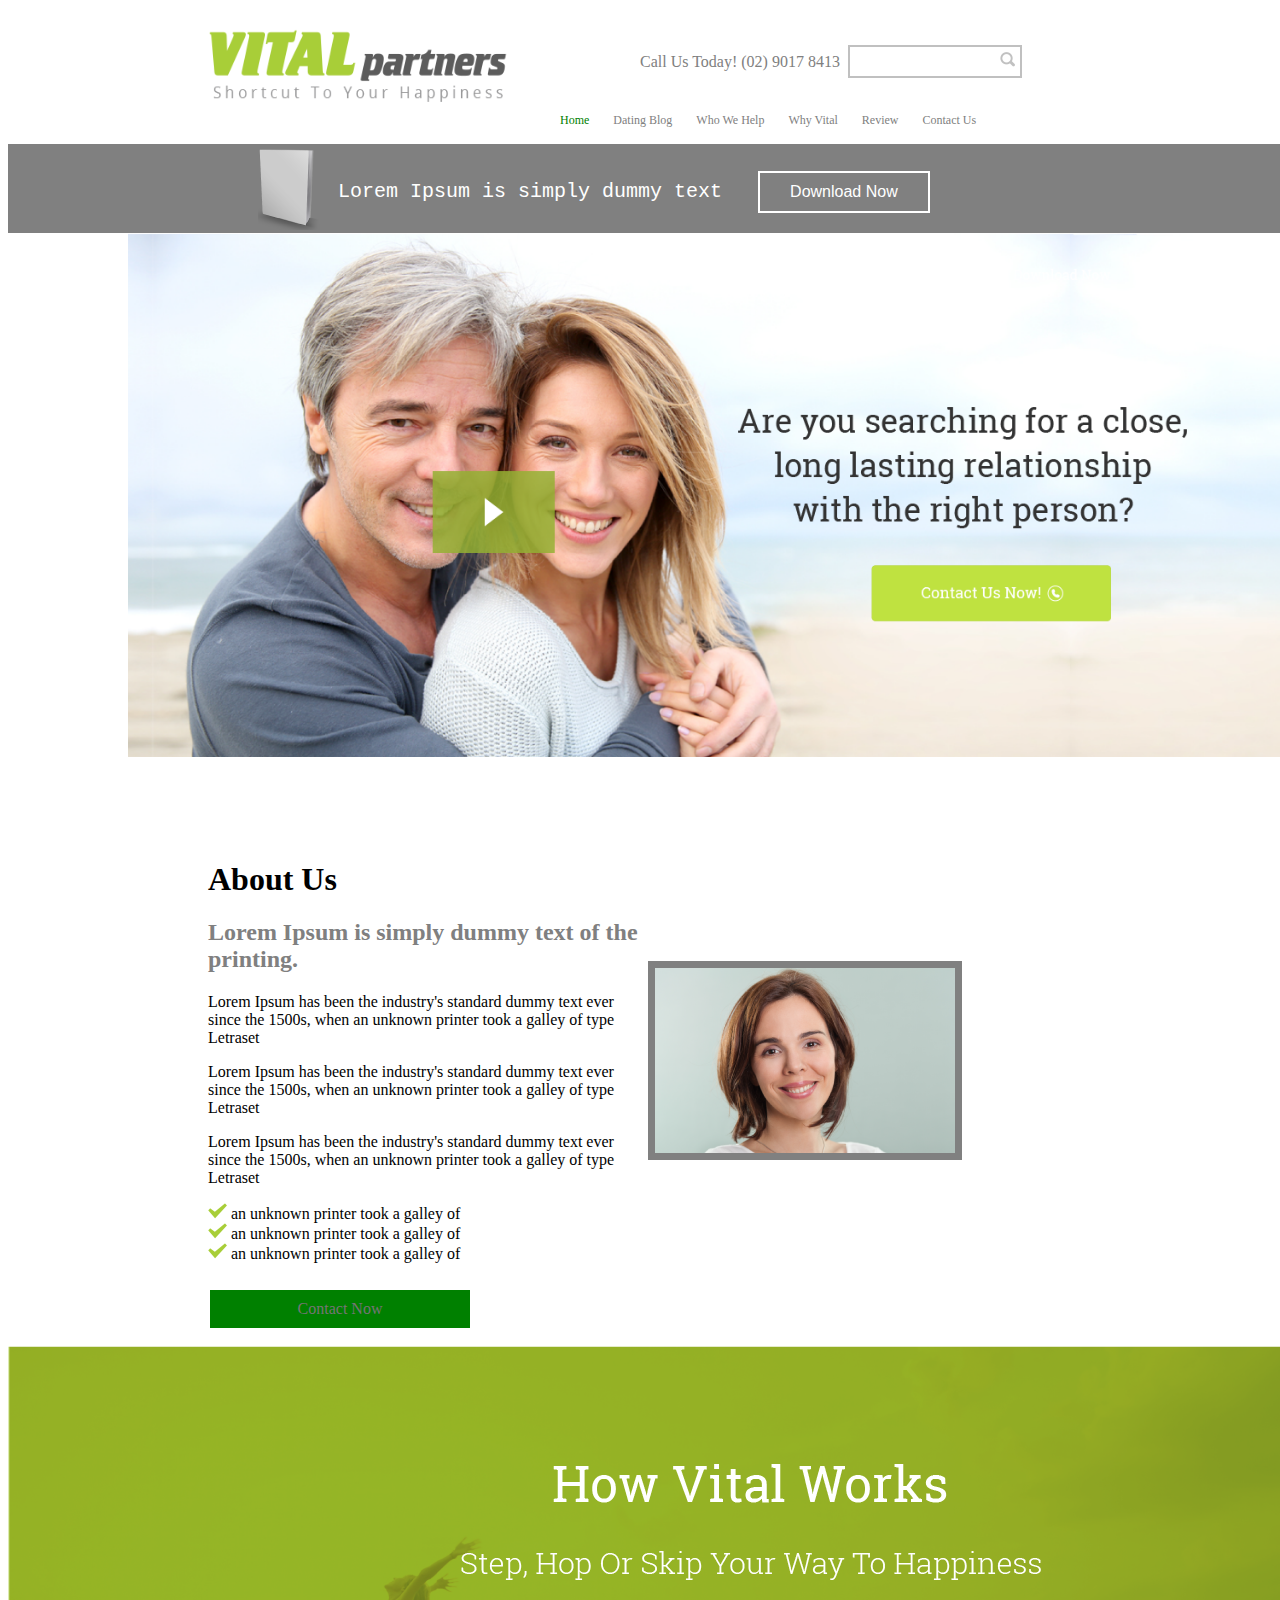
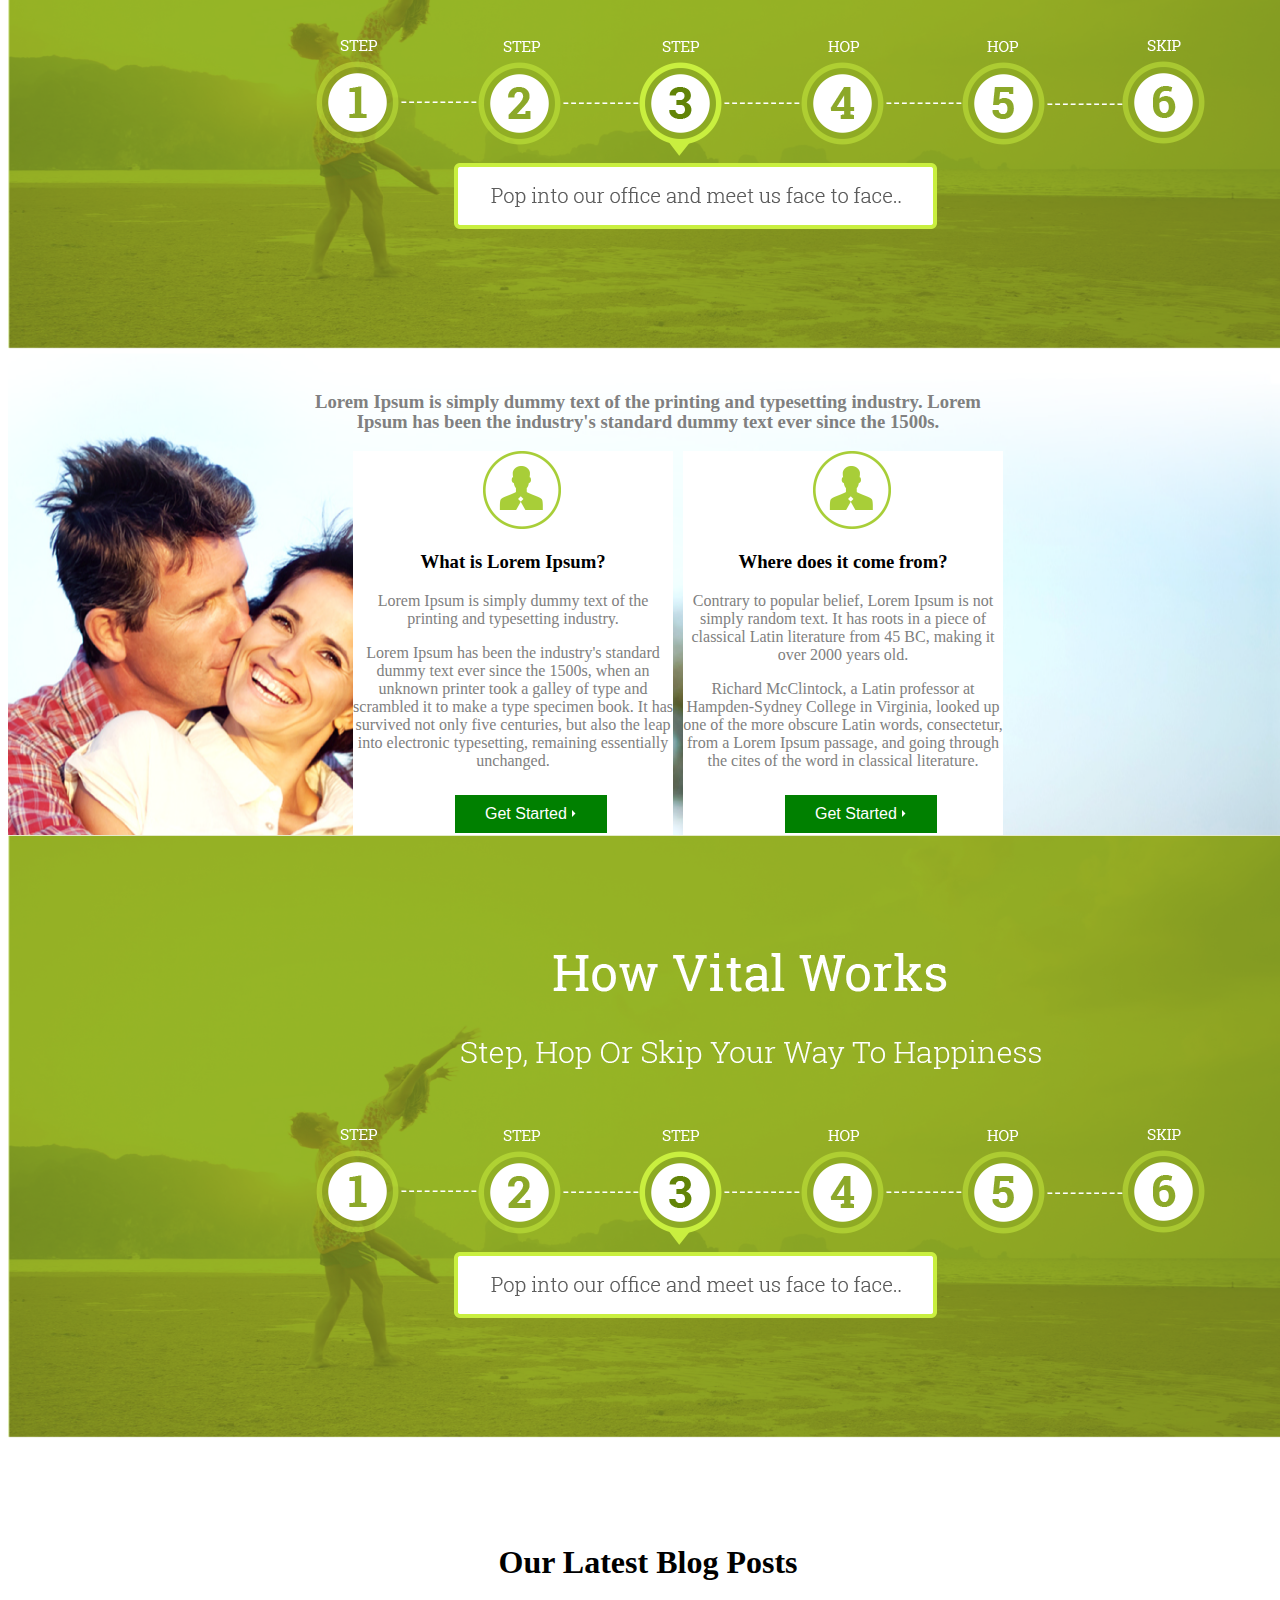
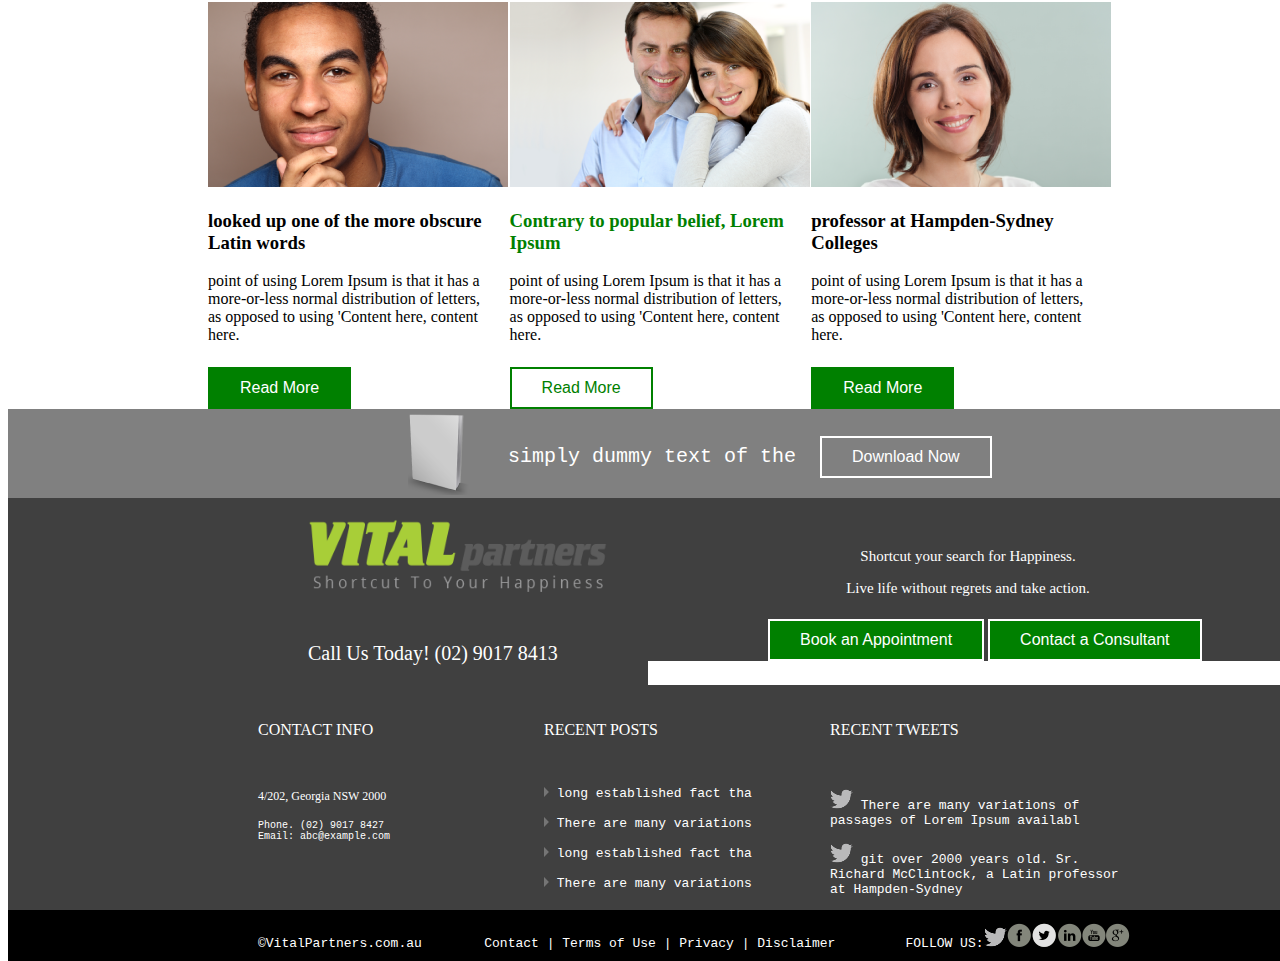
<file: index.html>
<!DOCTYPE html>
<html>
<head>
	<title>Vital partners</title>
	<link rel="stylesheet" type="text/css" href="styles.css">
	<meta  name="viewport" content="width=device-width, initial-scale=1.0">
</head>
<body>

<div class="logo">
	<img class="logo_img" src="images/logo.png">
</div>

<div class="searchbox">
	<pre class="call">Call Us Today! (02) 9017 8413  <button class="btsb"><img class="sb_img" src="images/top_search.png"></button></pre>
</div>

<div class="nav">
	<ul>
		<li style="color:green;">Home</li>
		<li>Dating Blog</li>
		<li>Who We Help</li>
		<li>Why Vital</li>
		<li>Review</li>
		<li>Contact Us</li>
	</ul>
</div>

<div class="line1">
	<pre class="h3L1">Lorem Ipsum is simply dummy text   <button class="btL1">Download Now</button><pre>
</div>

<div class="banner">
	<img class="banner_img" src="images/hbg1.png">
</div>

<div class="aboutleft">
	<h1 class="h1AL">About Us</h1>

<h2 class="h2AL" style="color: grey;">Lorem Ipsum is simply dummy text of the printing.</h2>

<p class="pAL">Lorem Ipsum has been the industry's standard dummy text ever since the 1500s, when an unknown printer took a galley of type Letraset <p>

<p class="pAL">Lorem Ipsum has been the industry's standard dummy text ever since the 1500s, when an unknown printer took a galley of type Letraset <p>

<p class="pAL">Lorem Ipsum has been the industry's standard dummy text ever since the 1500s, when an unknown printer took a galley of type Letraset <p>

<img class="AL_img" src=images/arrow1.png>  an unknown printer took a galley of<br>
<img class="AL_img" src=images/arrow1.png>  an unknown printer took a galley of<br>
<img class="AL_img" src=images/arrow1.png>  an unknown printer took a galley of<br>
<br>
<input class="ALinput" type="text" placeholder="Contact Now">
</div>

<div class="aboutright">
	<img class="AR_img" src=images/user3.png>
</div>

<div class="hvw">
	<img class="hvw_img" src=images/hbg4a.png>
</div>

<div class="whatever">
<div class="up"><h3 class="whatever_h3">Lorem Ipsum is simply dummy text of the printing and typesetting industry. Lorem Ipsum has been the industry's standard dummy text ever since the 1500s.</h3></div>

<div class="dl">
<img class="dl_img" src=images/icon3.png><h3 class="drh3">What is Lorem Ipsum?</h3>
<p class="drp">
Lorem Ipsum is simply dummy text of the printing and typesetting industry.</p> <p class="drp">Lorem Ipsum has been the industry's standard dummy text ever since the 1500s, when an unknown printer took a galley of type and scrambled it to make a type specimen book. It has survived not only five centuries, but also the leap into electronic typesetting, remaining essentially unchanged.</p>
<button class="btdl">Get Started <img class="dr_img" src=images/icon4.png></button>
</div>

<div class="dr"><img class="dl_img" src=images/icon3.png><h3 class="drh3">Where does it come from?</h3>
<p class="drp">
Contrary to popular belief, Lorem Ipsum is not simply random text. It has roots in a piece of classical Latin literature from 45 BC, making it over 2000 years old.</p> <p class="drp">Richard McClintock, a Latin professor at Hampden-Sydney College in Virginia, looked up one of the more obscure Latin words, consectetur, from a Lorem Ipsum passage, and going through the cites of the word in classical literature.</p>
<button class="btdl">Get Started <img class="dr_img" src=images/icon4.png></button></div>

</div>

<div class="client">
	<img src=images/hbg4.png>
</div>

<div class="blog">
	
<div class="upb"><h1 style="text-align:center; padding-top:80px;">Our Latest Blog Posts</h1></div>
<div class="d1">
<img class="d123img" src=images/user1.png>
<h3>looked up one of the more obscure Latin words</h3>
<p>point of using Lorem Ipsum is that it has a more-or-less normal distribution of letters, as opposed to using 'Content here, content here. </p>
<button class="btd13">Read More</button>
</div>

<div class="d2">
<img class="d123img" src=images/user2.png>
<h3 style="color:green;">Contrary to popular belief, Lorem Ipsum</h3>
<p>point of using Lorem Ipsum is that it has a more-or-less normal distribution of letters, as opposed to using 'Content here, content here. </p>
<button class="btd2">Read More</button>
</div>

<div class="d3">
<img class="d123img" src=images/user3.png>
<h3>professor at Hampden-Sydney Colleges</h3>
<p>point of using Lorem Ipsum is that it has a more-or-less normal distribution of letters, as opposed to using 'Content here, content here. </p>
<button class="btd13">Read More</button>
</div>

</div>

<div class="line2">
	<pre class="h3L2">simply dummy text of the  <button class="btL1">Download Now</button><pre>
</div>

<div class="darklogo">
	<img class="darklogo_img" src=images/logo.png>
	<p class="call1">Call Us Today! (02) 9017 8413</p>
</div>

<div class="shortcut">
	<p class="short_p" style="margin-top:50px;">Shortcut your search for Happiness.</p>
	<p class="short_p">Live life without regrets and take action.</p> 
<button class="btSh" style="margin-left:120px;">Book an Appointment</button>  <button class="btSh">Contact a Consultant</button>
</div>

<div class="contact">
<div class="l">
<P>CONTACT INFO</P>
<p style="font-size:12px; margin-top:50px;">4/202, Georgia NSW 2000<p>
<pre style="font-size:10px;">Phone. (02) 9017 8427
Email: abc@example.com</pre>
</div>
<div class="m">
<P>RECENT POSTS</P><br>
<pre><img class="contact_img" src=images/icon8.png> long established fact tha<br>
<img class="contact_img" src=images/icon8.png> There are many variations<br>
<img class="contact_img" src=images/icon8.png> long established fact tha<br>
<img class="contact_img" src=images/icon8.png> There are many variations</pre>
</div>
<div class="r">
<P>RECENT TWEETS</P>
<pre style="margin-top:50px;"><img class="contact_img" src=images/icon9.png> There are many variations of 
passages of Lorem Ipsum availabl<br>
<img class="contact_img" src=images/icon9.png> git over 2000 years old. Sr.
Richard McClintock, a Latin professor 
at Hampden-Sydney<pre>
</div>
</div>

<div class="footer">
	<pre class="prefoot">&copy;VitalPartners.com.au        Contact | Terms of Use | Privacy | Disclaimer         FOLLOW US:<img class="hvw_img" src=images/icon9.png><img class="hvw_img" src=images/icon10.png><img class="hvw_img" src=images/icon11.png><img class="hvw_img" src=images/icon12.png><img class="hvw_img" src=images/icon13.png><img class="hvw_img" src=images/icon14.png>
</div>

</body>
</html>
</file>
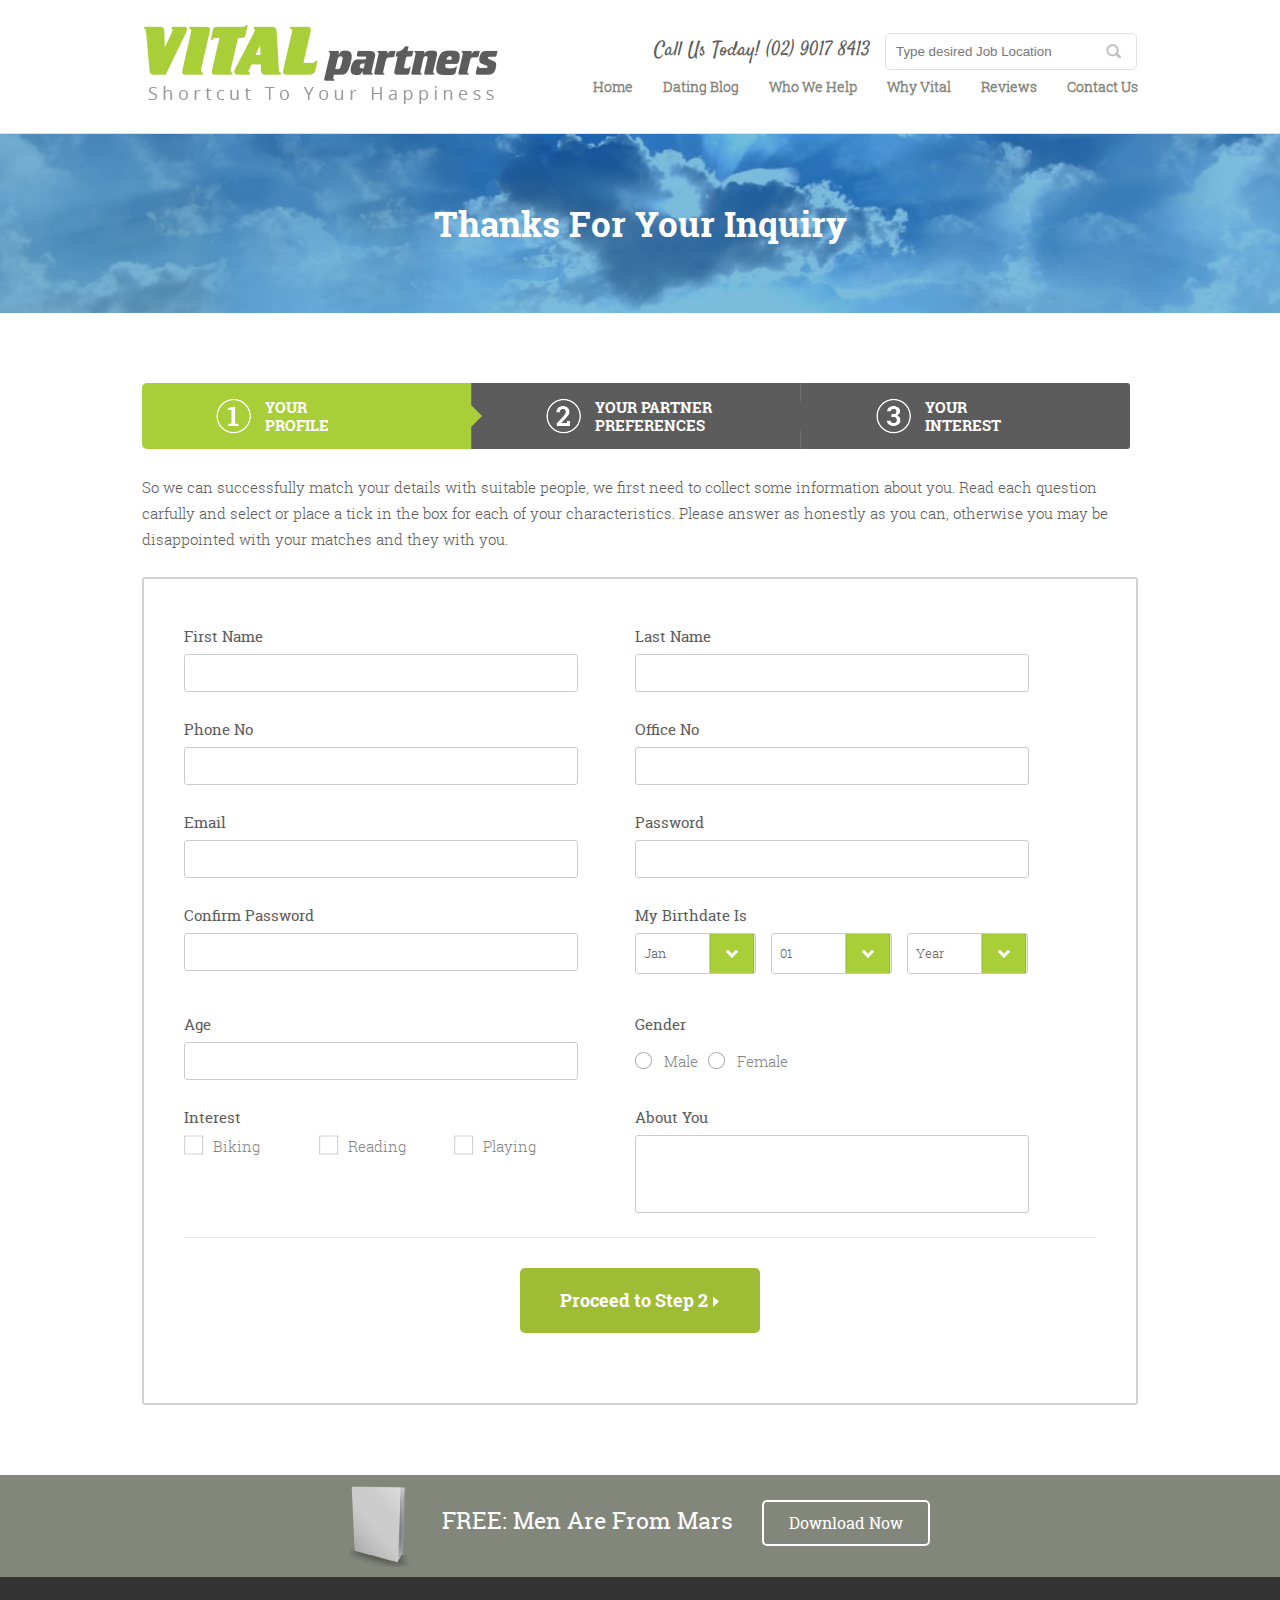
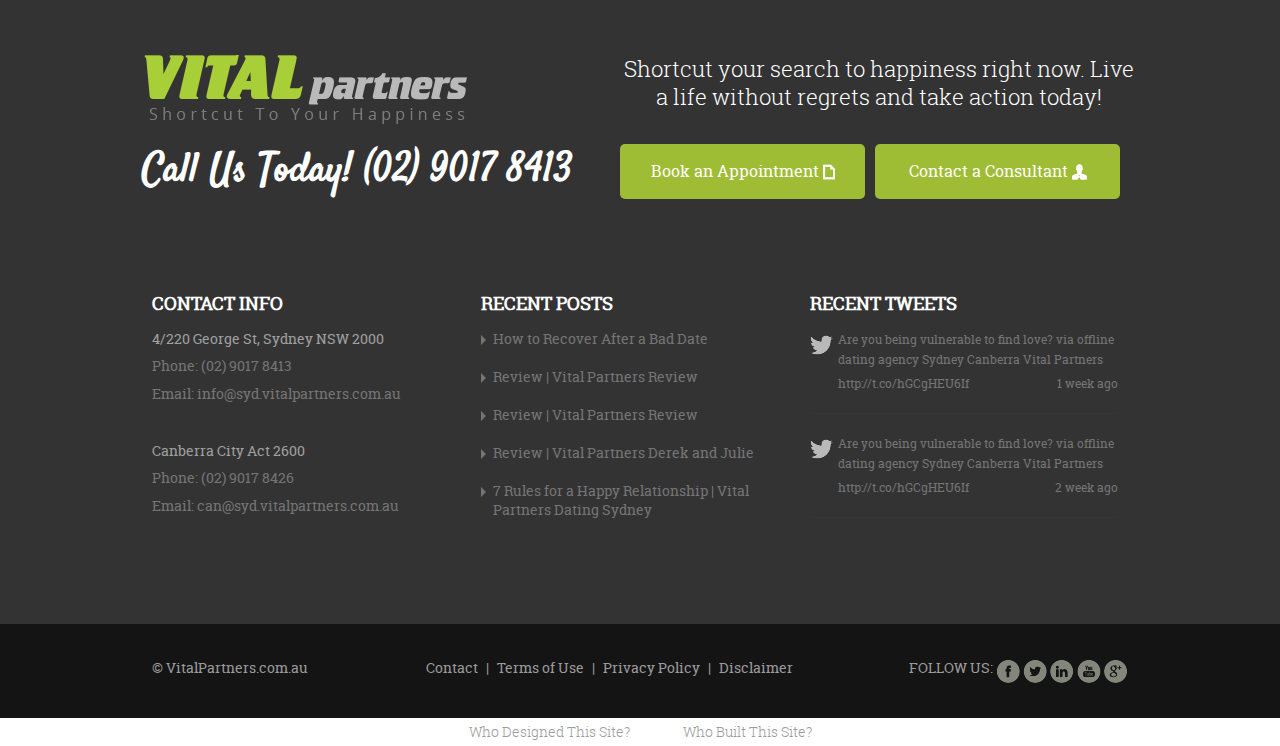
<file: assignment_1/index.html>
<!DOCTYPE html>
<!--[if lt IE 7]><html class="no-js lt-ie9 lt-ie8 lt-ie7 ie" lang="en" dir="ltr"><![endif]-->
<!--[if IE 7]><html class="no-js lt-ie9 lt-ie8 ie" lang="en" dir="ltr"><![endif]-->
<!--[if IE 8]><html class="no-js lt-ie9 ie" lang="en" dir="ltr"><![endif]-->
<!--[if gt IE 8]> <html class="no-js gt-ie8 ie" lang="en" dir="ltr"><![endif]-->

<head>
<meta name="viewport" content="width=device-width, initial-scale=1.0, user-scalable=no, minimum-scale=1.0, maximum-scale=1.0" />
<meta name="description" content="">
<meta name="keywords" content="">
<meta http-equiv="Content-Type" content="text/html; charset=utf-8" />
<link rel="shortcut icon" href="favicon.ico" />
<title>Vital Partners Leading Dating and Introduction Agency in Sydney &amp; Canberra</title>
<link href="css/default.css" rel="stylesheet" type="text/css" media="all">
<link href="css/stylesheet.css" rel="stylesheet" type="text/css" media="all">
<!--<link href="css/small-resolution.css" rel="stylesheet" type="text/css" media="all">
<link href="css/medium-resolution.css" rel="stylesheet" type="text/css" media="all">
<link href="css/high-resolution.css" rel="stylesheet" type="text/css" media="all">-->

<!-- jQuery library (served from Google) -->
<script src="http://ajax.googleapis.com/ajax/libs/jquery/1.8.2/jquery.min.js"></script>
<!-- bxSlider Javascript file -->
<script src="js/jquery.bxslider.min.js"></script>
<script src="js/script.js" type="text/javascript"></script>

<!-- bxSlider CSS file -->
<link href="css/jquery.bxslider.css" rel="stylesheet" />
<!-- Responsive -->
<link href="css/responsive.css" rel="stylesheet" />



</head>

<body>
<!--wrapper-starts-->
<div id="wrapper"> 
  
 <!--header-starts-->
  <header class="clearfix">

    <div class="container"><!--container Start-->

		<div class="Logo_Cont left"><!--Logo_Cont Start-->
                    	
           <a href="index.html"><img src="images/logo.png" alt=""  /></a>
        
        </div><!--Logo_Cont End-->
		
		<div class="Home_Cont_Right right"><!--Home_Cont_Right Start-->
                    	
            <div class="Home_Cont_Right_Top left"><!--Home_Cont_Right_Top Start-->
                 
				 <div class="Top_Search1 left">Call Us Today! (02) 9017 8413</div>
				 <div class="Top_Search2 right"><input  id="tags1" name="" type="text" onclick="this.value='';" onblur="validate_field('phone');"  value="Type desired Job Location" /></div>
           
        	</div><!--Home_Cont_Right_Top End-->

			<div class="Home_Cont_Right_Bottom left"><!--Home_Cont_Right_Bottom Start-->
				<div class="toggle_menu"><a href="javascript:void(0)">Menu</a></div>
                 <div id= "topMenu">
                 	<ul>
                 		<li><a href="index.html">Home</a></li>
                 		<li><a href="blog_index.html">Dating Blog</a></li>
                 		<li><a href="who_we_help.html">Who We Help</a></li>
                 		<li><a href="why_vital.html">Why Vital</a></li>
                 		<li><a href="reviews.html">Reviews</a></li>
                 		<li><a href="contact_us.html">Contact Us</a></li>
                 	</ul>
                 </div>
           
        	</div><!--Home_Cont_Right_Bottom End-->
        
        </div><!--Home_Cont_Right End-->

	</div><!--container End-->

  </header>
  <!--header-ends-->

  <div class="section banner_section who_we_help">
  	<div class="container">
  		<h4>Thanks For Your Inquiry</h4>
  	</div>
  </div>

  <!-- Content Section Start-->
  <div class="section content_section">
	<div class="container">
		<div class="filable_form_container">
			<div class="form_heading_block">
				<ul>
					<li class="active">
						<div class="box">
							<img src="images/no_1.png" alt=""> 
							<span>
								<span>YOUR</span> PROFILE
							</span>
						</div>
					</li>
					<li>
						<div class="box">
							<img src="images/no_2.png" alt=""> 
							<span>
								<span>YOUR PARTNER</span> PREFERENCES
							</span>
						</div>
					</li>
					<li>
						<div class="box">
							<img src="images/no_3.png" alt=""> 
							<span>
								<span>YOUR</span> INTEREST
							</span>
						</div>
					</li>
				</ul>
			</div>

			<div class="contect_text">So we can successfully match your details with suitable people, we first need to collect some information about you. Read each question carfully and  select or place a tick in the box for each of your characteristics. Please answer as honestly as you can, otherwise you may be disappointed with your matches and they with you.</div>

			<div class="form_container_block">
				<ul>
					<li class="fileds">
						<div class="name_fileds">
							<label>First Name</label>
							<input name="firstname" type="text" /> 
						</div>
						<div class="name_fileds">
							<label>Last Name</label>
							<input name="lastname" type="text" /> 
						</div>
					</li>
					<li class="fileds">
						<div class="phone_fileds">
							<label>Phone No</label>
							<input name="phone" type="text" /> 
						</div>
						<div class="phone_fileds">
							<label>Office No</label>
							<input name="office" type="text" /> 
						</div>
					</li>					
					<li class="fileds">
						<div class="email_fileds">
							<label>Email</label>
							<input name="email" type="text" /> 
						</div>
						<div class="pass_fileds">
							<label>Password</label>
							<input name="password" type="text" /> 
						</div>
					</li>
					<li class="fileds">
						<div class="pass_fileds">
							<label>Confirm Password</label>
							<input name="password" type="text" /> 
						</div>
							<div class="dob_fileds selectbox">
								<label>My birthdate is</label>

								<ul>
									<li>
										<select name="month" class="select month">
											<option value="jan">Jan</option>
											<option value="feb">Feb</option>
											<option value="march">March</option>
											<option value="april">April</option>
											<option value="may">May</option>
											<option value="june">June</option>
											<option value="july">July</option>
											<option value="aug">Aug</option>
											<option value="sep">Sep</option>
											<option value="oct">Oct</option>
											<option value="nov">Nov</option>
											<option value="dec">Dec</option>
										</select>
									</li>
									<li>
										<select name="day" class="select day">
											<option value="1">01</option>
											<option value="2">02</option>
											<option value="3">03</option>
											<option value="4">04</option>
											<option value="5">05</option>
											<option value="6">06</option>
											<option value="7">07</option>
											<option value="8">08</option>
											<option value="9">09</option>
											<option value="10">10</option>

											<option value="11">11</option>
											<option value="12">12</option>
											<option value="13">13</option>
											<option value="14">14</option>
											<option value="15">15</option>
											<option value="16">16</option>
											<option value="17">17</option>
											<option value="18">18</option>
											<option value="19">19</option>
											<option value="20">20</option>

											<option value="21">21</option>
											<option value="22">22</option>
											<option value="23">23</option>
											<option value="24">24</option>
											<option value="25">25</option>
											<option value="26">26</option>
											<option value="27">27</option>
											<option value="28">28</option>
											<option value="29">29</option>
											<option value="30">30</option>
											<option value="31">31</option>
										</select>
									</li>

									<li>
										<select name="year" class="select year">
											<option value="volvo">Year</option>
										</select>
									</li>
								</ul>
							</div>
					</li>
					<li class="fileds">
						<div class="age_fileds">
							<label>Age</label>
							<input name="age" type="text" /> 
						</div>
						<div class="gender_fileds">
							<label>Gender</label>
							<ul>
								<li><input type="radio" class="radio" id="residence1" name="radio" /><label class="radio-label" for="residence1">Male</label></li>
								<li><input type="radio" class="radio" id="residence2" name="radio" /><label class="radio-label" for="residence2">Female</label></li>
							</ul>	
						</div>
					</li>
					<li>
						<div class="interest_fileds">
						<label>Interest</label>
							<ul>
								<li><input type="checkbox" class="checkbox" id="checkbox_sample18" /> <label class="css-label" for="checkbox_sample18">Biking</label></li>
								<li><input type="checkbox" class="checkbox" id="checkbox_sample19" /> <label class="css-label" for="checkbox_sample19">Reading</label></li>
								<li><input type="checkbox" class="checkbox" id="checkbox_sample20" /> <label class="css-label" for="checkbox_sample20">Playing</label></li>
							</ul>
						</div>
						<div class="about_you_fileds">
						<label>About you</label>
						<textarea></textarea>
						</div>						
					</li>
				</ul>
				<div class="next_btn_block">
					<div class="next_btn">
						<a href="partners_preference_form.html">Proceed to Step 2 <span><img src="images/small_triangle.png" alt="small_triangle"> </span></a>
					</div>
				</div>
			</div>
		</div>
	</div>		
  </div>
  <!-- Content Section End-->




<div class="section clearfix section-colored7"><!--section start--> 
    	
	<div class="container"><!--container Start-->
		
		<div class="Download_Cont_Top_Left left"><!--Download_Cont_Top Start-->
			<img src="images/icon5.png" alt=""> <h1 style="display:inline;">FREE: Men Are From Mars</h1> <a href="#">Download Now</a>

		</div><!--Download_Cont_Top End-->	
		
	</div><!--container End-->

</div><!--section End-->




 <!--footer-starts-->
  <footer class="footer_wrapper">

    <div class="container"><!--container Start-->
		
		<div class="Footer_Cont_Top clearfix"><!--Footer_Cont_Top Start-->

			<span class="left"><img src="images/foot_logo.png" alt=""></span>
			<p class="right">Shortcut your search to happiness right now. 
Live a life without regrets and take action today!</p>
		</div><!--Footer_Cont_Top End-->
		
		<div class="Footer_Cont_Top2 clearfix"><!--Footer_Cont_Top2 Start-->

			<h1>Call Us Today! (02) 9017 8413</h1>
			 <a href="#">Book an Appointment <img src="images/icon7.png" alt=""></a>
 			 <a href="#">Contact a Consultant <img src="images/icon6.png" alt=""></a>
		</div><!--Footer_Cont_Top2 End-->
		
		<div class="Footer_Cont_Top3 clearfix"><!--Footer_Cont_Top3 Start-->
			
			<div class="Foot_Link1"><!--Foot_Link1 Start-->

				<h1>CONTACT INFO</h1>

				<div class="Foot_Link2"><!--Foot_Link2 Start-->
					 
				  <span>4/220 George St, Sydney NSW 2000</span>
				  <p>Phone: (02) 9017 8413</p>
				  <p>Email: <a href="mailto:info@syd.vitalpartners.com.au" target="_blank">info@syd.vitalpartners.com.au</a></p>

				</div><!--Foot_Link2 End-->

				<div class="Foot_Link2"><!--Foot_Link2 Start-->
					 
				  <span>Canberra City Act 2600 </span>
				  <p>Phone: (02) 9017 8426</p>
				  <p>Email: <a href="mailto:can@syd.vitalpartners.com.au" target="_blank">can@syd.vitalpartners.com.au</a></p>

				</div><!--Foot_Link2 End-->

			</div><!--Foot_Link1 End-->

			<div class="Foot_Link1"><!--Foot_Link2 Start-->
				<h1>RECENT POSTS</h1>

				<div class="Foot_Link3"><!--Foot_Link3 Start-->
					<ul>
						<li><a href="#">How to Recover After a Bad Date</a></li>
                        <li><a href="#">Review | Vital Partners Review</a></li>
                        <li><a href="#">Review | Vital Partners Review</a></li>
                        <li><a href="#">Review | Vital Partners Derek and Julie</a></li>
                        <li><a href="#">7 Rules for a Happy Relationship | Vital Partners Dating Sydney</a></li>
					</ul>
				</div><!--Foot_Link3 End-->

			</div><!--Foot_Link1 End-->

			<div class="Foot_Link1"><!--Foot_Link2 Start-->
				<h1>RECENT TWEETS</h1>

				<div class="Foot_Link4"><!--Foot_Link4 Start-->
					<ul>
						<li class="left">
							<p>Are you being vulnerable to find love? via offline dating agency Sydney Canberra Vital Partners </p> 
			             <div class="Page_Link left"><a  href="#">http://t.co/hGCgHEU6If</a></div>
						 <div class="Page_Link right"> 1 week ago</div>
					    </li>
                      <li class="left">
							<p>Are you being vulnerable to find love? via offline dating agency Sydney Canberra Vital Partners </p> 
			             <div class="Page_Link left"><a  href="#">http://t.co/hGCgHEU6If</a></div>
						 <div class="Page_Link right"> 2 week ago</div>
					    </li>
					</ul>
				</div><!--Foot_Link4 End-->

			</div><!--Foot_Link2 End-->

		
		</div><!--Footer_Cont_Top3 End-->
	
	</div><!--container End-->

    <div class="section clearfix section-colored9"><!--section section-colored9 start--> 
            
        <div class="container"><!--container Start-->
            
          <div class="Foot_Link5 left"><!--Foot_Link5 Start-->
				&copy; VitalPartners.com.au
		  </div><!--Foot_Link5 End-->

			<div class="Foot_Link6 left"><!--Foot_Link5 Start-->
				<a href="contact_us.html">Contact</a> |  <a href="terms_of_use.html">Terms of Use</a> |   <a href="privacy_policy.html">Privacy Policy</a> |  <a href="disclaimer.html">Disclaimer</a>
            </div><!--Foot_Link6 End-->


			<div class="Foot_Link7 right"><!--Foot_Link7 Start-->
				<span>FOLLOW US:</span>

				<ul class="social_media">
					<li><a href="#" class="fb">facebook</a></li>
					<li><a href="#" class="twitter">Twitter</a></li>
					<li><a href="#" class="linkedin">LinkedIn</a></li>
					<li><a href="#" class="you_tube">You Tube</a></li>
					<li><a href="#" class="gplus">googl plus</a></li>
				</ul>


				<!-- <p><a href="#"><img src="images/icon10.png" alt=""></a></p>
                <p><a href="#"><img src="images/icon11.png" alt=""></a></p>
                <p><a href="#"><img src="images/icon12.png" alt=""></a></p>
                <p><a href="#"><img src="images/icon13.png" alt=""></a></p>
                <p><a href="#"><img src="images/icon14.png" alt=""></a></p> -->
			</div><!--Foot_Link7 End-->
            
      </div><!--container End-->
    
    </div><!--section section-colored9 End--> 
	 
    <div class="section section-colored10"><!--section section-colored9 start--> 
            
        <div class="container"><!--container Start-->
			<div class="Foot_Link8 "><!--Foot_Link8 Start-->
			<a href="#">Who Designed This Site?</a> <a href="#">Who  Built This Site?</a>
			</div><!--Foot_Link8 End-->
		</div><!--container End-->
    
    </div><!--section section-colored9 End--> 
  </footer>
  <!--footer-ends--> 

  <!-- Sticky Contact Number Start
  <div class="fixed_contact_number">
  	<div class="container">
  		<div class="contact_number">
  			<span>Call Us Today! (02) 9017 8413</span>
  			<a href="contact_us.html">Conatct Us</a>
  		</div>  		
  	</div>
  </div>
   Sticky Contact Number End-->

</div>
<script type="text/javascript">
	$(document).ready(function(){
	  $('.bxslider').bxSlider();
	});
</script>
<!--wrapper-starts-->

<script type="text/javascript" src="js/jquery.js"></script>	
<script type="text/javascript">
	$(document).ready(function(){
		$('.select').each(function(){
		  var title = $(this).attr('title');
		  if( $('option:selected', this).val() != ''  ) title = $('option:selected',this).text();
		  $(this).css({'z-index':10,'opacity':0,'-khtml-appearance':'none'}).after('<span class="select">' + title + '</span>').change(function(){
			val = $('option:selected',this).text();
			$(this).next().text(val);
		  })
		});
	});
</script>
</body>
</html>
</file>
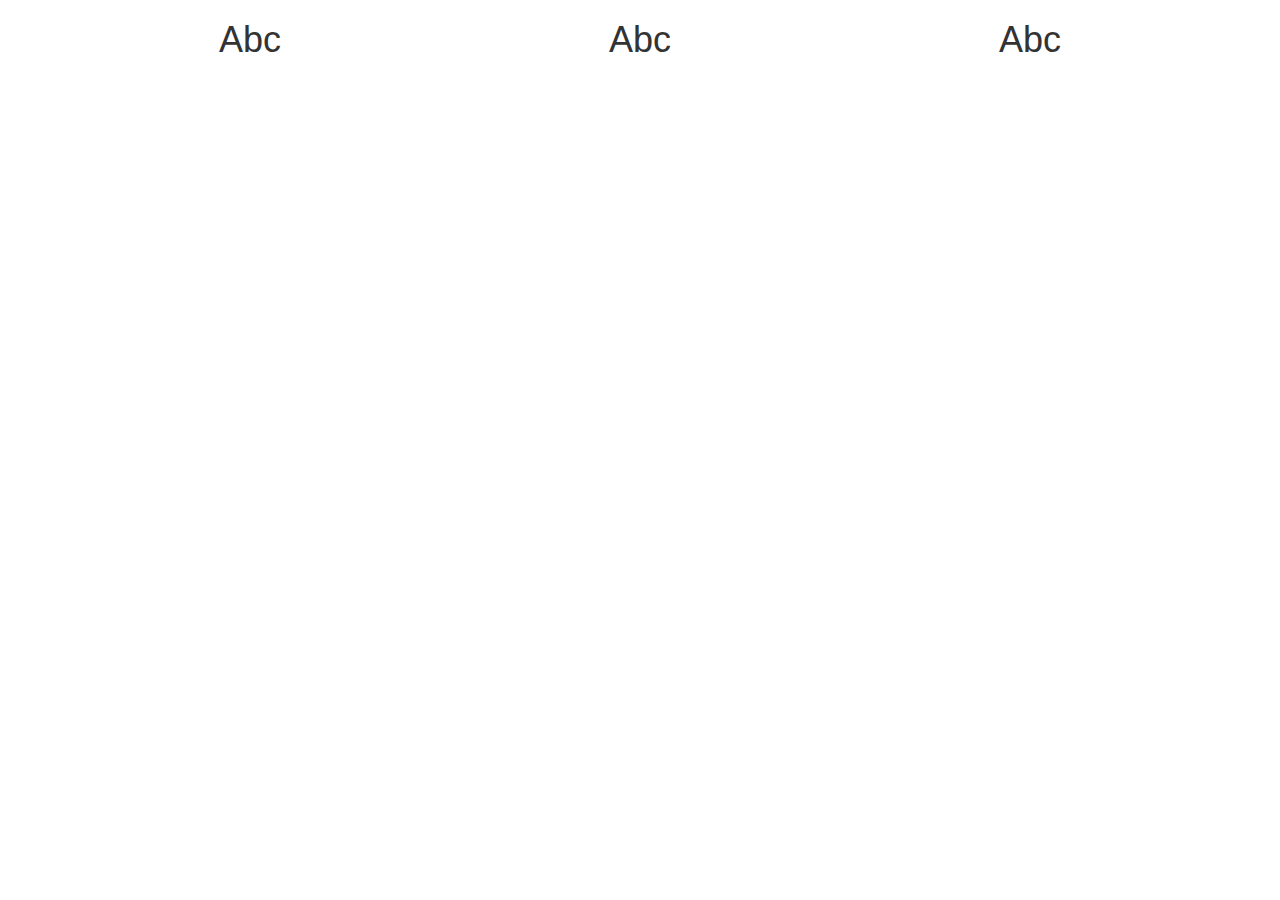
<file: index1.html>
<!DOCTYPE <!DOCTYPE html>
<html>
<head>
	<meta charset="utf-8" />
	<meta http-equiv="X-UA-Compatible" content="IE=edge">
	<title>Page Title</title>
	<meta name="viewport" content="width=device-width, initial-scale=1">
	<link rel="stylesheet" href="https://maxcdn.bootstrapcdn.com/bootstrap/3.4.0/css/bootstrap.min.css">
	<script src="https://ajax.googleapis.com/ajax/libs/jquery/3.4.1/jquery.min.js"></script>
	<script src="https://maxcdn.bootstrapcdn.com/bootstrap/3.4.0/js/bootstrap.min.js"></script>
</head>
<body>
	<div class="container">
		<div class="row">
			<div class="col-md-4"><h1 class="text-center">Abc</h1></div>
			<div class="col-md-4"><h1 class="text-center">Abc</h1></div>
			<div class="col-md-4"><h1 class="text-center">Abc</h1></div>
		</div>
	</div>
</body>
</html>
</file>
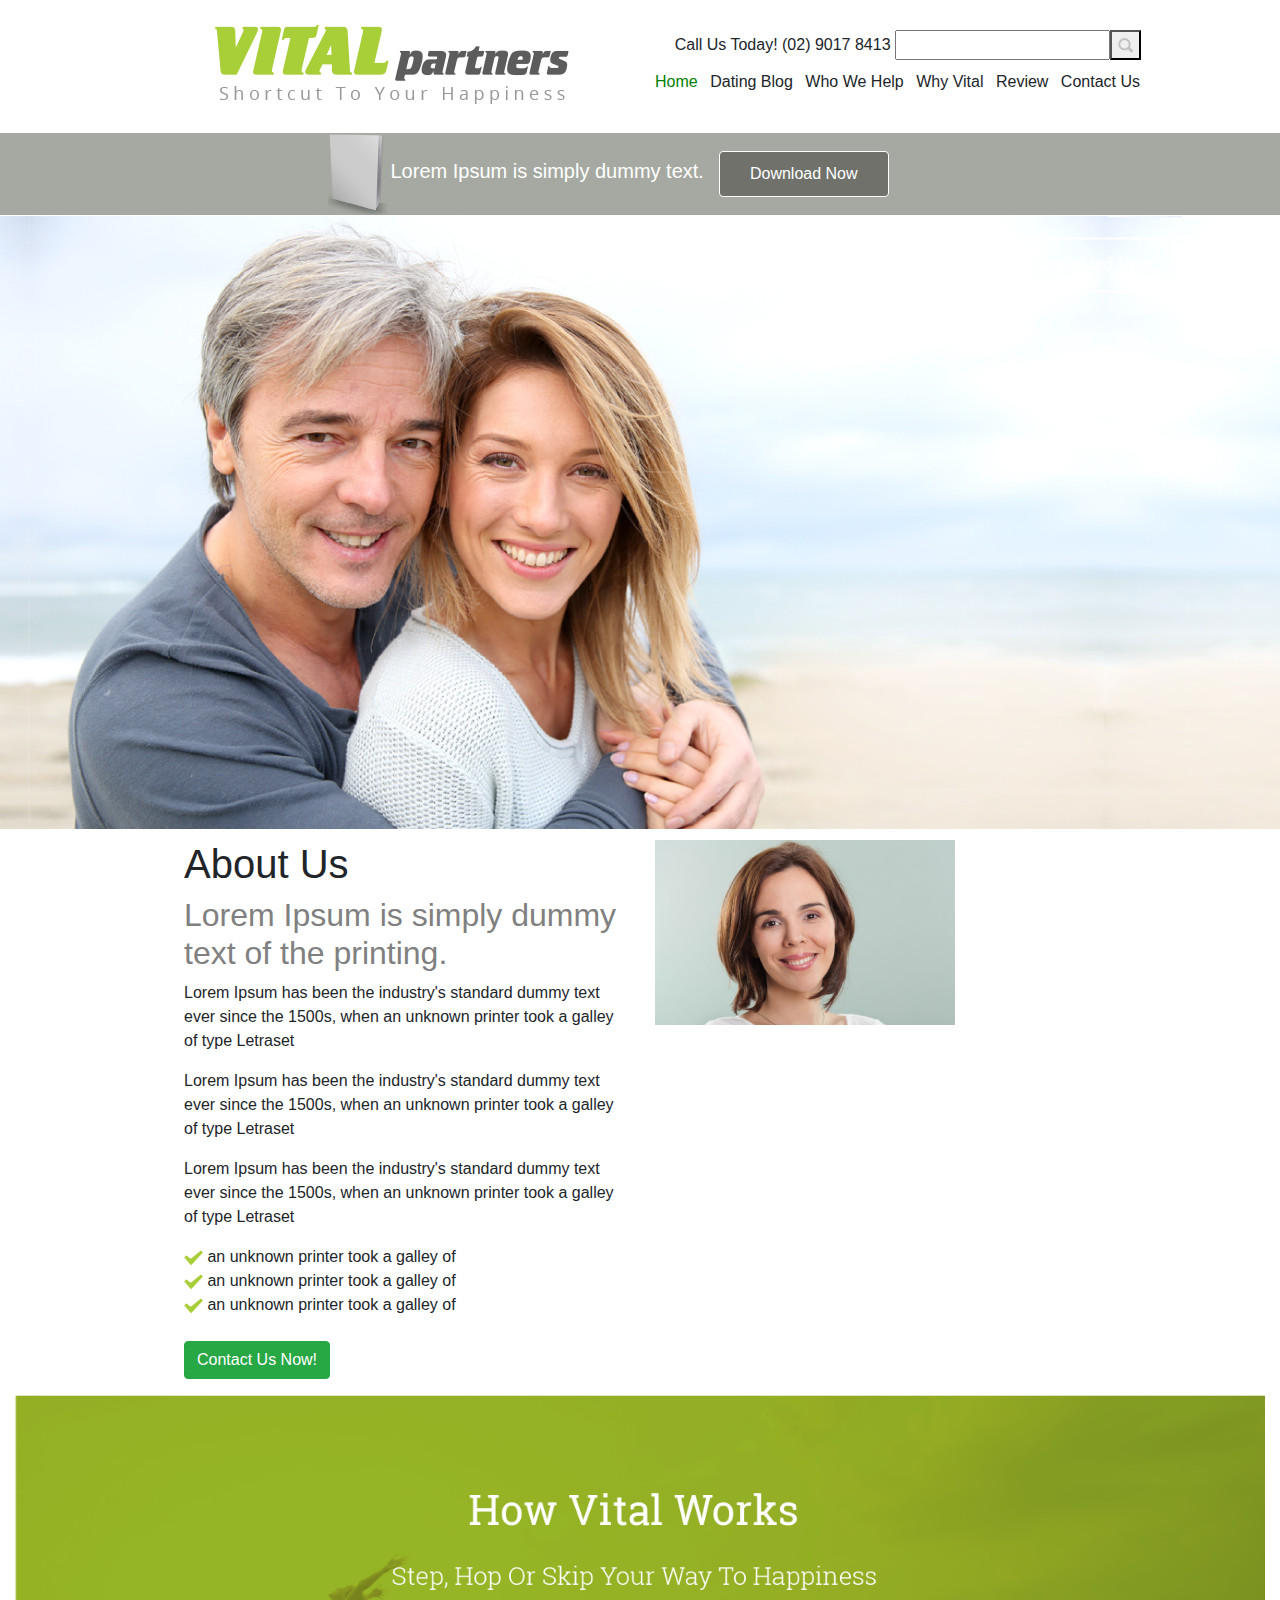
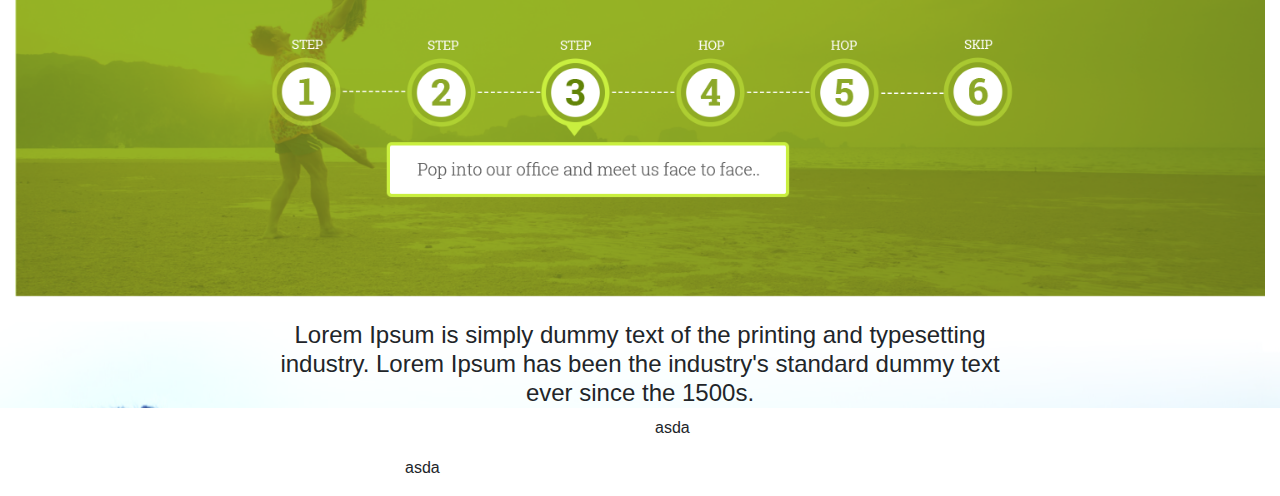
<file: resp.html>
<!DOCTYPE html>
<html lang="en">
<head>
	<title>Vital partners</title>
	<link rel="stylesheet" type="text/css" href="re.css">
  	<meta charset="utf-8">
  	<meta name="viewport" content="width=device-width, initial-scale=1">
  	<link rel="stylesheet" href="https://maxcdn.bootstrapcdn.com/bootstrap/4.4.1/css/bootstrap.min.css">
  	<script src="https://ajax.googleapis.com/ajax/libs/jquery/3.4.1/jquery.min.js"></script>
  <script src="https://cdnjs.cloudflare.com/ajax/libs/popper.js/1.16.0/umd/popper.min.js"></script>
  <script src="https://maxcdn.bootstrapcdn.com/bootstrap/4.4.1/js/bootstrap.min.js"></script>
</head>
<body>
  
<div class="container">

	 <div class="row">													<!-- row 1 -->

  		<div class="col-sm-12 col-md-12 col-lg-6" id="logo">
  			<img id="logo_img" src="images/logo.png">
  		</div>

  		<div class="col-sm-12 col-md-12 col-lg-6">

  			<span id="r1c2">Call Us Today! (02) 9017 8413 <input type="text"><button class="btsb"><img class="sb_img" src="images/top_search.png"></button></span>
  			<ul class="list-inline">
				<li style="color:green;" class="list-inline-item">Home</li>
				<li class="list-inline-item">Dating Blog</li>
				<li class="list-inline-item" class="list-inline-item">Who We Help</li>
				<li class="list-inline-item">Why Vital</li>
				<li class="list-inline-item">Review</li>
				<li class="list-inline-item">Contact Us</li>
			</ul>
  		</div>
	</div>  
</div>

<div class="container-fluid" id="r2">											<!-- row 2 -->
	<img id="r2img" src="images/icon5.png"><span id="r2c1">Lorem Ipsum is simply dummy text.</span><button class="btn border border-white" id="r1bt">Download Now</button>
</div>


<div class="container-fluid" id="r3">											<!-- row 3 -->
	
	<div class="row">
		<div class="col-sm-6">
			<pre>
				



























			</pre>
		</div>
		<div class="col-sm-6">
			
		</div>
	</div>
</div>

<div class="container" id="r4">														<!-- row 4 -->
	
	<div class="row">
		<div class="col-sm-12 col-md-12 col-lg-6" id="r4c1">
			<h1 class="h1AL">About Us</h1>

			<h2 class="h2AL" style="color: grey;">Lorem Ipsum is simply dummy text of the printing.</h2>

			<p class="pAL">Lorem Ipsum has been the industry's standard dummy text ever since the 1500s, when an unknown printer took a galley of type Letraset <p>

			<p class="pAL">Lorem Ipsum has been the industry's standard dummy text ever since the 1500s, when an unknown printer took a galley of type Letraset <p>

			<p class="pAL">Lorem Ipsum has been the industry's standard dummy text ever since the 1500s, when an unknown printer took a galley of type Letraset <p>

			<img class="AL_img" src=images/arrow1.png>  an unknown printer took a galley of<br>
			<img class="AL_img" src=images/arrow1.png>  an unknown printer took a galley of<br>
			<img class="AL_img" src=images/arrow1.png>  an unknown printer took a galley of<br>
			<br>
			<button class="btn btn-success">Contact Us Now!</button>
		</div>
		<div class="col-sm-12 col-md-12 col-lg-6">
			<img class="AL_img" src=images/user3.png>
		</div>
	</div>
</div>

<div class="container-fluid" id="r5">														<!-- row 5 -->
	<img class="hvw_img" src=images/hbg4a.png>
</div>
<br>

<div class="container-fluid" id="r6">														<!-- row 6 -->
	<h4 class="whatever_h3" >Lorem Ipsum is simply dummy text of the printing and typesetting industry. Lorem Ipsum has been the industry's standard dummy text ever since the 1500s.</h4>

	<div id="r6c1" class="col-sm-12 col-md-12 col-lg-6">
		<p>asda</p>
	</div>
	<div id="r6c2" class="col-sm-12 col-md-12 col-lg-6">
		<p>asda</p>
	</div>
	
</div>

<div class="container-fluid">																<!-- row 7 -->
	
</div>
</body>
</html>
</file>
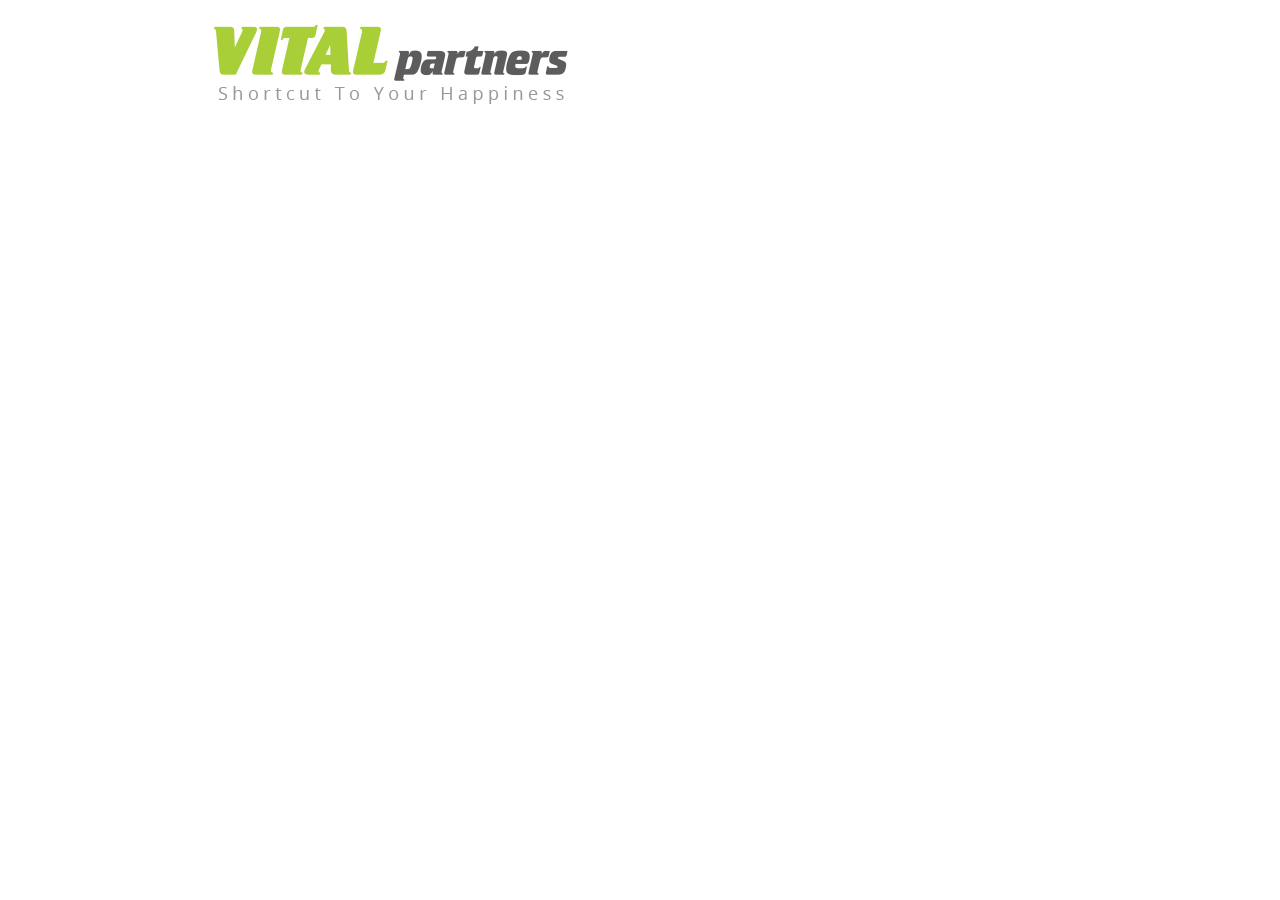
<file: resp1.html>
<!DOCTYPE html>
<html lang="en">
<head>
	<title>Vital partners</title>
	<link rel="stylesheet" type="text/css" href="re.css">
  	<meta charset="utf-8">
  	<meta name="viewport" content="width=device-width, initial-scale=1">
  	<link rel="stylesheet" href="https://maxcdn.bootstrapcdn.com/bootstrap/3.4.1/css/bootstrap.min.css">
  	<script src="https://ajax.googleapis.com/ajax/libs/jquery/3.4.1/jquery.min.js"></script>
  	<script src="https://maxcdn.bootstrapcdn.com/bootstrap/3.4.1/js/bootstrap.min.js"></script>
</head>
<body>
  
<div class="container">

	 <div class="row">									<!-- row 1 -->

  		<div class="col-sm-6" id="logo">
  			<img id="logo_img" src="images/logo.png">
  		</div>

  		<div class="col-sm-6">
  		</div>
	</div>  
</div>

</body>
</html>
</file>
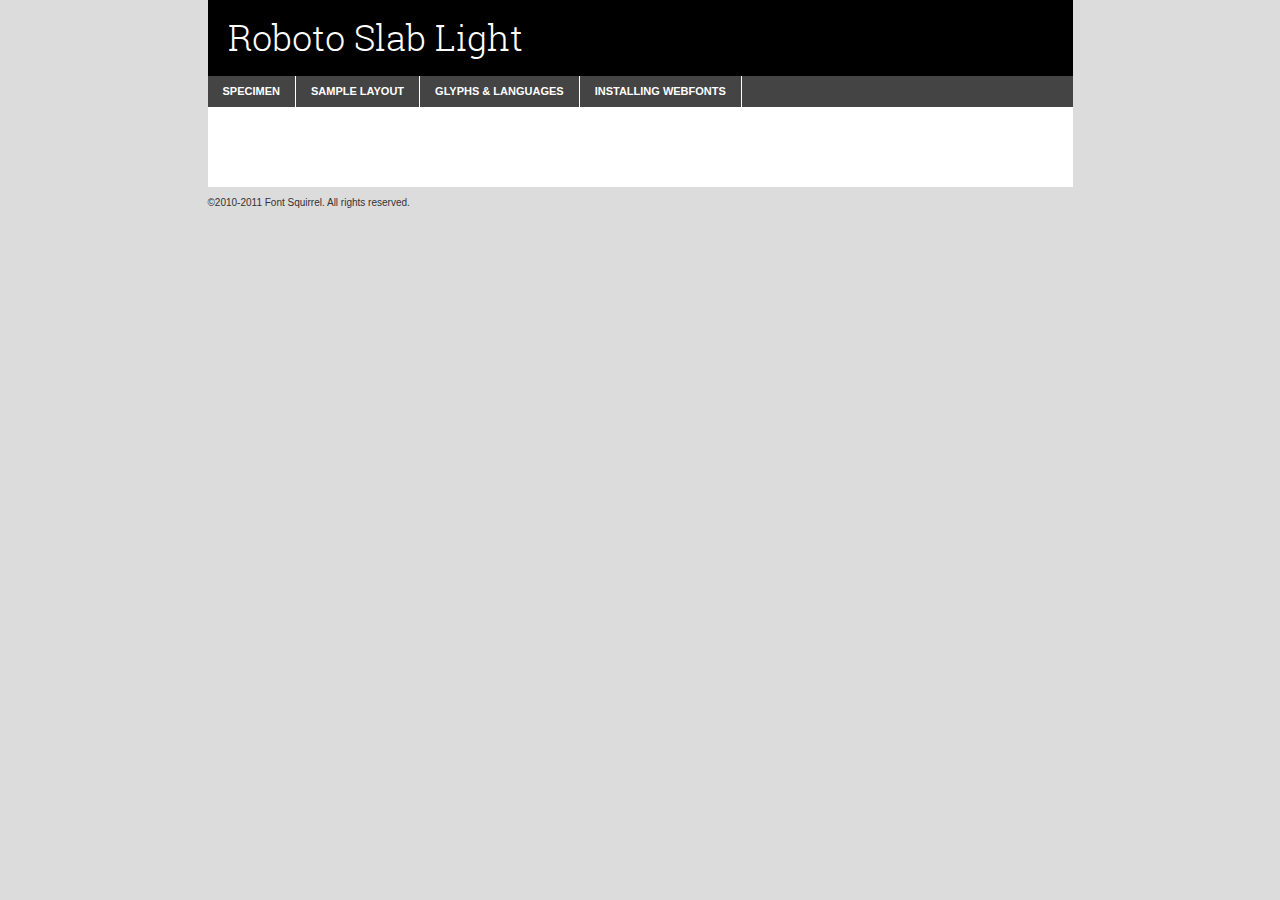
<file: assignment_1/fonts/robotoslab-light-demo.html>
<!DOCTYPE html PUBLIC "-//W3C//DTD XHTML 1.0 Transitional//EN"
	"http://www.w3.org/TR/xhtml1/DTD/xhtml1-transitional.dtd">

<html xmlns="http://www.w3.org/1999/xhtml" xml:lang="en" lang="en">
<head>
	<meta http-equiv="Content-Type" content="text/html; charset=utf-8" />
	<script src="http://ajax.googleapis.com/ajax/libs/jquery/1.7.2/jquery.min.js" type="text/javascript" charset="utf-8"></script>
	<script src="specimen_files/easytabs.js" type="text/javascript" charset="utf-8"></script>
	<link rel="stylesheet" href="specimen_files/specimen_stylesheet.css" type="text/css" charset="utf-8" />
	<link rel="stylesheet" href="stylesheet.css" type="text/css" charset="utf-8" />

	<style type="text/css">
					body{
				font-family: 'roboto_slablight';
							}
		</style>

	<title>Roboto Slab Light Specimen</title>
	
	
	<script type="text/javascript" charset="utf-8">
		$(document).ready(function() {
			$('#container').easyTabs({defaultContent:1});
		});
	</script>
</head>

<body>
<div id="container">
	<div id="header">
		Roboto Slab Light	</div>
	<ul class="tabs">
		<li><a href="#specimen">Specimen</a></li>
		<li><a href="#layout">Sample Layout</a></li>
				<li><a href="#glyphs">Glyphs &amp; Languages</a></li>
		<li><a href="#installing">Installing Webfonts</a></li>
		
	</ul>
	
	<div id="main_content">

		
			<div id="specimen">
		
				<div class="section">
					<div class="grid12 firstcol">
						<div class="huge">AaBb</div>
					</div>
				</div>
		
				<div class="section">
					<div class="glyph_range">A&#x200B;B&#x200b;C&#x200b;D&#x200b;E&#x200b;F&#x200b;G&#x200b;H&#x200b;I&#x200b;J&#x200b;K&#x200b;L&#x200b;M&#x200b;N&#x200b;O&#x200b;P&#x200b;Q&#x200b;R&#x200b;S&#x200b;T&#x200b;U&#x200b;V&#x200b;W&#x200b;X&#x200b;Y&#x200b;Z&#x200b;a&#x200b;b&#x200b;c&#x200b;d&#x200b;e&#x200b;f&#x200b;g&#x200b;h&#x200b;i&#x200b;j&#x200b;k&#x200b;l&#x200b;m&#x200b;n&#x200b;o&#x200b;p&#x200b;q&#x200b;r&#x200b;s&#x200b;t&#x200b;u&#x200b;v&#x200b;w&#x200b;x&#x200b;y&#x200b;z&#x200b;1&#x200b;2&#x200b;3&#x200b;4&#x200b;5&#x200b;6&#x200b;7&#x200b;8&#x200b;9&#x200b;0&#x200b;&amp;&#x200b;.&#x200b;,&#x200b;?&#x200b;!&#x200b;&#64;&#x200b;(&#x200b;)&#x200b;#&#x200b;$&#x200b;%&#x200b;*&#x200b;+&#x200b;-&#x200b;=&#x200b;:&#x200b;;</div>
				</div>
				<div class="section">
					<div class="grid12 firstcol">
						<table class="sample_table">
							<tr><td>10</td><td class="size10">abcdefghijklmnopqrstuvwxyzABCDEFGHIJKLMNOPQRSTUVWXYZ0123456789abcdefghijklmnopqrstuvwxyzABCDEFGHIJKLMNOPQRSTUVWXYZ0123456789abcdefghijklmnopqrstuvwxyzABCDEFGHIJKLMNOPQRSTUVWXYZ</td></tr>
							<tr><td>11</td><td class="size11">abcdefghijklmnopqrstuvwxyzABCDEFGHIJKLMNOPQRSTUVWXYZ0123456789abcdefghijklmnopqrstuvwxyzABCDEFGHIJKLMNOPQRSTUVWXYZ0123456789abcdefghijklmnopqrstuvwxyzABCDEFGHIJKLMNOPQRSTUVWXYZ</td></tr>
							<tr><td>12</td><td class="size12">abcdefghijklmnopqrstuvwxyzABCDEFGHIJKLMNOPQRSTUVWXYZ0123456789abcdefghijklmnopqrstuvwxyzABCDEFGHIJKLMNOPQRSTUVWXYZ0123456789abcdefghijklmnopqrstuvwxyzABCDEFGHIJKLMNOPQRSTUVWXYZ</td></tr>
							<tr><td>13</td><td class="size13">abcdefghijklmnopqrstuvwxyzABCDEFGHIJKLMNOPQRSTUVWXYZ0123456789abcdefghijklmnopqrstuvwxyzABCDEFGHIJKLMNOPQRSTUVWXYZ0123456789abcdefghijklmnopqrstuvwxyzABCDEFGHIJKLMNOPQRSTUVWXYZ</td></tr>
							<tr><td>14</td><td class="size14">abcdefghijklmnopqrstuvwxyzABCDEFGHIJKLMNOPQRSTUVWXYZ0123456789abcdefghijklmnopqrstuvwxyzABCDEFGHIJKLMNOPQRSTUVWXYZ0123456789abcdefghijklmnopqrstuvwxyzABCDEFGHIJKLMNOPQRSTUVWXYZ</td></tr>
							<tr><td>16</td><td class="size16">abcdefghijklmnopqrstuvwxyzABCDEFGHIJKLMNOPQRSTUVWXYZ0123456789abcdefghijklmnopqrstuvwxyzABCDEFGHIJKLMNOPQRSTUVWXYZ</td></tr>
							<tr><td>18</td><td class="size18">abcdefghijklmnopqrstuvwxyzABCDEFGHIJKLMNOPQRSTUVWXYZ0123456789abcdefghijklmnopqrstuvwxyzABCDEFGHIJKLMNOPQRSTUVWXYZ</td></tr>
							<tr><td>20</td><td class="size20">abcdefghijklmnopqrstuvwxyzABCDEFGHIJKLMNOPQRSTUVWXYZ0123456789abcdefghijklmnopqrstuvwxyzABCDEFGHIJKLMNOPQRSTUVWXYZ</td></tr>
							<tr><td>24</td><td class="size24">abcdefghijklmnopqrstuvwxyzABCDEFGHIJKLMNOPQRSTUVWXYZ0123456789abcdefghijklmnopqrstuvwxyzABCDEFGHIJKLMNOPQRSTUVWXYZ</td></tr>
							<tr><td>30</td><td class="size30">abcdefghijklmnopqrstuvwxyzABCDEFGHIJKLMNOPQRSTUVWXYZ0123456789abcdefghijklmnopqrstuvwxyzABCDEFGHIJKLMNOPQRSTUVWXYZ</td></tr>
							<tr><td>36</td><td class="size36">abcdefghijklmnopqrstuvwxyzABCDEFGHIJKLMNOPQRSTUVWXYZ0123456789abcdefghijklmnopqrstuvwxyzABCDEFGHIJKLMNOPQRSTUVWXYZ</td></tr>
							<tr><td>48</td><td class="size48">abcdefghijklmnopqrstuvwxyzABCDEFGHIJKLMNOPQRSTUVWXYZ0123456789abcdefghijklmnopqrstuvwxyzABCDEFGHIJKLMNOPQRSTUVWXYZ</td></tr>
							<tr><td>60</td><td class="size60">abcdefghijklmnopqrstuvwxyzABCDEFGHIJKLMNOPQRSTUVWXYZ0123456789abcdefghijklmnopqrstuvwxyzABCDEFGHIJKLMNOPQRSTUVWXYZ</td></tr>
							<tr><td>72</td><td class="size72">abcdefghijklmnopqrstuvwxyzABCDEFGHIJKLMNOPQRSTUVWXYZ0123456789abcdefghijklmnopqrstuvwxyzABCDEFGHIJKLMNOPQRSTUVWXYZ</td></tr>
							<tr><td>90</td><td class="size90">abcdefghijklmnopqrstuvwxyzABCDEFGHIJKLMNOPQRSTUVWXYZ0123456789abcdefghijklmnopqrstuvwxyzABCDEFGHIJKLMNOPQRSTUVWXYZ</td></tr>
						</table>
				
					</div>
			
				</div>
		
		
		
								<div class="section" id="bodycomparison">


										<div id="xheight">
				<div class="fontbody">&#x25FC;&#x25FC;&#x25FC;&#x25FC;&#x25FC;&#x25FC;&#x25FC;&#x25FC;&#x25FC;&#x25FC;&#x25FC;&#x25FC;&#x25FC;&#x25FC;&#x25FC;&#x25FC;&#x25FC;&#x25FC;&#x25FC;&#x25FC;&#x25FC;&#x25FC;&#x25FC;&#x25FC;&#x25FC;&#x25FC;&#x25FC;&#x25FC;&#x25FC;&#x25FC;&#x25FC;&#x25FC;&#x25FC;&#x25FC;&#x25FC;&#x25FC;&#x25FC;&#x25FC;&#x25FC;&#x25FC;&#x25FC;&#x25FC;&#x25FC;&#x25FC;&#x25FC;&#x25FC;&#x25FC;&#x25FC;&#x25FC;&#x25FC;&#x25FC;&#x25FC;&#x25FC;&#x25FC;&#x25FC;&#x25FC;&#x25FC;&#x25FC;&#x25FC;&#x25FC;&#x25FC;&#x25FC;&#x25FC;&#x25FC;&#x25FC;&#x25FC;&#x25FC;&#x25FC;&#x25FC;&#x25FC;&#x25FC;&#x25FC;&#x25FC;&#x25FC;&#x25FC;&#x25FC;&#x25FC;&#x25FC;&#x25FC;&#x25FC;&#x25FC;&#x25FC;&#x25FC;&#x25FC;&#x25FC;&#x25FC;&#x25FC;&#x25FC;&#x25FC;&#x25FC;&#x25FC;&#x25FC;&#x25FC;&#x25FC;&#x25FC;&#x25FC;&#x25FC;&#x25FC;&#x25FC;body</div><div class="arialbody">body</div><div class="verdanabody">body</div><div class="georgiabody">body</div></div>
										<div class="fontbody" style="z-index:1">
											body<span>Roboto Slab Light</span>
										</div>
										<div class="arialbody" style="z-index:1">
											body<span>Arial</span>
										</div>
										<div class="verdanabody" style="z-index:1">
											body<span>Verdana</span>
										</div>
										<div class="georgiabody" style="z-index:1">
											body<span>Georgia</span>
										</div>



								</div>
		
		
				<div class="section psample psample_row1" id="">
					
					<div class="grid2 firstcol">
						<p class="size10"><span>10.</span>Aenean lacinia bibendum nulla sed consectetur. Fusce dapibus, tellus ac cursus commodo, tortor mauris condimentum nibh, ut fermentum massa justo sit amet risus. Nullam id dolor id nibh ultricies vehicula ut id elit. Cum sociis natoque penatibus et magnis dis parturient montes, nascetur ridiculus mus. Nulla vitae elit libero, a pharetra augue.</p>
			
					</div>
					<div class="grid3">
						<p class="size11"><span>11.</span>Aenean lacinia bibendum nulla sed consectetur. Fusce dapibus, tellus ac cursus commodo, tortor mauris condimentum nibh, ut fermentum massa justo sit amet risus. Nullam id dolor id nibh ultricies vehicula ut id elit. Cum sociis natoque penatibus et magnis dis parturient montes, nascetur ridiculus mus. Nulla vitae elit libero, a pharetra augue.</p>
			
					</div>
					<div class="grid3">
						<p class="size12"><span>12.</span>Aenean lacinia bibendum nulla sed consectetur. Fusce dapibus, tellus ac cursus commodo, tortor mauris condimentum nibh, ut fermentum massa justo sit amet risus. Nullam id dolor id nibh ultricies vehicula ut id elit. Cum sociis natoque penatibus et magnis dis parturient montes, nascetur ridiculus mus. Nulla vitae elit libero, a pharetra augue.</p>
			
					</div>
					<div class="grid4">
						<p class="size13"><span>13.</span>Aenean lacinia bibendum nulla sed consectetur. Fusce dapibus, tellus ac cursus commodo, tortor mauris condimentum nibh, ut fermentum massa justo sit amet risus. Nullam id dolor id nibh ultricies vehicula ut id elit. Cum sociis natoque penatibus et magnis dis parturient montes, nascetur ridiculus mus. Nulla vitae elit libero, a pharetra augue.</p>
			
					</div>
					<div class="white_blend"></div>
					
				</div>
				<div class="section psample psample_row2" id="">
					<div class="grid3 firstcol">
						<p class="size14"><span>14.</span>Aenean lacinia bibendum nulla sed consectetur. Fusce dapibus, tellus ac cursus commodo, tortor mauris condimentum nibh, ut fermentum massa justo sit amet risus. Nullam id dolor id nibh ultricies vehicula ut id elit. Cum sociis natoque penatibus et magnis dis parturient montes, nascetur ridiculus mus. Nulla vitae elit libero, a pharetra augue.</p>
			
					</div>
					<div class="grid4">
						<p class="size16"><span>16.</span>Aenean lacinia bibendum nulla sed consectetur. Fusce dapibus, tellus ac cursus commodo, tortor mauris condimentum nibh, ut fermentum massa justo sit amet risus. Nullam id dolor id nibh ultricies vehicula ut id elit. Cum sociis natoque penatibus et magnis dis parturient montes, nascetur ridiculus mus. Nulla vitae elit libero, a pharetra augue.</p>
			
					</div>
					<div class="grid5">
						<p class="size18"><span>18.</span>Aenean lacinia bibendum nulla sed consectetur. Fusce dapibus, tellus ac cursus commodo, tortor mauris condimentum nibh, ut fermentum massa justo sit amet risus. Nullam id dolor id nibh ultricies vehicula ut id elit. Cum sociis natoque penatibus et magnis dis parturient montes, nascetur ridiculus mus. Nulla vitae elit libero, a pharetra augue.</p>
			
					</div>

					<div class="white_blend"></div>

				</div>
				
				<div class="section psample psample_row3" id="">
					<div class="grid5 firstcol">
						<p class="size20"><span>20.</span>Aenean lacinia bibendum nulla sed consectetur. Fusce dapibus, tellus ac cursus commodo, tortor mauris condimentum nibh, ut fermentum massa justo sit amet risus. Nullam id dolor id nibh ultricies vehicula ut id elit. Cum sociis natoque penatibus et magnis dis parturient montes, nascetur ridiculus mus. Nulla vitae elit libero, a pharetra augue.</p>
					</div>
					<div class="grid7">
						<p class="size24"><span>24.</span>Aenean lacinia bibendum nulla sed consectetur. Fusce dapibus, tellus ac cursus commodo, tortor mauris condimentum nibh, ut fermentum massa justo sit amet risus. Nullam id dolor id nibh ultricies vehicula ut id elit. Cum sociis natoque penatibus et magnis dis parturient montes, nascetur ridiculus mus. Nulla vitae elit libero, a pharetra augue.</p>
					</div>
					
					<div class="white_blend"></div>
					
				</div>
				
				<div class="section psample psample_row4" id="">
					<div class="grid12 firstcol">
						<p class="size30"><span>30.</span>Aenean lacinia bibendum nulla sed consectetur. Fusce dapibus, tellus ac cursus commodo, tortor mauris condimentum nibh, ut fermentum massa justo sit amet risus. Nullam id dolor id nibh ultricies vehicula ut id elit. Cum sociis natoque penatibus et magnis dis parturient montes, nascetur ridiculus mus. Nulla vitae elit libero, a pharetra augue.</p>
					</div>
					<div class="white_blend"></div>
					
				</div>
				
				
				
				<div class="section psample psample_row1 fullreverse">
					<div class="grid2 firstcol">
						<p class="size10"><span>10.</span>Aenean lacinia bibendum nulla sed consectetur. Fusce dapibus, tellus ac cursus commodo, tortor mauris condimentum nibh, ut fermentum massa justo sit amet risus. Nullam id dolor id nibh ultricies vehicula ut id elit. Cum sociis natoque penatibus et magnis dis parturient montes, nascetur ridiculus mus. Nulla vitae elit libero, a pharetra augue.</p>
			
					</div>
					<div class="grid3">
						<p class="size11"><span>11.</span>Aenean lacinia bibendum nulla sed consectetur. Fusce dapibus, tellus ac cursus commodo, tortor mauris condimentum nibh, ut fermentum massa justo sit amet risus. Nullam id dolor id nibh ultricies vehicula ut id elit. Cum sociis natoque penatibus et magnis dis parturient montes, nascetur ridiculus mus. Nulla vitae elit libero, a pharetra augue.</p>
			
					</div>
					<div class="grid3">
						<p class="size12"><span>12.</span>Aenean lacinia bibendum nulla sed consectetur. Fusce dapibus, tellus ac cursus commodo, tortor mauris condimentum nibh, ut fermentum massa justo sit amet risus. Nullam id dolor id nibh ultricies vehicula ut id elit. Cum sociis natoque penatibus et magnis dis parturient montes, nascetur ridiculus mus. Nulla vitae elit libero, a pharetra augue.</p>
			
					</div>
					<div class="grid4">
						<p class="size13"><span>13.</span>Aenean lacinia bibendum nulla sed consectetur. Fusce dapibus, tellus ac cursus commodo, tortor mauris condimentum nibh, ut fermentum massa justo sit amet risus. Nullam id dolor id nibh ultricies vehicula ut id elit. Cum sociis natoque penatibus et magnis dis parturient montes, nascetur ridiculus mus. Nulla vitae elit libero, a pharetra augue.</p>
			
					</div>
					<div class="black_blend"></div>
					
				</div>
				
				<div class="section psample psample_row2 fullreverse">
					<div class="grid3 firstcol">
						<p class="size14"><span>14.</span>Aenean lacinia bibendum nulla sed consectetur. Fusce dapibus, tellus ac cursus commodo, tortor mauris condimentum nibh, ut fermentum massa justo sit amet risus. Nullam id dolor id nibh ultricies vehicula ut id elit. Cum sociis natoque penatibus et magnis dis parturient montes, nascetur ridiculus mus. Nulla vitae elit libero, a pharetra augue.</p>
			
					</div>
					<div class="grid4">
						<p class="size16"><span>16.</span>Aenean lacinia bibendum nulla sed consectetur. Fusce dapibus, tellus ac cursus commodo, tortor mauris condimentum nibh, ut fermentum massa justo sit amet risus. Nullam id dolor id nibh ultricies vehicula ut id elit. Cum sociis natoque penatibus et magnis dis parturient montes, nascetur ridiculus mus. Nulla vitae elit libero, a pharetra augue.</p>
			
					</div>
					<div class="grid5">
						<p class="size18"><span>18.</span>Aenean lacinia bibendum nulla sed consectetur. Fusce dapibus, tellus ac cursus commodo, tortor mauris condimentum nibh, ut fermentum massa justo sit amet risus. Nullam id dolor id nibh ultricies vehicula ut id elit. Cum sociis natoque penatibus et magnis dis parturient montes, nascetur ridiculus mus. Nulla vitae elit libero, a pharetra augue.</p>
			
					</div>
					<div class="black_blend"></div>

				</div>
				
				<div class="section psample fullreverse psample_row3" id="">
					<div class="grid5 firstcol">
						<p class="size20"><span>20.</span>Aenean lacinia bibendum nulla sed consectetur. Fusce dapibus, tellus ac cursus commodo, tortor mauris condimentum nibh, ut fermentum massa justo sit amet risus. Nullam id dolor id nibh ultricies vehicula ut id elit. Cum sociis natoque penatibus et magnis dis parturient montes, nascetur ridiculus mus. Nulla vitae elit libero, a pharetra augue.</p>
					</div>
					<div class="grid7">
						<p class="size24"><span>24.</span>Aenean lacinia bibendum nulla sed consectetur. Fusce dapibus, tellus ac cursus commodo, tortor mauris condimentum nibh, ut fermentum massa justo sit amet risus. Nullam id dolor id nibh ultricies vehicula ut id elit. Cum sociis natoque penatibus et magnis dis parturient montes, nascetur ridiculus mus. Nulla vitae elit libero, a pharetra augue.</p>
					</div>
					
					<div class="black_blend"></div>
					
				</div>
				
				<div class="section psample fullreverse psample_row4" id="" style="border-bottom: 20px #000 solid;">
					<div class="grid12 firstcol">
						<p class="size30"><span>30.</span>Aenean lacinia bibendum nulla sed consectetur. Fusce dapibus, tellus ac cursus commodo, tortor mauris condimentum nibh, ut fermentum massa justo sit amet risus. Nullam id dolor id nibh ultricies vehicula ut id elit. Cum sociis natoque penatibus et magnis dis parturient montes, nascetur ridiculus mus. Nulla vitae elit libero, a pharetra augue.</p>
					</div>
					<div class="black_blend"></div>
					
				</div>
				
				
				
				
			</div>
			
			<div id="layout">
				
				<div class="section">
					
					<div class="grid12 firstcol">
						<h1>Lorem Ipsum Dolor</h1>
						<h2>Etiam porta sem malesuada magna mollis euismod</h2>
						
						<p class="byline">By <a href="#link">Aenean Lacinia</a></p>
					</div>
				</div>
				<div class="section">
					<div class="grid8 firstcol">
						<p class="large">Donec sed odio dui. Morbi leo risus, porta ac consectetur ac, vestibulum at eros. Fusce dapibus, tellus ac cursus commodo, tortor mauris condimentum nibh, ut fermentum massa justo sit amet risus. </p>

						
						<h3>Pellentesque ornare sem</h3>

						<p>Maecenas sed diam eget risus varius blandit sit amet non magna. Maecenas faucibus mollis interdum. Donec ullamcorper nulla non metus auctor fringilla. Nullam id dolor id nibh ultricies vehicula ut id elit. Nullam id dolor id nibh ultricies vehicula ut id elit. </p>

						<p>Aenean eu leo quam. Pellentesque ornare sem lacinia quam venenatis vestibulum. Lorem ipsum dolor sit amet, consectetur adipiscing elit. Cum sociis natoque penatibus et magnis dis parturient montes, nascetur ridiculus mus. </p>

						<p>Nulla vitae elit libero, a pharetra augue. Praesent commodo cursus magna, vel scelerisque nisl consectetur et. Aenean lacinia bibendum nulla sed consectetur. </p>

						<p>Nullam quis risus eget urna mollis ornare vel eu leo. Nullam quis risus eget urna mollis ornare vel eu leo. Maecenas sed diam eget risus varius blandit sit amet non magna. Donec ullamcorper nulla non metus auctor fringilla. </p>

						<h3>Cras mattis consectetur</h3>

						<p>Aenean eu leo quam. Pellentesque ornare sem lacinia quam venenatis vestibulum. Aenean lacinia bibendum nulla sed consectetur. Integer posuere erat a ante venenatis dapibus posuere velit aliquet. Cras mattis consectetur purus sit amet fermentum. </p>

						<p>Nullam id dolor id nibh ultricies vehicula ut id elit. Nullam quis risus eget urna mollis ornare vel eu leo. Cras mattis consectetur purus sit amet fermentum.</p>
					</div>
					
					<div class="grid4 sidebar">
						
						<div class="box reverse">
							<p class="last">Nullam quis risus eget urna mollis ornare vel eu leo. Donec ullamcorper nulla non metus auctor fringilla. Cras mattis consectetur purus sit amet fermentum. Sed posuere consectetur est at lobortis. Lorem ipsum dolor sit amet, consectetur adipiscing elit. </p>
						</div>
						
						<p class="caption">Maecenas sed diam eget risus varius.</p>

						<p>Vestibulum id ligula porta felis euismod semper. Integer posuere erat a ante venenatis dapibus posuere velit aliquet. Vestibulum id ligula porta felis euismod semper. Sed posuere consectetur est at lobortis. Maecenas sed diam eget risus varius blandit sit amet non magna. Fusce dapibus, tellus ac cursus commodo, tortor mauris condimentum nibh, ut fermentum massa justo sit amet risus. </p>

					

						<p>Duis mollis, est non commodo luctus, nisi erat porttitor ligula, eget lacinia odio sem nec elit. Aenean lacinia bibendum nulla sed consectetur. Vivamus sagittis lacus vel augue laoreet rutrum faucibus dolor auctor. Aenean lacinia bibendum nulla sed consectetur. Nullam quis risus eget urna mollis ornare vel eu leo. </p>

						<p>Praesent commodo cursus magna, vel scelerisque nisl consectetur et. Donec ullamcorper nulla non metus auctor fringilla. Maecenas faucibus mollis interdum. Fusce dapibus, tellus ac cursus commodo, tortor mauris condimentum nibh, ut fermentum massa justo sit amet risus. </p>

					</div>
				</div>
				
			</div>


			



		<div id="glyphs">
			<div class="section">
				<div class="grid12 firstcol">
			
				<h1>Language Support</h1>
				<p>The subset of Roboto Slab Light in this kit supports the following languages:<br />
			
					Albanian, Basque, Breton, Chamorro, Danish, Dutch, English, Faroese, Finnish, French, Frisian, Galician, German, Icelandic, Italian, Malagasy, Norwegian, Portuguese, Spanish, Swedish				</p>
				<h1>Glyph Chart</h1>
				<p>The subset of Roboto Slab Light in this kit includes all the glyphs listed below. Unicode entities are included above each glyph to help you insert individual characters into your layout.</p>
				<div id="glyph_chart">
			
																				 <div><p>&amp;#2;</p>&#2;</div>
																				 <div><p>&amp;#9;</p>&#9;</div>
																				 <div><p>&amp;#13;</p>&#13;</div>
																				 <div><p>&amp;#32;</p>&#32;</div>
																				 <div><p>&amp;#33;</p>&#33;</div>
																				 <div><p>&amp;#34;</p>&#34;</div>
																				 <div><p>&amp;#35;</p>&#35;</div>
																				 <div><p>&amp;#36;</p>&#36;</div>
																				 <div><p>&amp;#37;</p>&#37;</div>
																				 <div><p>&amp;#38;</p>&#38;</div>
																				 <div><p>&amp;#39;</p>&#39;</div>
																				 <div><p>&amp;#40;</p>&#40;</div>
																				 <div><p>&amp;#41;</p>&#41;</div>
																				 <div><p>&amp;#42;</p>&#42;</div>
																				 <div><p>&amp;#43;</p>&#43;</div>
																				 <div><p>&amp;#44;</p>&#44;</div>
																				 <div><p>&amp;#45;</p>&#45;</div>
																				 <div><p>&amp;#46;</p>&#46;</div>
																				 <div><p>&amp;#47;</p>&#47;</div>
																				 <div><p>&amp;#48;</p>&#48;</div>
																				 <div><p>&amp;#49;</p>&#49;</div>
																				 <div><p>&amp;#50;</p>&#50;</div>
																				 <div><p>&amp;#51;</p>&#51;</div>
																				 <div><p>&amp;#52;</p>&#52;</div>
																				 <div><p>&amp;#53;</p>&#53;</div>
																				 <div><p>&amp;#54;</p>&#54;</div>
																				 <div><p>&amp;#55;</p>&#55;</div>
																				 <div><p>&amp;#56;</p>&#56;</div>
																				 <div><p>&amp;#57;</p>&#57;</div>
																				 <div><p>&amp;#58;</p>&#58;</div>
																				 <div><p>&amp;#59;</p>&#59;</div>
																				 <div><p>&amp;#60;</p>&#60;</div>
																				 <div><p>&amp;#61;</p>&#61;</div>
																				 <div><p>&amp;#62;</p>&#62;</div>
																				 <div><p>&amp;#63;</p>&#63;</div>
																				 <div><p>&amp;#64;</p>&#64;</div>
																				 <div><p>&amp;#65;</p>&#65;</div>
																				 <div><p>&amp;#66;</p>&#66;</div>
																				 <div><p>&amp;#67;</p>&#67;</div>
																				 <div><p>&amp;#68;</p>&#68;</div>
																				 <div><p>&amp;#69;</p>&#69;</div>
																				 <div><p>&amp;#70;</p>&#70;</div>
																				 <div><p>&amp;#71;</p>&#71;</div>
																				 <div><p>&amp;#72;</p>&#72;</div>
																				 <div><p>&amp;#73;</p>&#73;</div>
																				 <div><p>&amp;#74;</p>&#74;</div>
																				 <div><p>&amp;#75;</p>&#75;</div>
																				 <div><p>&amp;#76;</p>&#76;</div>
																				 <div><p>&amp;#77;</p>&#77;</div>
																				 <div><p>&amp;#78;</p>&#78;</div>
																				 <div><p>&amp;#79;</p>&#79;</div>
																				 <div><p>&amp;#80;</p>&#80;</div>
																				 <div><p>&amp;#81;</p>&#81;</div>
																				 <div><p>&amp;#82;</p>&#82;</div>
																				 <div><p>&amp;#83;</p>&#83;</div>
																				 <div><p>&amp;#84;</p>&#84;</div>
																				 <div><p>&amp;#85;</p>&#85;</div>
																				 <div><p>&amp;#86;</p>&#86;</div>
																				 <div><p>&amp;#87;</p>&#87;</div>
																				 <div><p>&amp;#88;</p>&#88;</div>
																				 <div><p>&amp;#89;</p>&#89;</div>
																				 <div><p>&amp;#90;</p>&#90;</div>
																				 <div><p>&amp;#91;</p>&#91;</div>
																				 <div><p>&amp;#92;</p>&#92;</div>
																				 <div><p>&amp;#93;</p>&#93;</div>
																				 <div><p>&amp;#94;</p>&#94;</div>
																				 <div><p>&amp;#95;</p>&#95;</div>
																				 <div><p>&amp;#96;</p>&#96;</div>
																				 <div><p>&amp;#97;</p>&#97;</div>
																				 <div><p>&amp;#98;</p>&#98;</div>
																				 <div><p>&amp;#99;</p>&#99;</div>
																				 <div><p>&amp;#100;</p>&#100;</div>
																				 <div><p>&amp;#101;</p>&#101;</div>
																				 <div><p>&amp;#102;</p>&#102;</div>
																				 <div><p>&amp;#103;</p>&#103;</div>
																				 <div><p>&amp;#104;</p>&#104;</div>
																				 <div><p>&amp;#105;</p>&#105;</div>
																				 <div><p>&amp;#106;</p>&#106;</div>
																				 <div><p>&amp;#107;</p>&#107;</div>
																				 <div><p>&amp;#108;</p>&#108;</div>
																				 <div><p>&amp;#109;</p>&#109;</div>
																				 <div><p>&amp;#110;</p>&#110;</div>
																				 <div><p>&amp;#111;</p>&#111;</div>
																				 <div><p>&amp;#112;</p>&#112;</div>
																				 <div><p>&amp;#113;</p>&#113;</div>
																				 <div><p>&amp;#114;</p>&#114;</div>
																				 <div><p>&amp;#115;</p>&#115;</div>
																				 <div><p>&amp;#116;</p>&#116;</div>
																				 <div><p>&amp;#117;</p>&#117;</div>
																				 <div><p>&amp;#118;</p>&#118;</div>
																				 <div><p>&amp;#119;</p>&#119;</div>
																				 <div><p>&amp;#120;</p>&#120;</div>
																				 <div><p>&amp;#121;</p>&#121;</div>
																				 <div><p>&amp;#122;</p>&#122;</div>
																				 <div><p>&amp;#123;</p>&#123;</div>
																				 <div><p>&amp;#124;</p>&#124;</div>
																				 <div><p>&amp;#125;</p>&#125;</div>
																				 <div><p>&amp;#126;</p>&#126;</div>
																				 <div><p>&amp;#160;</p>&#160;</div>
																				 <div><p>&amp;#161;</p>&#161;</div>
																				 <div><p>&amp;#162;</p>&#162;</div>
																				 <div><p>&amp;#163;</p>&#163;</div>
																				 <div><p>&amp;#164;</p>&#164;</div>
																				 <div><p>&amp;#165;</p>&#165;</div>
																				 <div><p>&amp;#166;</p>&#166;</div>
																				 <div><p>&amp;#167;</p>&#167;</div>
																				 <div><p>&amp;#168;</p>&#168;</div>
																				 <div><p>&amp;#169;</p>&#169;</div>
																				 <div><p>&amp;#170;</p>&#170;</div>
																				 <div><p>&amp;#171;</p>&#171;</div>
																				 <div><p>&amp;#172;</p>&#172;</div>
																				 <div><p>&amp;#173;</p>&#173;</div>
																				 <div><p>&amp;#174;</p>&#174;</div>
																				 <div><p>&amp;#175;</p>&#175;</div>
																				 <div><p>&amp;#176;</p>&#176;</div>
																				 <div><p>&amp;#177;</p>&#177;</div>
																				 <div><p>&amp;#178;</p>&#178;</div>
																				 <div><p>&amp;#179;</p>&#179;</div>
																				 <div><p>&amp;#180;</p>&#180;</div>
																				 <div><p>&amp;#181;</p>&#181;</div>
																				 <div><p>&amp;#182;</p>&#182;</div>
																				 <div><p>&amp;#183;</p>&#183;</div>
																				 <div><p>&amp;#184;</p>&#184;</div>
																				 <div><p>&amp;#185;</p>&#185;</div>
																				 <div><p>&amp;#186;</p>&#186;</div>
																				 <div><p>&amp;#187;</p>&#187;</div>
																				 <div><p>&amp;#188;</p>&#188;</div>
																				 <div><p>&amp;#189;</p>&#189;</div>
																				 <div><p>&amp;#190;</p>&#190;</div>
																				 <div><p>&amp;#191;</p>&#191;</div>
																				 <div><p>&amp;#192;</p>&#192;</div>
																				 <div><p>&amp;#193;</p>&#193;</div>
																				 <div><p>&amp;#194;</p>&#194;</div>
																				 <div><p>&amp;#195;</p>&#195;</div>
																				 <div><p>&amp;#196;</p>&#196;</div>
																				 <div><p>&amp;#197;</p>&#197;</div>
																				 <div><p>&amp;#198;</p>&#198;</div>
																				 <div><p>&amp;#199;</p>&#199;</div>
																				 <div><p>&amp;#200;</p>&#200;</div>
																				 <div><p>&amp;#201;</p>&#201;</div>
																				 <div><p>&amp;#202;</p>&#202;</div>
																				 <div><p>&amp;#203;</p>&#203;</div>
																				 <div><p>&amp;#204;</p>&#204;</div>
																				 <div><p>&amp;#205;</p>&#205;</div>
																				 <div><p>&amp;#206;</p>&#206;</div>
																				 <div><p>&amp;#207;</p>&#207;</div>
																				 <div><p>&amp;#208;</p>&#208;</div>
																				 <div><p>&amp;#209;</p>&#209;</div>
																				 <div><p>&amp;#210;</p>&#210;</div>
																				 <div><p>&amp;#211;</p>&#211;</div>
																				 <div><p>&amp;#212;</p>&#212;</div>
																				 <div><p>&amp;#213;</p>&#213;</div>
																				 <div><p>&amp;#214;</p>&#214;</div>
																				 <div><p>&amp;#215;</p>&#215;</div>
																				 <div><p>&amp;#216;</p>&#216;</div>
																				 <div><p>&amp;#217;</p>&#217;</div>
																				 <div><p>&amp;#218;</p>&#218;</div>
																				 <div><p>&amp;#219;</p>&#219;</div>
																				 <div><p>&amp;#220;</p>&#220;</div>
																				 <div><p>&amp;#221;</p>&#221;</div>
																				 <div><p>&amp;#222;</p>&#222;</div>
																				 <div><p>&amp;#223;</p>&#223;</div>
																				 <div><p>&amp;#224;</p>&#224;</div>
																				 <div><p>&amp;#225;</p>&#225;</div>
																				 <div><p>&amp;#226;</p>&#226;</div>
																				 <div><p>&amp;#227;</p>&#227;</div>
																				 <div><p>&amp;#228;</p>&#228;</div>
																				 <div><p>&amp;#229;</p>&#229;</div>
																				 <div><p>&amp;#230;</p>&#230;</div>
																				 <div><p>&amp;#231;</p>&#231;</div>
																				 <div><p>&amp;#232;</p>&#232;</div>
																				 <div><p>&amp;#233;</p>&#233;</div>
																				 <div><p>&amp;#234;</p>&#234;</div>
																				 <div><p>&amp;#235;</p>&#235;</div>
																				 <div><p>&amp;#236;</p>&#236;</div>
																				 <div><p>&amp;#237;</p>&#237;</div>
																				 <div><p>&amp;#238;</p>&#238;</div>
																				 <div><p>&amp;#239;</p>&#239;</div>
																				 <div><p>&amp;#240;</p>&#240;</div>
																				 <div><p>&amp;#241;</p>&#241;</div>
																				 <div><p>&amp;#242;</p>&#242;</div>
																				 <div><p>&amp;#243;</p>&#243;</div>
																				 <div><p>&amp;#244;</p>&#244;</div>
																				 <div><p>&amp;#245;</p>&#245;</div>
																				 <div><p>&amp;#246;</p>&#246;</div>
																				 <div><p>&amp;#247;</p>&#247;</div>
																				 <div><p>&amp;#248;</p>&#248;</div>
																				 <div><p>&amp;#249;</p>&#249;</div>
																				 <div><p>&amp;#250;</p>&#250;</div>
																				 <div><p>&amp;#251;</p>&#251;</div>
																				 <div><p>&amp;#252;</p>&#252;</div>
																				 <div><p>&amp;#253;</p>&#253;</div>
																				 <div><p>&amp;#254;</p>&#254;</div>
																				 <div><p>&amp;#255;</p>&#255;</div>
																				 <div><p>&amp;#338;</p>&#338;</div>
																				 <div><p>&amp;#339;</p>&#339;</div>
																				 <div><p>&amp;#376;</p>&#376;</div>
																				 <div><p>&amp;#710;</p>&#710;</div>
																				 <div><p>&amp;#732;</p>&#732;</div>
																				 <div><p>&amp;#8192;</p>&#8192;</div>
																				 <div><p>&amp;#8193;</p>&#8193;</div>
																				 <div><p>&amp;#8194;</p>&#8194;</div>
																				 <div><p>&amp;#8195;</p>&#8195;</div>
																				 <div><p>&amp;#8196;</p>&#8196;</div>
																				 <div><p>&amp;#8197;</p>&#8197;</div>
																				 <div><p>&amp;#8198;</p>&#8198;</div>
																				 <div><p>&amp;#8199;</p>&#8199;</div>
																				 <div><p>&amp;#8200;</p>&#8200;</div>
																				 <div><p>&amp;#8201;</p>&#8201;</div>
																				 <div><p>&amp;#8202;</p>&#8202;</div>
																				 <div><p>&amp;#8208;</p>&#8208;</div>
																				 <div><p>&amp;#8209;</p>&#8209;</div>
																				 <div><p>&amp;#8210;</p>&#8210;</div>
																				 <div><p>&amp;#8211;</p>&#8211;</div>
																				 <div><p>&amp;#8212;</p>&#8212;</div>
																				 <div><p>&amp;#8216;</p>&#8216;</div>
																				 <div><p>&amp;#8217;</p>&#8217;</div>
																				 <div><p>&amp;#8218;</p>&#8218;</div>
																				 <div><p>&amp;#8220;</p>&#8220;</div>
																				 <div><p>&amp;#8221;</p>&#8221;</div>
																				 <div><p>&amp;#8222;</p>&#8222;</div>
																				 <div><p>&amp;#8226;</p>&#8226;</div>
																				 <div><p>&amp;#8230;</p>&#8230;</div>
																				 <div><p>&amp;#8239;</p>&#8239;</div>
																				 <div><p>&amp;#8249;</p>&#8249;</div>
																				 <div><p>&amp;#8250;</p>&#8250;</div>
																				 <div><p>&amp;#8287;</p>&#8287;</div>
																				 <div><p>&amp;#8364;</p>&#8364;</div>
																				 <div><p>&amp;#8482;</p>&#8482;</div>
																				 <div><p>&amp;#9724;</p>&#9724;</div>
																				 <div><p>&amp;#64257;</p>&#64257;</div>
																				 <div><p>&amp;#64258;</p>&#64258;</div>
																				 <div><p>&amp;#64259;</p>&#64259;</div>
																				 <div><p>&amp;#64260;</p>&#64260;</div>
																																						</div>	
				</div>
		
		
			</div>
		</div>
		
		
		<div id="specs">
			
		</div>
	
		<div id="installing">
			<div class="section">
				<div class="grid7 firstcol">
					<h1>Installing Webfonts</h1>
					
					<p>Webfonts are supported by all major browser platforms but not all in the same way. There are currently four different font formats that must be included in order to target all browsers. This includes TTF, WOFF, EOT and SVG.</p>
					
					<h2>1. Upload your webfonts</h2>
					<p>You must upload your webfont kit to your website. They should be in or near the same directory as your CSS files.</p>
					
					<h2>2. Include the webfont stylesheet</h2>
					<p>A special CSS @font-face declaration helps the various browsers select the appropriate font it needs without causing you a bunch of headaches. Learn more about this syntax by reading the <a href="http://www.fontspring.com/blog/further-hardening-of-the-bulletproof-syntax">Fontspring blog post</a> about it. The code for it is as follows:</p>


<code>
@font-face{ 
	font-family: 'MyWebFont';
	src: url('WebFont.eot');
	src: url('WebFont.eot?#iefix') format('embedded-opentype'),
	     url('WebFont.woff') format('woff'),
	     url('WebFont.ttf') format('truetype'),
	     url('WebFont.svg#webfont') format('svg');
}
</code>

	<p>We've already gone ahead and generated the code for you. All you have to do is link to the stylesheet in your HTML, like this:</p>
	<code>&lt;link rel=&quot;stylesheet&quot; href=&quot;stylesheet.css&quot; type=&quot;text/css&quot; charset=&quot;utf-8&quot; /&gt;</code>

					<h2>3. Modify your own stylesheet</h2>
					<p>To take advantage of your new fonts, you must tell your stylesheet to use them. Look at the original @font-face declaration above and find the property called "font-family." The name linked there will be what you use to reference the font. Prepend that webfont name to the font stack in the "font-family" property, inside the selector you want to change. For example:</p>
<code>p { font-family: 'WebFont', Arial, sans-serif; }</code>

<h2>4. Test</h2>
<p>Getting webfonts to work cross-browser <em>can</em> be tricky. Use the information in the sidebar to help you if you find that fonts aren't loading in a particular browser.</p>
				</div>
				
				<div class="grid5 sidebar">
					<div class="box">
						<h2>Troubleshooting<br />Font-Face Problems</h2>
						<p>Having trouble getting your webfonts to load in your new website? Here are some tips to sort out what might be the problem.</p>

						<h3>Fonts not showing in any browser</h3>

						<p>This sounds like you need to work on the plumbing. You either did not upload the fonts to the correct directory, or you did not link the fonts properly in the CSS. If you've confirmed that all this is correct and you still have a problem, take a look at your .htaccess file and see if requests are getting intercepted.</p>

						<h3>Fonts not loading in iPhone or iPad</h3>

						<p>The most common problem here is that you are serving the fonts from an IIS server. IIS refuses to serve files that have unknown MIME types. If that is the case, you must set the MIME type for SVG to "image/svg+xml" in the server settings. Follow these instructions from Microsoft if you need help.</p>

						<h3>Fonts not loading in Firefox</h3>

						<p>The primary reason for this failure? You are still using a version Firefox older than 3.5. So upgrade already! If that isn't it, then you are very likely serving fonts from a different domain. Firefox requires that all font assets be served from the same domain. Lastly it is possible that you need to add WOFF to your list of MIME types (if you are serving via IIS.)</p>

						<h3>Fonts not loading in IE</h3>

						<p>Are you looking at Internet Explorer on an actual Windows machine or are you cheating by using a service like Adobe BrowserLab? Many of these screenshot services do not render @font-face for IE. Best to test it on a real machine.</p>

						<h3>Fonts not loading in IE9</h3>

						<p>IE9, like Firefox, requires that fonts be served from the same domain as the website. Make sure that is the case.</p>
					</div>
				</div>
			</div>
			
		</div>
	
	</div>
	<div id="footer">
		<p>&copy;2010-2011 Font Squirrel. All rights reserved.</p>
	</div>
</div>
</body>
</html>
</file>
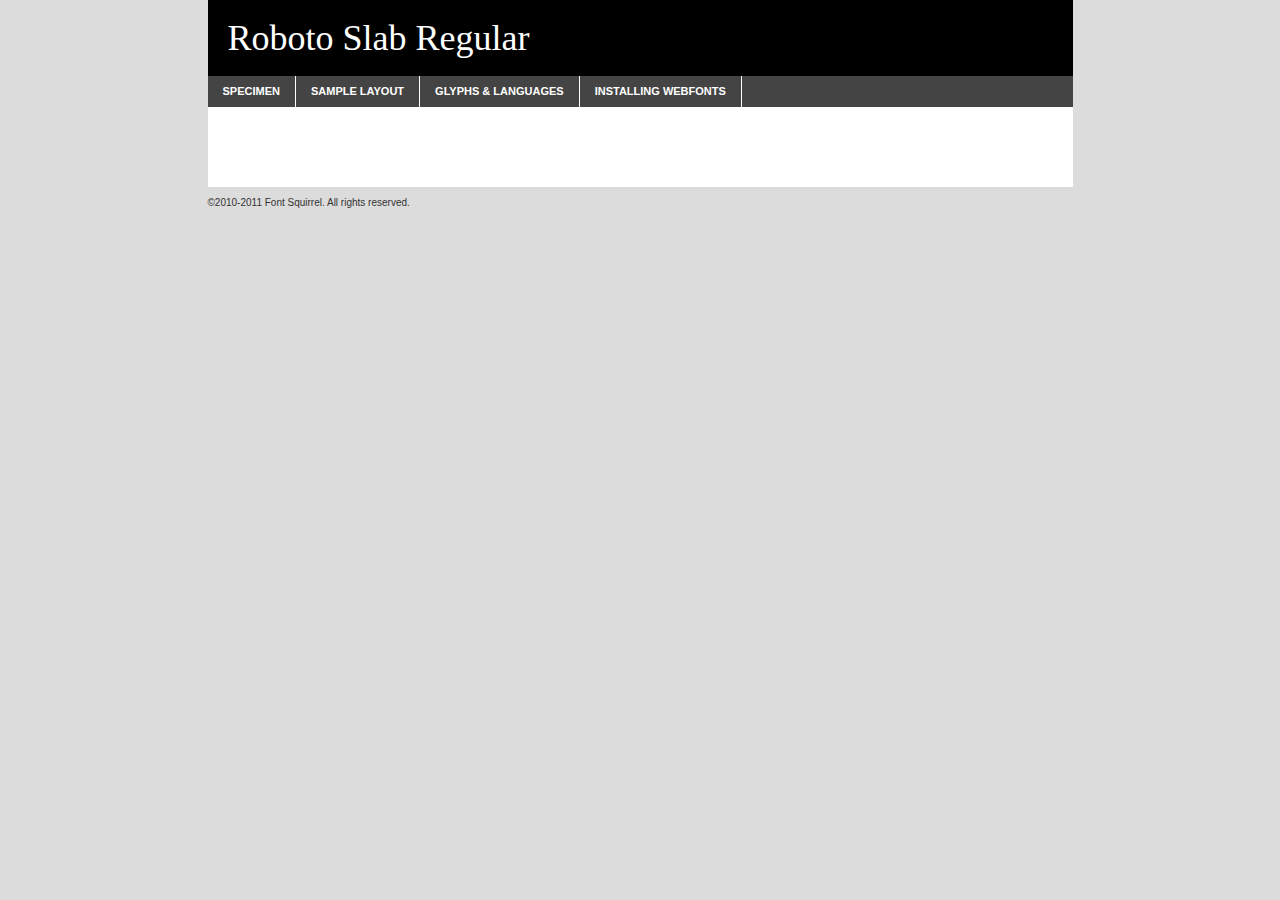
<file: assignment_1/fonts/robotoslab-regular-demo.html>
<!DOCTYPE html PUBLIC "-//W3C//DTD XHTML 1.0 Transitional//EN"
	"http://www.w3.org/TR/xhtml1/DTD/xhtml1-transitional.dtd">

<html xmlns="http://www.w3.org/1999/xhtml" xml:lang="en" lang="en">
<head>
	<meta http-equiv="Content-Type" content="text/html; charset=utf-8" />
	<script src="http://ajax.googleapis.com/ajax/libs/jquery/1.7.2/jquery.min.js" type="text/javascript" charset="utf-8"></script>
	<script src="specimen_files/easytabs.js" type="text/javascript" charset="utf-8"></script>
	<link rel="stylesheet" href="specimen_files/specimen_stylesheet.css" type="text/css" charset="utf-8" />
	<link rel="stylesheet" href="stylesheet.css" type="text/css" charset="utf-8" />

	<style type="text/css">
					body{
				font-family: 'roboto_slabregular';
							}
		</style>

	<title>Roboto Slab Regular Specimen</title>
	
	
	<script type="text/javascript" charset="utf-8">
		$(document).ready(function() {
			$('#container').easyTabs({defaultContent:1});
		});
	</script>
</head>

<body>
<div id="container">
	<div id="header">
		Roboto Slab Regular	</div>
	<ul class="tabs">
		<li><a href="#specimen">Specimen</a></li>
		<li><a href="#layout">Sample Layout</a></li>
				<li><a href="#glyphs">Glyphs &amp; Languages</a></li>
		<li><a href="#installing">Installing Webfonts</a></li>
		
	</ul>
	
	<div id="main_content">

		
			<div id="specimen">
		
				<div class="section">
					<div class="grid12 firstcol">
						<div class="huge">AaBb</div>
					</div>
				</div>
		
				<div class="section">
					<div class="glyph_range">A&#x200B;B&#x200b;C&#x200b;D&#x200b;E&#x200b;F&#x200b;G&#x200b;H&#x200b;I&#x200b;J&#x200b;K&#x200b;L&#x200b;M&#x200b;N&#x200b;O&#x200b;P&#x200b;Q&#x200b;R&#x200b;S&#x200b;T&#x200b;U&#x200b;V&#x200b;W&#x200b;X&#x200b;Y&#x200b;Z&#x200b;a&#x200b;b&#x200b;c&#x200b;d&#x200b;e&#x200b;f&#x200b;g&#x200b;h&#x200b;i&#x200b;j&#x200b;k&#x200b;l&#x200b;m&#x200b;n&#x200b;o&#x200b;p&#x200b;q&#x200b;r&#x200b;s&#x200b;t&#x200b;u&#x200b;v&#x200b;w&#x200b;x&#x200b;y&#x200b;z&#x200b;1&#x200b;2&#x200b;3&#x200b;4&#x200b;5&#x200b;6&#x200b;7&#x200b;8&#x200b;9&#x200b;0&#x200b;&amp;&#x200b;.&#x200b;,&#x200b;?&#x200b;!&#x200b;&#64;&#x200b;(&#x200b;)&#x200b;#&#x200b;$&#x200b;%&#x200b;*&#x200b;+&#x200b;-&#x200b;=&#x200b;:&#x200b;;</div>
				</div>
				<div class="section">
					<div class="grid12 firstcol">
						<table class="sample_table">
							<tr><td>10</td><td class="size10">abcdefghijklmnopqrstuvwxyzABCDEFGHIJKLMNOPQRSTUVWXYZ0123456789abcdefghijklmnopqrstuvwxyzABCDEFGHIJKLMNOPQRSTUVWXYZ0123456789abcdefghijklmnopqrstuvwxyzABCDEFGHIJKLMNOPQRSTUVWXYZ</td></tr>
							<tr><td>11</td><td class="size11">abcdefghijklmnopqrstuvwxyzABCDEFGHIJKLMNOPQRSTUVWXYZ0123456789abcdefghijklmnopqrstuvwxyzABCDEFGHIJKLMNOPQRSTUVWXYZ0123456789abcdefghijklmnopqrstuvwxyzABCDEFGHIJKLMNOPQRSTUVWXYZ</td></tr>
							<tr><td>12</td><td class="size12">abcdefghijklmnopqrstuvwxyzABCDEFGHIJKLMNOPQRSTUVWXYZ0123456789abcdefghijklmnopqrstuvwxyzABCDEFGHIJKLMNOPQRSTUVWXYZ0123456789abcdefghijklmnopqrstuvwxyzABCDEFGHIJKLMNOPQRSTUVWXYZ</td></tr>
							<tr><td>13</td><td class="size13">abcdefghijklmnopqrstuvwxyzABCDEFGHIJKLMNOPQRSTUVWXYZ0123456789abcdefghijklmnopqrstuvwxyzABCDEFGHIJKLMNOPQRSTUVWXYZ0123456789abcdefghijklmnopqrstuvwxyzABCDEFGHIJKLMNOPQRSTUVWXYZ</td></tr>
							<tr><td>14</td><td class="size14">abcdefghijklmnopqrstuvwxyzABCDEFGHIJKLMNOPQRSTUVWXYZ0123456789abcdefghijklmnopqrstuvwxyzABCDEFGHIJKLMNOPQRSTUVWXYZ0123456789abcdefghijklmnopqrstuvwxyzABCDEFGHIJKLMNOPQRSTUVWXYZ</td></tr>
							<tr><td>16</td><td class="size16">abcdefghijklmnopqrstuvwxyzABCDEFGHIJKLMNOPQRSTUVWXYZ0123456789abcdefghijklmnopqrstuvwxyzABCDEFGHIJKLMNOPQRSTUVWXYZ</td></tr>
							<tr><td>18</td><td class="size18">abcdefghijklmnopqrstuvwxyzABCDEFGHIJKLMNOPQRSTUVWXYZ0123456789abcdefghijklmnopqrstuvwxyzABCDEFGHIJKLMNOPQRSTUVWXYZ</td></tr>
							<tr><td>20</td><td class="size20">abcdefghijklmnopqrstuvwxyzABCDEFGHIJKLMNOPQRSTUVWXYZ0123456789abcdefghijklmnopqrstuvwxyzABCDEFGHIJKLMNOPQRSTUVWXYZ</td></tr>
							<tr><td>24</td><td class="size24">abcdefghijklmnopqrstuvwxyzABCDEFGHIJKLMNOPQRSTUVWXYZ0123456789abcdefghijklmnopqrstuvwxyzABCDEFGHIJKLMNOPQRSTUVWXYZ</td></tr>
							<tr><td>30</td><td class="size30">abcdefghijklmnopqrstuvwxyzABCDEFGHIJKLMNOPQRSTUVWXYZ0123456789abcdefghijklmnopqrstuvwxyzABCDEFGHIJKLMNOPQRSTUVWXYZ</td></tr>
							<tr><td>36</td><td class="size36">abcdefghijklmnopqrstuvwxyzABCDEFGHIJKLMNOPQRSTUVWXYZ0123456789abcdefghijklmnopqrstuvwxyzABCDEFGHIJKLMNOPQRSTUVWXYZ</td></tr>
							<tr><td>48</td><td class="size48">abcdefghijklmnopqrstuvwxyzABCDEFGHIJKLMNOPQRSTUVWXYZ0123456789abcdefghijklmnopqrstuvwxyzABCDEFGHIJKLMNOPQRSTUVWXYZ</td></tr>
							<tr><td>60</td><td class="size60">abcdefghijklmnopqrstuvwxyzABCDEFGHIJKLMNOPQRSTUVWXYZ0123456789abcdefghijklmnopqrstuvwxyzABCDEFGHIJKLMNOPQRSTUVWXYZ</td></tr>
							<tr><td>72</td><td class="size72">abcdefghijklmnopqrstuvwxyzABCDEFGHIJKLMNOPQRSTUVWXYZ0123456789abcdefghijklmnopqrstuvwxyzABCDEFGHIJKLMNOPQRSTUVWXYZ</td></tr>
							<tr><td>90</td><td class="size90">abcdefghijklmnopqrstuvwxyzABCDEFGHIJKLMNOPQRSTUVWXYZ0123456789abcdefghijklmnopqrstuvwxyzABCDEFGHIJKLMNOPQRSTUVWXYZ</td></tr>
						</table>
				
					</div>
			
				</div>
		
		
		
								<div class="section" id="bodycomparison">


										<div id="xheight">
				<div class="fontbody">&#x25FC;&#x25FC;&#x25FC;&#x25FC;&#x25FC;&#x25FC;&#x25FC;&#x25FC;&#x25FC;&#x25FC;&#x25FC;&#x25FC;&#x25FC;&#x25FC;&#x25FC;&#x25FC;&#x25FC;&#x25FC;&#x25FC;&#x25FC;&#x25FC;&#x25FC;&#x25FC;&#x25FC;&#x25FC;&#x25FC;&#x25FC;&#x25FC;&#x25FC;&#x25FC;&#x25FC;&#x25FC;&#x25FC;&#x25FC;&#x25FC;&#x25FC;&#x25FC;&#x25FC;&#x25FC;&#x25FC;&#x25FC;&#x25FC;&#x25FC;&#x25FC;&#x25FC;&#x25FC;&#x25FC;&#x25FC;&#x25FC;&#x25FC;&#x25FC;&#x25FC;&#x25FC;&#x25FC;&#x25FC;&#x25FC;&#x25FC;&#x25FC;&#x25FC;&#x25FC;&#x25FC;&#x25FC;&#x25FC;&#x25FC;&#x25FC;&#x25FC;&#x25FC;&#x25FC;&#x25FC;&#x25FC;&#x25FC;&#x25FC;&#x25FC;&#x25FC;&#x25FC;&#x25FC;&#x25FC;&#x25FC;&#x25FC;&#x25FC;&#x25FC;&#x25FC;&#x25FC;&#x25FC;&#x25FC;&#x25FC;&#x25FC;&#x25FC;&#x25FC;&#x25FC;&#x25FC;&#x25FC;&#x25FC;&#x25FC;&#x25FC;&#x25FC;&#x25FC;&#x25FC;&#x25FC;body</div><div class="arialbody">body</div><div class="verdanabody">body</div><div class="georgiabody">body</div></div>
										<div class="fontbody" style="z-index:1">
											body<span>Roboto Slab Regular</span>
										</div>
										<div class="arialbody" style="z-index:1">
											body<span>Arial</span>
										</div>
										<div class="verdanabody" style="z-index:1">
											body<span>Verdana</span>
										</div>
										<div class="georgiabody" style="z-index:1">
											body<span>Georgia</span>
										</div>



								</div>
		
		
				<div class="section psample psample_row1" id="">
					
					<div class="grid2 firstcol">
						<p class="size10"><span>10.</span>Aenean lacinia bibendum nulla sed consectetur. Fusce dapibus, tellus ac cursus commodo, tortor mauris condimentum nibh, ut fermentum massa justo sit amet risus. Nullam id dolor id nibh ultricies vehicula ut id elit. Cum sociis natoque penatibus et magnis dis parturient montes, nascetur ridiculus mus. Nulla vitae elit libero, a pharetra augue.</p>
			
					</div>
					<div class="grid3">
						<p class="size11"><span>11.</span>Aenean lacinia bibendum nulla sed consectetur. Fusce dapibus, tellus ac cursus commodo, tortor mauris condimentum nibh, ut fermentum massa justo sit amet risus. Nullam id dolor id nibh ultricies vehicula ut id elit. Cum sociis natoque penatibus et magnis dis parturient montes, nascetur ridiculus mus. Nulla vitae elit libero, a pharetra augue.</p>
			
					</div>
					<div class="grid3">
						<p class="size12"><span>12.</span>Aenean lacinia bibendum nulla sed consectetur. Fusce dapibus, tellus ac cursus commodo, tortor mauris condimentum nibh, ut fermentum massa justo sit amet risus. Nullam id dolor id nibh ultricies vehicula ut id elit. Cum sociis natoque penatibus et magnis dis parturient montes, nascetur ridiculus mus. Nulla vitae elit libero, a pharetra augue.</p>
			
					</div>
					<div class="grid4">
						<p class="size13"><span>13.</span>Aenean lacinia bibendum nulla sed consectetur. Fusce dapibus, tellus ac cursus commodo, tortor mauris condimentum nibh, ut fermentum massa justo sit amet risus. Nullam id dolor id nibh ultricies vehicula ut id elit. Cum sociis natoque penatibus et magnis dis parturient montes, nascetur ridiculus mus. Nulla vitae elit libero, a pharetra augue.</p>
			
					</div>
					<div class="white_blend"></div>
					
				</div>
				<div class="section psample psample_row2" id="">
					<div class="grid3 firstcol">
						<p class="size14"><span>14.</span>Aenean lacinia bibendum nulla sed consectetur. Fusce dapibus, tellus ac cursus commodo, tortor mauris condimentum nibh, ut fermentum massa justo sit amet risus. Nullam id dolor id nibh ultricies vehicula ut id elit. Cum sociis natoque penatibus et magnis dis parturient montes, nascetur ridiculus mus. Nulla vitae elit libero, a pharetra augue.</p>
			
					</div>
					<div class="grid4">
						<p class="size16"><span>16.</span>Aenean lacinia bibendum nulla sed consectetur. Fusce dapibus, tellus ac cursus commodo, tortor mauris condimentum nibh, ut fermentum massa justo sit amet risus. Nullam id dolor id nibh ultricies vehicula ut id elit. Cum sociis natoque penatibus et magnis dis parturient montes, nascetur ridiculus mus. Nulla vitae elit libero, a pharetra augue.</p>
			
					</div>
					<div class="grid5">
						<p class="size18"><span>18.</span>Aenean lacinia bibendum nulla sed consectetur. Fusce dapibus, tellus ac cursus commodo, tortor mauris condimentum nibh, ut fermentum massa justo sit amet risus. Nullam id dolor id nibh ultricies vehicula ut id elit. Cum sociis natoque penatibus et magnis dis parturient montes, nascetur ridiculus mus. Nulla vitae elit libero, a pharetra augue.</p>
			
					</div>

					<div class="white_blend"></div>

				</div>
				
				<div class="section psample psample_row3" id="">
					<div class="grid5 firstcol">
						<p class="size20"><span>20.</span>Aenean lacinia bibendum nulla sed consectetur. Fusce dapibus, tellus ac cursus commodo, tortor mauris condimentum nibh, ut fermentum massa justo sit amet risus. Nullam id dolor id nibh ultricies vehicula ut id elit. Cum sociis natoque penatibus et magnis dis parturient montes, nascetur ridiculus mus. Nulla vitae elit libero, a pharetra augue.</p>
					</div>
					<div class="grid7">
						<p class="size24"><span>24.</span>Aenean lacinia bibendum nulla sed consectetur. Fusce dapibus, tellus ac cursus commodo, tortor mauris condimentum nibh, ut fermentum massa justo sit amet risus. Nullam id dolor id nibh ultricies vehicula ut id elit. Cum sociis natoque penatibus et magnis dis parturient montes, nascetur ridiculus mus. Nulla vitae elit libero, a pharetra augue.</p>
					</div>
					
					<div class="white_blend"></div>
					
				</div>
				
				<div class="section psample psample_row4" id="">
					<div class="grid12 firstcol">
						<p class="size30"><span>30.</span>Aenean lacinia bibendum nulla sed consectetur. Fusce dapibus, tellus ac cursus commodo, tortor mauris condimentum nibh, ut fermentum massa justo sit amet risus. Nullam id dolor id nibh ultricies vehicula ut id elit. Cum sociis natoque penatibus et magnis dis parturient montes, nascetur ridiculus mus. Nulla vitae elit libero, a pharetra augue.</p>
					</div>
					<div class="white_blend"></div>
					
				</div>
				
				
				
				<div class="section psample psample_row1 fullreverse">
					<div class="grid2 firstcol">
						<p class="size10"><span>10.</span>Aenean lacinia bibendum nulla sed consectetur. Fusce dapibus, tellus ac cursus commodo, tortor mauris condimentum nibh, ut fermentum massa justo sit amet risus. Nullam id dolor id nibh ultricies vehicula ut id elit. Cum sociis natoque penatibus et magnis dis parturient montes, nascetur ridiculus mus. Nulla vitae elit libero, a pharetra augue.</p>
			
					</div>
					<div class="grid3">
						<p class="size11"><span>11.</span>Aenean lacinia bibendum nulla sed consectetur. Fusce dapibus, tellus ac cursus commodo, tortor mauris condimentum nibh, ut fermentum massa justo sit amet risus. Nullam id dolor id nibh ultricies vehicula ut id elit. Cum sociis natoque penatibus et magnis dis parturient montes, nascetur ridiculus mus. Nulla vitae elit libero, a pharetra augue.</p>
			
					</div>
					<div class="grid3">
						<p class="size12"><span>12.</span>Aenean lacinia bibendum nulla sed consectetur. Fusce dapibus, tellus ac cursus commodo, tortor mauris condimentum nibh, ut fermentum massa justo sit amet risus. Nullam id dolor id nibh ultricies vehicula ut id elit. Cum sociis natoque penatibus et magnis dis parturient montes, nascetur ridiculus mus. Nulla vitae elit libero, a pharetra augue.</p>
			
					</div>
					<div class="grid4">
						<p class="size13"><span>13.</span>Aenean lacinia bibendum nulla sed consectetur. Fusce dapibus, tellus ac cursus commodo, tortor mauris condimentum nibh, ut fermentum massa justo sit amet risus. Nullam id dolor id nibh ultricies vehicula ut id elit. Cum sociis natoque penatibus et magnis dis parturient montes, nascetur ridiculus mus. Nulla vitae elit libero, a pharetra augue.</p>
			
					</div>
					<div class="black_blend"></div>
					
				</div>
				
				<div class="section psample psample_row2 fullreverse">
					<div class="grid3 firstcol">
						<p class="size14"><span>14.</span>Aenean lacinia bibendum nulla sed consectetur. Fusce dapibus, tellus ac cursus commodo, tortor mauris condimentum nibh, ut fermentum massa justo sit amet risus. Nullam id dolor id nibh ultricies vehicula ut id elit. Cum sociis natoque penatibus et magnis dis parturient montes, nascetur ridiculus mus. Nulla vitae elit libero, a pharetra augue.</p>
			
					</div>
					<div class="grid4">
						<p class="size16"><span>16.</span>Aenean lacinia bibendum nulla sed consectetur. Fusce dapibus, tellus ac cursus commodo, tortor mauris condimentum nibh, ut fermentum massa justo sit amet risus. Nullam id dolor id nibh ultricies vehicula ut id elit. Cum sociis natoque penatibus et magnis dis parturient montes, nascetur ridiculus mus. Nulla vitae elit libero, a pharetra augue.</p>
			
					</div>
					<div class="grid5">
						<p class="size18"><span>18.</span>Aenean lacinia bibendum nulla sed consectetur. Fusce dapibus, tellus ac cursus commodo, tortor mauris condimentum nibh, ut fermentum massa justo sit amet risus. Nullam id dolor id nibh ultricies vehicula ut id elit. Cum sociis natoque penatibus et magnis dis parturient montes, nascetur ridiculus mus. Nulla vitae elit libero, a pharetra augue.</p>
			
					</div>
					<div class="black_blend"></div>

				</div>
				
				<div class="section psample fullreverse psample_row3" id="">
					<div class="grid5 firstcol">
						<p class="size20"><span>20.</span>Aenean lacinia bibendum nulla sed consectetur. Fusce dapibus, tellus ac cursus commodo, tortor mauris condimentum nibh, ut fermentum massa justo sit amet risus. Nullam id dolor id nibh ultricies vehicula ut id elit. Cum sociis natoque penatibus et magnis dis parturient montes, nascetur ridiculus mus. Nulla vitae elit libero, a pharetra augue.</p>
					</div>
					<div class="grid7">
						<p class="size24"><span>24.</span>Aenean lacinia bibendum nulla sed consectetur. Fusce dapibus, tellus ac cursus commodo, tortor mauris condimentum nibh, ut fermentum massa justo sit amet risus. Nullam id dolor id nibh ultricies vehicula ut id elit. Cum sociis natoque penatibus et magnis dis parturient montes, nascetur ridiculus mus. Nulla vitae elit libero, a pharetra augue.</p>
					</div>
					
					<div class="black_blend"></div>
					
				</div>
				
				<div class="section psample fullreverse psample_row4" id="" style="border-bottom: 20px #000 solid;">
					<div class="grid12 firstcol">
						<p class="size30"><span>30.</span>Aenean lacinia bibendum nulla sed consectetur. Fusce dapibus, tellus ac cursus commodo, tortor mauris condimentum nibh, ut fermentum massa justo sit amet risus. Nullam id dolor id nibh ultricies vehicula ut id elit. Cum sociis natoque penatibus et magnis dis parturient montes, nascetur ridiculus mus. Nulla vitae elit libero, a pharetra augue.</p>
					</div>
					<div class="black_blend"></div>
					
				</div>
				
				
				
				
			</div>
			
			<div id="layout">
				
				<div class="section">
					
					<div class="grid12 firstcol">
						<h1>Lorem Ipsum Dolor</h1>
						<h2>Etiam porta sem malesuada magna mollis euismod</h2>
						
						<p class="byline">By <a href="#link">Aenean Lacinia</a></p>
					</div>
				</div>
				<div class="section">
					<div class="grid8 firstcol">
						<p class="large">Donec sed odio dui. Morbi leo risus, porta ac consectetur ac, vestibulum at eros. Fusce dapibus, tellus ac cursus commodo, tortor mauris condimentum nibh, ut fermentum massa justo sit amet risus. </p>

						
						<h3>Pellentesque ornare sem</h3>

						<p>Maecenas sed diam eget risus varius blandit sit amet non magna. Maecenas faucibus mollis interdum. Donec ullamcorper nulla non metus auctor fringilla. Nullam id dolor id nibh ultricies vehicula ut id elit. Nullam id dolor id nibh ultricies vehicula ut id elit. </p>

						<p>Aenean eu leo quam. Pellentesque ornare sem lacinia quam venenatis vestibulum. Lorem ipsum dolor sit amet, consectetur adipiscing elit. Cum sociis natoque penatibus et magnis dis parturient montes, nascetur ridiculus mus. </p>

						<p>Nulla vitae elit libero, a pharetra augue. Praesent commodo cursus magna, vel scelerisque nisl consectetur et. Aenean lacinia bibendum nulla sed consectetur. </p>

						<p>Nullam quis risus eget urna mollis ornare vel eu leo. Nullam quis risus eget urna mollis ornare vel eu leo. Maecenas sed diam eget risus varius blandit sit amet non magna. Donec ullamcorper nulla non metus auctor fringilla. </p>

						<h3>Cras mattis consectetur</h3>

						<p>Aenean eu leo quam. Pellentesque ornare sem lacinia quam venenatis vestibulum. Aenean lacinia bibendum nulla sed consectetur. Integer posuere erat a ante venenatis dapibus posuere velit aliquet. Cras mattis consectetur purus sit amet fermentum. </p>

						<p>Nullam id dolor id nibh ultricies vehicula ut id elit. Nullam quis risus eget urna mollis ornare vel eu leo. Cras mattis consectetur purus sit amet fermentum.</p>
					</div>
					
					<div class="grid4 sidebar">
						
						<div class="box reverse">
							<p class="last">Nullam quis risus eget urna mollis ornare vel eu leo. Donec ullamcorper nulla non metus auctor fringilla. Cras mattis consectetur purus sit amet fermentum. Sed posuere consectetur est at lobortis. Lorem ipsum dolor sit amet, consectetur adipiscing elit. </p>
						</div>
						
						<p class="caption">Maecenas sed diam eget risus varius.</p>

						<p>Vestibulum id ligula porta felis euismod semper. Integer posuere erat a ante venenatis dapibus posuere velit aliquet. Vestibulum id ligula porta felis euismod semper. Sed posuere consectetur est at lobortis. Maecenas sed diam eget risus varius blandit sit amet non magna. Fusce dapibus, tellus ac cursus commodo, tortor mauris condimentum nibh, ut fermentum massa justo sit amet risus. </p>

					

						<p>Duis mollis, est non commodo luctus, nisi erat porttitor ligula, eget lacinia odio sem nec elit. Aenean lacinia bibendum nulla sed consectetur. Vivamus sagittis lacus vel augue laoreet rutrum faucibus dolor auctor. Aenean lacinia bibendum nulla sed consectetur. Nullam quis risus eget urna mollis ornare vel eu leo. </p>

						<p>Praesent commodo cursus magna, vel scelerisque nisl consectetur et. Donec ullamcorper nulla non metus auctor fringilla. Maecenas faucibus mollis interdum. Fusce dapibus, tellus ac cursus commodo, tortor mauris condimentum nibh, ut fermentum massa justo sit amet risus. </p>

					</div>
				</div>
				
			</div>


			



		<div id="glyphs">
			<div class="section">
				<div class="grid12 firstcol">
			
				<h1>Language Support</h1>
				<p>The subset of Roboto Slab Regular in this kit supports the following languages:<br />
			
					Albanian, Basque, Breton, Chamorro, Danish, Dutch, English, Faroese, Finnish, French, Frisian, Galician, German, Icelandic, Italian, Malagasy, Norwegian, Portuguese, Spanish, Swedish				</p>
				<h1>Glyph Chart</h1>
				<p>The subset of Roboto Slab Regular in this kit includes all the glyphs listed below. Unicode entities are included above each glyph to help you insert individual characters into your layout.</p>
				<div id="glyph_chart">
			
																				 <div><p>&amp;#2;</p>&#2;</div>
																				 <div><p>&amp;#9;</p>&#9;</div>
																				 <div><p>&amp;#13;</p>&#13;</div>
																				 <div><p>&amp;#32;</p>&#32;</div>
																				 <div><p>&amp;#33;</p>&#33;</div>
																				 <div><p>&amp;#34;</p>&#34;</div>
																				 <div><p>&amp;#35;</p>&#35;</div>
																				 <div><p>&amp;#36;</p>&#36;</div>
																				 <div><p>&amp;#37;</p>&#37;</div>
																				 <div><p>&amp;#38;</p>&#38;</div>
																				 <div><p>&amp;#39;</p>&#39;</div>
																				 <div><p>&amp;#40;</p>&#40;</div>
																				 <div><p>&amp;#41;</p>&#41;</div>
																				 <div><p>&amp;#42;</p>&#42;</div>
																				 <div><p>&amp;#43;</p>&#43;</div>
																				 <div><p>&amp;#44;</p>&#44;</div>
																				 <div><p>&amp;#45;</p>&#45;</div>
																				 <div><p>&amp;#46;</p>&#46;</div>
																				 <div><p>&amp;#47;</p>&#47;</div>
																				 <div><p>&amp;#48;</p>&#48;</div>
																				 <div><p>&amp;#49;</p>&#49;</div>
																				 <div><p>&amp;#50;</p>&#50;</div>
																				 <div><p>&amp;#51;</p>&#51;</div>
																				 <div><p>&amp;#52;</p>&#52;</div>
																				 <div><p>&amp;#53;</p>&#53;</div>
																				 <div><p>&amp;#54;</p>&#54;</div>
																				 <div><p>&amp;#55;</p>&#55;</div>
																				 <div><p>&amp;#56;</p>&#56;</div>
																				 <div><p>&amp;#57;</p>&#57;</div>
																				 <div><p>&amp;#58;</p>&#58;</div>
																				 <div><p>&amp;#59;</p>&#59;</div>
																				 <div><p>&amp;#60;</p>&#60;</div>
																				 <div><p>&amp;#61;</p>&#61;</div>
																				 <div><p>&amp;#62;</p>&#62;</div>
																				 <div><p>&amp;#63;</p>&#63;</div>
																				 <div><p>&amp;#64;</p>&#64;</div>
																				 <div><p>&amp;#65;</p>&#65;</div>
																				 <div><p>&amp;#66;</p>&#66;</div>
																				 <div><p>&amp;#67;</p>&#67;</div>
																				 <div><p>&amp;#68;</p>&#68;</div>
																				 <div><p>&amp;#69;</p>&#69;</div>
																				 <div><p>&amp;#70;</p>&#70;</div>
																				 <div><p>&amp;#71;</p>&#71;</div>
																				 <div><p>&amp;#72;</p>&#72;</div>
																				 <div><p>&amp;#73;</p>&#73;</div>
																				 <div><p>&amp;#74;</p>&#74;</div>
																				 <div><p>&amp;#75;</p>&#75;</div>
																				 <div><p>&amp;#76;</p>&#76;</div>
																				 <div><p>&amp;#77;</p>&#77;</div>
																				 <div><p>&amp;#78;</p>&#78;</div>
																				 <div><p>&amp;#79;</p>&#79;</div>
																				 <div><p>&amp;#80;</p>&#80;</div>
																				 <div><p>&amp;#81;</p>&#81;</div>
																				 <div><p>&amp;#82;</p>&#82;</div>
																				 <div><p>&amp;#83;</p>&#83;</div>
																				 <div><p>&amp;#84;</p>&#84;</div>
																				 <div><p>&amp;#85;</p>&#85;</div>
																				 <div><p>&amp;#86;</p>&#86;</div>
																				 <div><p>&amp;#87;</p>&#87;</div>
																				 <div><p>&amp;#88;</p>&#88;</div>
																				 <div><p>&amp;#89;</p>&#89;</div>
																				 <div><p>&amp;#90;</p>&#90;</div>
																				 <div><p>&amp;#91;</p>&#91;</div>
																				 <div><p>&amp;#92;</p>&#92;</div>
																				 <div><p>&amp;#93;</p>&#93;</div>
																				 <div><p>&amp;#94;</p>&#94;</div>
																				 <div><p>&amp;#95;</p>&#95;</div>
																				 <div><p>&amp;#96;</p>&#96;</div>
																				 <div><p>&amp;#97;</p>&#97;</div>
																				 <div><p>&amp;#98;</p>&#98;</div>
																				 <div><p>&amp;#99;</p>&#99;</div>
																				 <div><p>&amp;#100;</p>&#100;</div>
																				 <div><p>&amp;#101;</p>&#101;</div>
																				 <div><p>&amp;#102;</p>&#102;</div>
																				 <div><p>&amp;#103;</p>&#103;</div>
																				 <div><p>&amp;#104;</p>&#104;</div>
																				 <div><p>&amp;#105;</p>&#105;</div>
																				 <div><p>&amp;#106;</p>&#106;</div>
																				 <div><p>&amp;#107;</p>&#107;</div>
																				 <div><p>&amp;#108;</p>&#108;</div>
																				 <div><p>&amp;#109;</p>&#109;</div>
																				 <div><p>&amp;#110;</p>&#110;</div>
																				 <div><p>&amp;#111;</p>&#111;</div>
																				 <div><p>&amp;#112;</p>&#112;</div>
																				 <div><p>&amp;#113;</p>&#113;</div>
																				 <div><p>&amp;#114;</p>&#114;</div>
																				 <div><p>&amp;#115;</p>&#115;</div>
																				 <div><p>&amp;#116;</p>&#116;</div>
																				 <div><p>&amp;#117;</p>&#117;</div>
																				 <div><p>&amp;#118;</p>&#118;</div>
																				 <div><p>&amp;#119;</p>&#119;</div>
																				 <div><p>&amp;#120;</p>&#120;</div>
																				 <div><p>&amp;#121;</p>&#121;</div>
																				 <div><p>&amp;#122;</p>&#122;</div>
																				 <div><p>&amp;#123;</p>&#123;</div>
																				 <div><p>&amp;#124;</p>&#124;</div>
																				 <div><p>&amp;#125;</p>&#125;</div>
																				 <div><p>&amp;#126;</p>&#126;</div>
																				 <div><p>&amp;#160;</p>&#160;</div>
																				 <div><p>&amp;#161;</p>&#161;</div>
																				 <div><p>&amp;#162;</p>&#162;</div>
																				 <div><p>&amp;#163;</p>&#163;</div>
																				 <div><p>&amp;#164;</p>&#164;</div>
																				 <div><p>&amp;#165;</p>&#165;</div>
																				 <div><p>&amp;#166;</p>&#166;</div>
																				 <div><p>&amp;#167;</p>&#167;</div>
																				 <div><p>&amp;#168;</p>&#168;</div>
																				 <div><p>&amp;#169;</p>&#169;</div>
																				 <div><p>&amp;#170;</p>&#170;</div>
																				 <div><p>&amp;#171;</p>&#171;</div>
																				 <div><p>&amp;#172;</p>&#172;</div>
																				 <div><p>&amp;#173;</p>&#173;</div>
																				 <div><p>&amp;#174;</p>&#174;</div>
																				 <div><p>&amp;#175;</p>&#175;</div>
																				 <div><p>&amp;#176;</p>&#176;</div>
																				 <div><p>&amp;#177;</p>&#177;</div>
																				 <div><p>&amp;#178;</p>&#178;</div>
																				 <div><p>&amp;#179;</p>&#179;</div>
																				 <div><p>&amp;#180;</p>&#180;</div>
																				 <div><p>&amp;#181;</p>&#181;</div>
																				 <div><p>&amp;#182;</p>&#182;</div>
																				 <div><p>&amp;#183;</p>&#183;</div>
																				 <div><p>&amp;#184;</p>&#184;</div>
																				 <div><p>&amp;#185;</p>&#185;</div>
																				 <div><p>&amp;#186;</p>&#186;</div>
																				 <div><p>&amp;#187;</p>&#187;</div>
																				 <div><p>&amp;#188;</p>&#188;</div>
																				 <div><p>&amp;#189;</p>&#189;</div>
																				 <div><p>&amp;#190;</p>&#190;</div>
																				 <div><p>&amp;#191;</p>&#191;</div>
																				 <div><p>&amp;#192;</p>&#192;</div>
																				 <div><p>&amp;#193;</p>&#193;</div>
																				 <div><p>&amp;#194;</p>&#194;</div>
																				 <div><p>&amp;#195;</p>&#195;</div>
																				 <div><p>&amp;#196;</p>&#196;</div>
																				 <div><p>&amp;#197;</p>&#197;</div>
																				 <div><p>&amp;#198;</p>&#198;</div>
																				 <div><p>&amp;#199;</p>&#199;</div>
																				 <div><p>&amp;#200;</p>&#200;</div>
																				 <div><p>&amp;#201;</p>&#201;</div>
																				 <div><p>&amp;#202;</p>&#202;</div>
																				 <div><p>&amp;#203;</p>&#203;</div>
																				 <div><p>&amp;#204;</p>&#204;</div>
																				 <div><p>&amp;#205;</p>&#205;</div>
																				 <div><p>&amp;#206;</p>&#206;</div>
																				 <div><p>&amp;#207;</p>&#207;</div>
																				 <div><p>&amp;#208;</p>&#208;</div>
																				 <div><p>&amp;#209;</p>&#209;</div>
																				 <div><p>&amp;#210;</p>&#210;</div>
																				 <div><p>&amp;#211;</p>&#211;</div>
																				 <div><p>&amp;#212;</p>&#212;</div>
																				 <div><p>&amp;#213;</p>&#213;</div>
																				 <div><p>&amp;#214;</p>&#214;</div>
																				 <div><p>&amp;#215;</p>&#215;</div>
																				 <div><p>&amp;#216;</p>&#216;</div>
																				 <div><p>&amp;#217;</p>&#217;</div>
																				 <div><p>&amp;#218;</p>&#218;</div>
																				 <div><p>&amp;#219;</p>&#219;</div>
																				 <div><p>&amp;#220;</p>&#220;</div>
																				 <div><p>&amp;#221;</p>&#221;</div>
																				 <div><p>&amp;#222;</p>&#222;</div>
																				 <div><p>&amp;#223;</p>&#223;</div>
																				 <div><p>&amp;#224;</p>&#224;</div>
																				 <div><p>&amp;#225;</p>&#225;</div>
																				 <div><p>&amp;#226;</p>&#226;</div>
																				 <div><p>&amp;#227;</p>&#227;</div>
																				 <div><p>&amp;#228;</p>&#228;</div>
																				 <div><p>&amp;#229;</p>&#229;</div>
																				 <div><p>&amp;#230;</p>&#230;</div>
																				 <div><p>&amp;#231;</p>&#231;</div>
																				 <div><p>&amp;#232;</p>&#232;</div>
																				 <div><p>&amp;#233;</p>&#233;</div>
																				 <div><p>&amp;#234;</p>&#234;</div>
																				 <div><p>&amp;#235;</p>&#235;</div>
																				 <div><p>&amp;#236;</p>&#236;</div>
																				 <div><p>&amp;#237;</p>&#237;</div>
																				 <div><p>&amp;#238;</p>&#238;</div>
																				 <div><p>&amp;#239;</p>&#239;</div>
																				 <div><p>&amp;#240;</p>&#240;</div>
																				 <div><p>&amp;#241;</p>&#241;</div>
																				 <div><p>&amp;#242;</p>&#242;</div>
																				 <div><p>&amp;#243;</p>&#243;</div>
																				 <div><p>&amp;#244;</p>&#244;</div>
																				 <div><p>&amp;#245;</p>&#245;</div>
																				 <div><p>&amp;#246;</p>&#246;</div>
																				 <div><p>&amp;#247;</p>&#247;</div>
																				 <div><p>&amp;#248;</p>&#248;</div>
																				 <div><p>&amp;#249;</p>&#249;</div>
																				 <div><p>&amp;#250;</p>&#250;</div>
																				 <div><p>&amp;#251;</p>&#251;</div>
																				 <div><p>&amp;#252;</p>&#252;</div>
																				 <div><p>&amp;#253;</p>&#253;</div>
																				 <div><p>&amp;#254;</p>&#254;</div>
																				 <div><p>&amp;#255;</p>&#255;</div>
																				 <div><p>&amp;#338;</p>&#338;</div>
																				 <div><p>&amp;#339;</p>&#339;</div>
																				 <div><p>&amp;#376;</p>&#376;</div>
																				 <div><p>&amp;#710;</p>&#710;</div>
																				 <div><p>&amp;#732;</p>&#732;</div>
																				 <div><p>&amp;#8192;</p>&#8192;</div>
																				 <div><p>&amp;#8193;</p>&#8193;</div>
																				 <div><p>&amp;#8194;</p>&#8194;</div>
																				 <div><p>&amp;#8195;</p>&#8195;</div>
																				 <div><p>&amp;#8196;</p>&#8196;</div>
																				 <div><p>&amp;#8197;</p>&#8197;</div>
																				 <div><p>&amp;#8198;</p>&#8198;</div>
																				 <div><p>&amp;#8199;</p>&#8199;</div>
																				 <div><p>&amp;#8200;</p>&#8200;</div>
																				 <div><p>&amp;#8201;</p>&#8201;</div>
																				 <div><p>&amp;#8202;</p>&#8202;</div>
																				 <div><p>&amp;#8208;</p>&#8208;</div>
																				 <div><p>&amp;#8209;</p>&#8209;</div>
																				 <div><p>&amp;#8210;</p>&#8210;</div>
																				 <div><p>&amp;#8211;</p>&#8211;</div>
																				 <div><p>&amp;#8212;</p>&#8212;</div>
																				 <div><p>&amp;#8216;</p>&#8216;</div>
																				 <div><p>&amp;#8217;</p>&#8217;</div>
																				 <div><p>&amp;#8218;</p>&#8218;</div>
																				 <div><p>&amp;#8220;</p>&#8220;</div>
																				 <div><p>&amp;#8221;</p>&#8221;</div>
																				 <div><p>&amp;#8222;</p>&#8222;</div>
																				 <div><p>&amp;#8226;</p>&#8226;</div>
																				 <div><p>&amp;#8230;</p>&#8230;</div>
																				 <div><p>&amp;#8239;</p>&#8239;</div>
																				 <div><p>&amp;#8249;</p>&#8249;</div>
																				 <div><p>&amp;#8250;</p>&#8250;</div>
																				 <div><p>&amp;#8287;</p>&#8287;</div>
																				 <div><p>&amp;#8364;</p>&#8364;</div>
																				 <div><p>&amp;#8482;</p>&#8482;</div>
																				 <div><p>&amp;#9724;</p>&#9724;</div>
																				 <div><p>&amp;#64257;</p>&#64257;</div>
																				 <div><p>&amp;#64258;</p>&#64258;</div>
																				 <div><p>&amp;#64259;</p>&#64259;</div>
																				 <div><p>&amp;#64260;</p>&#64260;</div>
																																						</div>	
				</div>
		
		
			</div>
		</div>
		
		
		<div id="specs">
			
		</div>
	
		<div id="installing">
			<div class="section">
				<div class="grid7 firstcol">
					<h1>Installing Webfonts</h1>
					
					<p>Webfonts are supported by all major browser platforms but not all in the same way. There are currently four different font formats that must be included in order to target all browsers. This includes TTF, WOFF, EOT and SVG.</p>
					
					<h2>1. Upload your webfonts</h2>
					<p>You must upload your webfont kit to your website. They should be in or near the same directory as your CSS files.</p>
					
					<h2>2. Include the webfont stylesheet</h2>
					<p>A special CSS @font-face declaration helps the various browsers select the appropriate font it needs without causing you a bunch of headaches. Learn more about this syntax by reading the <a href="http://www.fontspring.com/blog/further-hardening-of-the-bulletproof-syntax">Fontspring blog post</a> about it. The code for it is as follows:</p>


<code>
@font-face{ 
	font-family: 'MyWebFont';
	src: url('WebFont.eot');
	src: url('WebFont.eot?#iefix') format('embedded-opentype'),
	     url('WebFont.woff') format('woff'),
	     url('WebFont.ttf') format('truetype'),
	     url('WebFont.svg#webfont') format('svg');
}
</code>

	<p>We've already gone ahead and generated the code for you. All you have to do is link to the stylesheet in your HTML, like this:</p>
	<code>&lt;link rel=&quot;stylesheet&quot; href=&quot;stylesheet.css&quot; type=&quot;text/css&quot; charset=&quot;utf-8&quot; /&gt;</code>

					<h2>3. Modify your own stylesheet</h2>
					<p>To take advantage of your new fonts, you must tell your stylesheet to use them. Look at the original @font-face declaration above and find the property called "font-family." The name linked there will be what you use to reference the font. Prepend that webfont name to the font stack in the "font-family" property, inside the selector you want to change. For example:</p>
<code>p { font-family: 'WebFont', Arial, sans-serif; }</code>

<h2>4. Test</h2>
<p>Getting webfonts to work cross-browser <em>can</em> be tricky. Use the information in the sidebar to help you if you find that fonts aren't loading in a particular browser.</p>
				</div>
				
				<div class="grid5 sidebar">
					<div class="box">
						<h2>Troubleshooting<br />Font-Face Problems</h2>
						<p>Having trouble getting your webfonts to load in your new website? Here are some tips to sort out what might be the problem.</p>

						<h3>Fonts not showing in any browser</h3>

						<p>This sounds like you need to work on the plumbing. You either did not upload the fonts to the correct directory, or you did not link the fonts properly in the CSS. If you've confirmed that all this is correct and you still have a problem, take a look at your .htaccess file and see if requests are getting intercepted.</p>

						<h3>Fonts not loading in iPhone or iPad</h3>

						<p>The most common problem here is that you are serving the fonts from an IIS server. IIS refuses to serve files that have unknown MIME types. If that is the case, you must set the MIME type for SVG to "image/svg+xml" in the server settings. Follow these instructions from Microsoft if you need help.</p>

						<h3>Fonts not loading in Firefox</h3>

						<p>The primary reason for this failure? You are still using a version Firefox older than 3.5. So upgrade already! If that isn't it, then you are very likely serving fonts from a different domain. Firefox requires that all font assets be served from the same domain. Lastly it is possible that you need to add WOFF to your list of MIME types (if you are serving via IIS.)</p>

						<h3>Fonts not loading in IE</h3>

						<p>Are you looking at Internet Explorer on an actual Windows machine or are you cheating by using a service like Adobe BrowserLab? Many of these screenshot services do not render @font-face for IE. Best to test it on a real machine.</p>

						<h3>Fonts not loading in IE9</h3>

						<p>IE9, like Firefox, requires that fonts be served from the same domain as the website. Make sure that is the case.</p>
					</div>
				</div>
			</div>
			
		</div>
	
	</div>
	<div id="footer">
		<p>&copy;2010-2011 Font Squirrel. All rights reserved.</p>
	</div>
</div>
</body>
</html>
</file>
<file: styles.css>
body {
	width: 100%;
}

.logo {
	width: 40%;
	height: 15%;
	float: left;
}
.logo_img {
	padding-left: 200px;
	width: 300px;
	height: 120px;
}

.searchbox {
	width: 60%;
	height: 7.5%;
	float: right;
	color: grey;
}
.call {
	margin-top: 30px;
	font-family: Calibri;
	margin-left: 120px;
}
.btsb {
	border-style: solid;
	border-color: #c0c0c0;
	color: white;
	background-color: white;
	margin-top: 7px;
	padding: 5px 5px 5px 150px;
	text-align: center;
	display: inline-block;
	font-size: 16px;
}

.nav {
	width: 60%;
	height: 7.5%;
	float: right;
}
li {
	color: grey;
	font-size: 12px;
	list-style-type: none;
	display: inline;
	margin-right: 20px;
	padding-bottom: 50px;
}

.line1 {
	width: 100%;
	height: 12%;
	float: left;
	background-color: grey;
	background-image: url('images/icon5.png');
	background-repeat: no-repeat;
	background-position: 250px;
}
.h3L1 {
	color: white;
	font-size:20px;
	padding-left: 330px;
	margin-bottom: 20px;
}
.btL1 {
	border-style: solid;
	border-color: white;
	color: white;
	background-color: grey;
	margin-top: 7px;
	padding: 10px 30px 10px 30px;
	text-align: center;
	display: inline-block;
	font-size: 16px;
}

.banner {
	width: 100%;
	height: 60%;
	float: left;
}
.banner_img {
	max-width: 100%;
	max-height: 100%;
	margin-left: 120px;
}

.aboutleft {
	width: 50%;
	height: 90%;
	float: left;
}
.h1AL, .h2AL, .pAL, .AL_img, .ALinput {
	margin-left: 200px;
	font-family: Calibri;
}
.h1AL {
	margin-top: 100px;
}
.ALinput {
	background-color: green;
	border-style: solid;
	border-color: white;
	color: white;
	margin-top: 7px;
	padding: 10px 30px 10px 30px;
	text-align: center;
	display: inline-block;
	font-size: 16px;
}

.aboutright {
	width: 50%;
	height: 90%;
	float: right;
}
.AR_img {
	margin-top: 200px;
	border-style: solid;
	border-width: 7px;
	border-color: grey;
}

.hvw {
	width: 100%;
	height: 70%;
	float: left;
}

.whatever {
	width: 100%;
	height: 100%;
	float: left;
	background-image: url('images/hbg6.png');
}
.whatever_h3, .drp, .drh3 {
	text-align: center;
}
.whatever_h3 {
	line-height: 20px;
	padding: 20px 300px 0 300px;
	color: grey;
}
.up {
	width: 100%;
	height: 20%;
	float: left;
}
.dl {
	margin-left: 345px;
	width: 25%;
	height: 60%;
	float: left;
	background-color: white;
}
.dr {
	margin-left: 10px;
	width: 25%;
	height: 60%;
	float: left;
	background-color: white;
}
.drp {
	color: grey;
}
.dl_img {
	margin-left: 130px;
}
.btdl {
	border-style: solid;
	border-color: white;
	color: white;
	background-color: green;
	margin-top: 7px;
	padding: 10px 30px 10px 30px;
	text-align: center;
	display: inline-block;
	font-size: 16px;
	margin-left: 100px;
}


.client {
	width: 100%;
	height: 75%;
	float: left;
}

.blog {
	width: 100%;
	height: 90%;
	float: left;
}
.upb {
	width: 100%;
	height: 30%;
	float: left;
}
.d1 {	
	margin-left: 200px;
	width: 22%;
	height: 70%;
	float: left;
}
.d2 {	
	margin-left: 20px;
	width: 22%;
	height: 70%;
	float: left;
}
.d3 {
	margin-left: 20px;
	width: 22%;
	height: 70%;
	float: left;
}
.btd2 {
	border-style: solid;
	border-color: green;
	color: green;
	background-color: white;
	margin-top: 7px;
	padding: 10px 30px 10px 30px;
	text-align: center;
	display: inline-block;
	font-size: 16px;
}
.btd13 {
	border-style: solid;
	border-color: green;
	color: white;
	background-color: green;
	margin-top: 7px;
	padding: 10px 30px 10px 30px;
	text-align: center;
	display: inline-block;
	font-size: 16px;
}

.line2 {
	width: 100%;
	height: 12%;
	float: left;
	background-color: grey;
	background-image: url('images/icon5.png');
	background-repeat: no-repeat;
	background-position: 400px;
}
.h3L2 {
	color: white;
	font-size:20px;
	padding-left: 500px;
	margin-bottom: 20px;
}

.darklogo {
	width: 50%;
	height: 25%;
	float: left;
	background-color: #404040;
}
.darklogo_img {
	padding-left: 300px;
	width: 300px;
	height: 120px;
}
.call1 {
	padding-left: 300px;
	color: white;
	font-size: 20px;
}

.shortcut {
	width: 50%;
	height: 25%;
	float: right;
	background-color: #404040;
}
.short_p {
	color: white;
	font-size: 15px;
	text-align: center;
}
.btSh {
	border-style: solid;
	border-color: white;
	color: white;
	background-color: green;
	margin-top: 7px;
	padding: 10px 30px 10px 30px;
	text-align: center;
	display: inline-block;
	font-size: 16px;
}


.contact {
	width: 100%;
	height: 40%;
	float: left;
	background-color: #404040;
	color: white;
}
.l {	
	margin-top: 20px;
	width: 20%;
	padding-left: 250px;
	height: 100%;
	float: left;
	background-color: #404040;	
}
.m {
	width: 20%;
	margin-top: 20px;
	padding-left: 30px;
	float: left;
	height: 100%;
	background-color: #404040;	
}
.r {
	padding-left: 30px;
	margin-top: 20px;
	width: 20%;
	height: 100%;
	float: left;
	background-color: #404040;	
}

.footer {
	width: 100%;
	height: 6%;
	float: left;
	color: white;
	background-color: black;
}
.prefoot {
	margin-left: 250px;
	margin-right: 250px;
}
</file>
<file: assignment_1/css/default.css>
@charset "utf-8";
/* CSS Document */

html, body, div, span, applet, object, iframe, h1, h2, h3, h4, h5, h6, p, blockquote, pre, a, abbr, acronym, address, big, cite, code, del, dfn, em, img, ins, kbd, q, s, samp, small, strike, strong, sub, sup, tt, var, b, u, i, center, dl, dt, dd, ol, ul, li, fieldset, form, label, legend, table, caption, tbody, tfoot, thead, tr, th, td, article, aside, canvas, details, figcaption, figure, footer, header, hgroup, menu, nav, section, summary, time, mark, audio, video {margin: 0; padding: 0; border: 0;
outline: 0; font-size: 100%; font: inherit; vertical-align: baseline;}
/* HTML5 display-role reset for older browsers */
article, aside, details, figcaption, figure, footer, header, hgroup, menu, nav, section { display: block; }
body { line-height: 1; }
:focus { outline:0; }
ol, ul { list-style: none; }
blockquote, q { quotes: none; }
blockquote:before, blockquote:after, q:before, q:after {content: ''; content: none;}
/* remember to highlight inserts somehow! */
ins { text-decoration: none; }
del { text-decoration: line-through; }
table {border-collapse: collapse; border-spacing: 0;}
caption, th, td {text-align:left; font-weight:400;}
audio, canvas, img, video { vertical-align: middle; }
fieldset {border: 0; margin: 0; padding: 0;}
/* WebKit browsers */
*::-webkit-input-placeholder {color:#2f2f2f; opacity:1;}
*:-moz-placeholder {color:#2f2f2f; opacity:1;}
*::-moz-placeholder {color:#2f2f2f; opacity:1;}
*:-ms-input-placeholder {color:#2f2f2f; opacity:1;}
input:focus::-webkit-input-placeholder, textarea:focus::-webkit-input-placeholder {color:transparent;}
input:focus:-moz-placeholder, textarea:focus:-moz-placeholder {color:transparent;}
input:focus::-moz-placeholder, textarea:focus::-moz-placeholder {color:transparent;}
input:focus:-ms-input-placeholder, textarea:focus:-ms-input-placeholder {color:transparent;}

.left { float:left; }
.right { float:right; }
.clearfix:after {content: "."; display: block; height: 0; clear: both; visibility: hidden;}
.clearfix { display: inline-block; }
* html .clearfix { height: 1%; }
.clearfix { display: block; }
.noFloat { float:none; }
.hidden {position: absolute; top:0; visibility: hidden;}
.pointer { cursor:pointer; }
a {text-decoration: none;outline: 0;max-width:100%; max-width:none\9; color: #e54c4c;}
a:hover, a:focus, a:visited {outline: 0; text-decoration: underline;}
p a, p a:visited { line-height: inherit; }
ul, ol {margin: 0 0 20px 0; list-style-position: inside;}
ul { list-style: none; }
ul li { list-style: none; }
ol { list-style-type: decimal; }
ol ol { list-style: upper-alpha; }
ol ol ol { list-style: lower-roman; }
ol ol ol ol { list-style: lower-alpha; }
ul ul, ol ol, ul ol, ol ul { margin-bottom: 0; }
*{-webkit-transition: all 0.3s; transition: all 0.3s; -moz-transition: all 0.3s; -ms-transition: all 0.3s;}
 
/*-------------------------------------------------------
 #Typography
 -------------------------------------------------------*/
body {font-size:14px; font-family:Arial, Helvetica, sans-serif; line-height:1.3em;}
h1, .h1, h2, .h2, h3, .h3, h4, .h4 {/*Heading Styles*/font-weight: 600;margin: 0;}
h1, .h1 {font-size:2.6em; margin-bottom:16px; line-height: 1.1em;}
h2, .h2 {font-size:2.2em; margin-bottom:15px; line-height: 1.1em;}
h3, .h3 {font-size:1.8em; margin-bottom:14px; line-height: 1.1em;}
h4, .h4 {font-size:1.4em; margin-bottom:13px; line-height: 1.1em;}
h5, .h5 {font-size:1em; margin-bottom:12px; line-height: 1.1em;}
p + h1, p + h2, p + h3, p + h4, p + h5, p + h6 { margin-top:1.5em; }
p {margin: 0.85em 0; line-height:20px;}
p img { margin: 0; }
img, a img {border:none; padding: 0; margin:0; display:inline-block; max-width: 100%; height:auto; image-rendering: optimizeQuality;}
em { font-style: italic; }
strong, b { font-weight: bold; }
small { font-size: 80%; }
/*-------------------------------------------------------
 Forms
 -------------------------------------------------------*/
 
form { margin-bottom: 20px; }
fieldset { margin-bottom: 20px; }
.input-text, input[type="text"], input[type="input"], input[type="password"], input[type="email"], input[type="number"], input[type="url"], input[type="tel"], input[type="search"], textarea, select {-webkit-appearance: none; border: 1px solid #e1e1e1; padding: 8px 6px; outline: none; color: #777; margin: 0; width: 210px;
max-width: 100%; display: block; margin-bottom: 20px; background: #fff; border-radius: 0px;}
input[type="text"]:focus, input[type="password"]:focus, input[type="email"]:focus, input[type="number"]:focus, input[type="url"]:focus, input[type="tel"]:focus, input[type="search"]:focus, textarea:focus {box-shadow: 0px 0px 2px 0px rgba(0,0,0,0.2); color: #555;}
input[type="submit"], #submit, .button {padding:9px 22px; cursor:pointer; border:none; -webkit-appearance: none; border-radius: 0px;}
textarea {min-height: 60px; line-height:1.5em;}
label {display: block; font-weight: bold;font-size: 12px;}
legend {display: block; font-weight: normal; font-size: 15px;}
select { width: 220px; }
input[type="checkbox"], input[type="radio"] { display: inline; }
label span, legend span {font-weight: normal;font-size: 13px;color: #444;}
textarea { width:100%; }

/*------------------------------------------------------- 
 #Table
 -------------------------------------------------------*/
table {width: 100%;padding: 0; margin: 0 0 20px 0; font-size: 13px; color: #5c5c5c;   font-family: 'roboto_slabregular';}
table caption {padding: 0 0 5px 0; width: auto; font-style:italic; text-align: right; font-size: 12px;}
th {font-weight:bold;letter-spacing: 1px;text-transform: uppercase;text-align: left;padding: 9px 12px;border-style: solid;border-width: 1px;border-left:none;border-top:none;}
td {font-size: 13px;padding: 9px 12px;border-style: solid;border-width: 1px; border-color:#d2d2d2;border-left:none;border-top:none;}
tr th:first-child, tr td:first-child{border-color:#d2d2d2; border-left-style: solid;border-left-width: 1px;}
tr:first-child th, tr:first-child td{  border-color:#d2d2d2; border-top-style: solid;border-top-width: 1px;}

/*------------------------------------------------------- 
 #Layout Styles
 -------------------------------------------------------*/
html, body {width:100%; height:100%;}
#container {width:100%;height:auto; /* real browsers */height:100%; /* IE6: treaded as min-height*/min-height:100%; /* real browsers */margin:0 auto; /* center, not in IE5 */position:relative; /* needed for footer positioning*/}
</file>
<file: assignment_1/css/stylesheet.css>
@charset "utf-8";
/* CSS Document */


@font-face {
    font-family: 'roboto_slabregular';
    src: url('../fonts/robotoslab-regular-webfont.eot');
    src: url('../fonts/robotoslab-regular-webfont.eot?#iefix') format('embedded-opentype'),
         url('../fonts/robotoslab-regular-webfont.woff2') format('woff2'),
         url('../fonts/robotoslab-regular-webfont.woff') format('woff'),
         url('../fonts/robotoslab-regular-webfont.ttf') format('truetype'),
         url('../fonts/robotoslab-regular-webfont.svg#roboto_slabregular') format('svg');
    font-weight: normal;
    font-style: normal;

}

@font-face {
    font-family: 'roboto_slablight';
    src: url('../fonts/robotoslab-light-webfont.eot');
    src: url('../fonts/robotoslab-light-webfont.eot?#iefix') format('embedded-opentype'),
         url('../fonts/robotoslab-light-webfont.woff2') format('woff2'),
         url('../fonts/robotoslab-light-webfont.woff') format('woff'),
         url('../fonts/robotoslab-light-webfont.ttf') format('truetype'),
         url('../fonts/robotoslab-light-webfont.svg#roboto_slablight') format('svg');
    font-weight: normal;
    font-style: normal;

}

@font-face {
    font-family: 'robotoslab-bold';
    src: url('../fonts/robotoslab-bold.ttf') format('truetype');
    font-weight: normal;
    font-style: normal;

}

@font-face {
    font-family: 'satisfy_regular';
    src: url('../fonts/satisfy-regular.ttf') format('truetype');
    font-weight: normal;
    font-style: normal;

}

.wrapper { width:100%; margin:0px; padding:0px; font-size:0.875em; font-family:Arial, Helvetica, sans-serif;}
.container { width:996px; margin:0px auto;}

/*header-starts*/
header { width:100%; border-bottom:1px solid #dfdfdf;}
header.header_fixed{display: block; position: fixed; top: 0; width: 100%; z-index: 10; background-color: #fff;}
.Logo_Cont{width:358px; height:auto; margin:0 0 0 0; padding:0 0 0 0; border:0px solid red;}
.Home_Cont_Right{width:636px; height:auto; margin:0 0 0 0; padding:33px 0 0 0; border:0px solid red;}
.Home_Cont_Right_Top{width:100%; height:auto; margin:0 0 0 0; padding:0 0 0 0; border:0px solid red;}
.Home_Cont_Right_Bottom{width:100%; height:auto; margin:0 0 0 0; padding:0 0 0 0; border:0px solid red;}

.Top_Search1{width:368px; height:auto; margin:0 0 0 0; padding:0 0 0 0; line-height:35px; text-align:right; border:0px solid red;}
.Top_Search1.left{font-family: 'satisfy_regular'; color:#5c5c5c; font-size: 20px;}
.Top_Search2{width:252px; height:35px; margin:0 0 0 15px; padding:0 0 0 0;  border:0px solid red; float: left;}
.Top_Search2 input{width:210px; height:35px; line-height:35px; margin:0 0 0 0; padding:0 30px 0 10px; -webkit-border-radius: 5px; -moz-border-radius: 5px; border-radius: 5px; background-image:url(../images/top_search.png); background-position:220px 10px; background-repeat:no-repeat;}

#topMenu{ float: right; margin-top: 10px;}
#topMenu ul li { float:left; display:inline;}
#topMenu ul li a{ font-size:14px; color:#83867b; font-family: 'roboto_slablight'; text-decoration:none;padding: 0 15px; font-weight:bold;}
#topMenu ul li:last-child a{padding-right: 0px;}
#topMenu ul li a.active,#topMenu ul li a:hover{ color:#a8ce38;}

/*header-ends*/

/*nav-starts*/
 nav { width:100%;}

/*nav-ends*/

/*section-starts*/
section { width:100%;}

.section-colored1{ height:618px;  padding: 0px 0; background-image:url(../images/hbg2.png); background-position:top center; background-size:cover;}
.section-colored2{height:auto;  padding: 86px 0 78px;}
.section-colored3{ height:618px;  padding: 0px 0; background-image:url(../images/hbg5.png); background-position:top center; background-size:cover; text-align:center; }

.section-colored4{ height:618px;  padding: 86px 0 78px; background-image:url(../images/hbg6.png); background-position:top center; background-size:cover;}
.section-colored5{ min-height:390px;  padding: 86px 0 78px; background-image:url(../images/testimonial-bg.jpg); background-position:top center; background-size:cover;  display:block;}
.section-colored5 .container{color:#fff;}
.section-colored5 .container h1{text-align: center;font-size: 50px;line-height: 60px; font-family:'roboto_slabregular'; font-weight: normal; }
.section-colored5 .container .bxslider .clients_comment_wrapper {clear: both; height: auto;}
.section-colored5 .container .bxslider .clients_comment{text-align: center; color:#fff; font-size: 18px; line-height: 30px; font-family:'roboto_slablight'; width: 85%; margin:0 auto 15px; }
.section-colored5 .container .bxslider .clients_name{text-align: center; color:#fff; font-size: 20px; line-height: 25px;}

.section-colored6{height:auto;  /*padding: 86px 0 78px;*/ padding: 86px 0 78px;}
.section-colored7{height:auto;  padding: 10px 0; background-color:#83867b;}
.section-colored8{padding: 10px 0; background-color:#83867b;}
.section-colored9{padding: 35px 0; margin-top:55px; background-color:#141414;}
.section-colored9 .container{color:#9b9b9b;}

.section-colored10{padding: 5px 0; background-color:#ffffff;}
.divBannerTxt{height:100px; position: absolute; background: rgba(163,171,163,0.7); width:100%; }
.divBanner{ position:relative; width:100%; color:#fff;}
.divBannerTxt h1{ font-size: 23px; font-family: 'roboto_slabregular'; padding:25px;color:#fff;background:url(../images/icon5.png) no-repeat scroll left center  transparent;
 float:left; position: relative; padding: 38px 0 38px 70px; font-weight:normal; margin-bottom: 0; }
 .divBannerTxt a{ float: right;border: 2px solid #fff;background: transparent;padding: 15px 40px;border-radius: 5px;margin-top: 24px; color:#fff; 
font-family: 'roboto_slabregular'; text-decoration: none; font-size:16px;}
.divBannerTxt:hover  a{background: #70726b;}
 .divBannerTxt .container{ width:896px; margin:0 auto;}
 .bannerSlider{ position: absolute;width: 54%;text-align: center;top: 157px;right: 0;color: #333333;font-size: 38px;font-family: 'roboto_slabregular';
line-height: 26px; }
 .bannerSlider p{line-height: 47px;}
 .bannerSlider a{ font-size:18px; color:#fff; text-decoration: none; background:#a9c924; padding:20px 50px; border-radius:5px; }
 .bannerSlider:hover a{background:#bfe240;}
 .bannerSlider a img{ margin-left: 5px; margin-top:-1px;}
 .videoPlayBtn{background-image: url(../images/video-play-btn.png);background-position: center center;background-repeat: no-repeat;position: absolute;
padding: 50px 70px;background-color: rgba(148,177,50,0.7);top: 270px;left: 110px; cursor:pointer; }
.section-colored3 .container{ padding:116px 0; color:#fff;}
.section-colored3 .container h1{ font-size: 50px; font-family: 'roboto_slabregular'; line-height: 57px;margin-bottom: 40px;}
.section-colored3 .container h2{ font-size: 30px; font-weight: normal; font-family: 'roboto_slablight'; margin-bottom: 50px;}

.tooltip {outline:none; display:inline; float:left; width:16%;  border-radius:100%; font-size:15px; font-family: 'roboto_slabregular'; text-transform:uppercase; color:#fff; position: relative; }
a.tooltip:before{background: url(../images/dotted-line.png); content: ""; position: absolute; right: -38px; top: 45%; height: 5px; z-index: 5; min-width:76px; background-repeat: repeat-x;}
a.tooltip:last-child:before{display:none;}
a.tooltip strong {line-height:30px; font-weight: normal; font-family: 'roboto_slablight';text-transform:none;}
a.tooltip:hover {text-decoration:none;} 
a.tooltip:hover .number{color:#628407;}
a.tooltip span {
    z-index:10;display:none; padding:14px 20px;
    margin-top:0px; /*margin-left:-270px;*/
    line-height:16px; background:#fff; border:4px solid #fff; color:#5c5c5c; font-size:20px; width: 430px;
}
a.tooltip:hover span{
    display:inline; position:absolute; left: -100%;
}
.callout {z-index:20;position:absolute;border:0;top:-14px;left:120px;}
    
/*CSS3 extras*/
a.tooltip span{border-radius:4px;  border:4px solid #c9ef3f;  color:#5c5c5c;  /*opacity: 0.8;*/}

.number{ margin-top:10px;background:url(../images/tooltip-bg.png) no-repeat scroll top center  transparent; height:70px; font-size:44.72px; padding-top:30px; color:#8ca829;font-family: 'roboto_slabregular'; font-weight:bold; }
.number:hover{background:url(../images/tooltip-hover.png) no-repeat scroll top center  transparent;}

/*section-ends*/

/*About section-starts*/

.About_Cont_Left{width:54%; height:auto; margin:0; padding:0; font-family: 'roboto_slablight'; border:0px solid red;}
.About_Cont_Left h1{ font-size:50px; padding-bottom:10px; color:#333333; font-family: 'roboto_slabregular';}
.About_Cont_Left h2{font-size:30px; color:#5c5c5c; font-family: 'roboto_slablight'; font-weight: normal; line-height: 42px;}
.About_Cont_Left p{font-size:16px; line-height:28px; color:#5c5c5c;}
.About_Cont_Left p strong{color:#333;}
.About_Cont_Left ul{font-size:16px; color:#333333;}
.About_Cont_Left ul li{list-style:none; display:block; color:#333333; background-image:url(../images/arrow1.png); background-repeat:no-repeat; background-position:top left; padding:0 0 15px 25px; font-family: 'roboto_slabregular';}

.About_Cont_Left .Contact_bt1 {}
.About_Cont_Left .Contact_bt1 a{color:#fff; text-decoration:none; width:245px; height:55px; line-height:55px; text-align:center; background-color:#a9c924; font-size:16px; line-height:55px;-webkit-border-radius: 5px; -moz-border-radius: 5px; border-radius: 5px; font-family: 'roboto_slabregular';  display: block;} 
.About_Cont_Left .Contact_bt1:hover a{text-decoration:none; background-color: #bbd841;}
.About_Cont_Right{width:42%; height:auto; margin:0; padding:145px 0 0 0; border:0px solid red;}
.About_Cont_Right p{font-size:16px; line-height:28px; color:#5c5c5c;}

/*About section-end*/


/*Process section-starts*/

.Process_Cont_Top{width:95%; height:auto; margin:0; padding:0; border:0px solid red; float:right;}
.Process_Cont_Top h1{ font-size:22px; margin-bottom:25px; color:#333333; font-family: 'roboto_slabregular'; line-height:34px; text-align:center; font-weight: normal;}
.process_wrapper {float: right; width: 915px;}
.Process_Woman{width:450px; min-height:462px; height:auto; margin:0; padding:40px 0; background-color:#fff; border:0px solid red; text-align:center;}
.Process_Woman span img{height:auto; margin:0 0 15px 0; padding:0px 0; }
.Process_Woman h1{ font-size:25px; margin-bottom:15px; color:#333333; font-family: 'roboto_slabregular'; line-height:28px; text-align:center; font-weight: normal;}
.Process_Woman p{width:85%; font-size:16px; line-height:28px; color:#5c5c5c; margin: 0 auto 10px; font-family: 'roboto_slablight';}

.Process_Woman .Contact_bt1{ display: block;}

.Process_Woman .Contact_bt1 a{width:245px; height:55px; line-height:55px; margin:0 auto; text-align:center; background-color:#a9c924; font-size:16px;  color:#fff; -webkit-border-radius: 5px; -moz-border-radius: 5px; border-radius: 5px; font-family: 'roboto_slabregular'; text-decoration:none; display: block;} 
/*.Process_Woman .Contact_bt1 a:hover{color:#000; text-decoration:none;}*/
.Process_Woman .Contact_bt1:hover a{background:#7b9917;}
.Process_Woman .marg1{ margin-top:67px;}


/*Process section-End*/


/*Blog section-starts*/
.Blog_Cont_Top{width:100%; height:auto; margin:0; padding:0; border:0px solid red;}
.Blog_Cont_Top h1{ font-size:50px; margin-bottom:80px; color:#333333; font-family: 'roboto_slabregular'; text-align:center;}

.Blog_Box1{width:32%; height:auto; margin:0; padding:0; border:0px solid red;}
.Blog_Box1:hover h1{ color:#a8ce38;}
.Blog_Box1:hover .blog_bt1{background-color:#a8ce38; color:#fff; }
.Blog_Box1:hover .blog_bt1 a{color:#fff;}
.Blog_Box1 span img{height:auto; margin:0 0 25px 0; padding:0px 0; }
.Blog_Box1 h1{ font-size:18px; margin-bottom:15px; color:#333333; font-family: 'roboto_slabregular'; line-height:28px;}
.Blog_Box1 p{width:85%; font-size:16px; line-height:28px; color:#686868; margin:0; font-family: 'roboto_slablight';}

.Blog_Box1 .blog_bt1{ width:150px; height:40px; line-height:40px; margin:20px 0 0; text-align:center; border:1px solid #a9c924; /*background-color:#c;*/ font-size:14px; color:#fff; -webkit-border-radius: 5px; -moz-border-radius: 5px; border-radius: 5px; font-family: 'roboto_slabregular'; cursor: pointer;}
.Blog_Box1 .blog_bt1 a{color:#a9c924; text-decoration:none;} 
/*.Blog_Box1 .blog_bt1 a:hover{color:#000; text-decoration:none;}*/



/*Blog section-End*/
/*Download section-starts*/
.Download_Cont_Top_Left{width:100%; height:auto; margin:0; padding:0; border:0px solid red; text-align:center;}
.Download_Cont_Top_Left h1{ font-size:23px; color:#fff; padding: 0 25px; font-family: 'roboto_slabregular';  font-weight: normal;}

.Download_Cont_Top_Left a{ width:205px; padding:10px 25px; height:55px; text-decoration:none; line-height:55px; text-align:center; background-color:transparent; font-size:16px;  color:#fff; -webkit-border-radius: 5px; -moz-border-radius: 5px; border-radius: 5px; font-family: 'roboto_slabregular'; border:2px solid #fff;}
.Download_Cont_Top_Left:hover a{background-color:#70726b;}
/*Download  section-starts*/


/*footer-starts*/
footer { width:100%; background-color:#333333; }
.footer_wrapper{padding: 78px 0 0;}
.Footer_Cont_Top{width:100%; height:auto; margin:0 0 20px 0; padding:0; border:0px solid red;}
.Footer_Cont_Top p{width:52%; font-size:22px; line-height:28px; color:#ffffff; margin:0; font-family: 'roboto_slablight'; text-align:center;}
.Footer_Cont_Top2{width:100%; height:auto; margin:0 0 95px 0; padding:0; border:0px solid red;}
.Footer_Cont_Top2 h1{width:48%; font-size:40px; line-height: 55px; color:#ffffff; margin:0; font-family: 'satisfy_regular'; text-align:left; display:inline; float: left;}
.Footer_Cont_Top2 a{ width:245px; padding:0; height:55px; line-height:55px; text-align:center;  font-size:16px;  color:#fff; -webkit-border-radius: 5px; -moz-border-radius: 5px; border-radius: 5px; font-family: 'roboto_slabregular'; float:left; display:block; margin-right: 10px; background-color: #9fbc35;}
.Footer_Cont_Top2 a:hover{/*color:#000;*/ text-decoration:none; background-color:#bbd841;}
.Footer_Cont_Top3{width:100%; height:auto; margin:0; padding:0; border:0px solid red;}
.Foot_Link1{border: 0px solid red; display: inline; float: left; height: auto; margin: 0 10px; padding: 0; width: 31%;}
.Foot_Link1 h1{ font-size:18px; color:#fff; padding:0; font-family: 'roboto_slabregular';}
.Foot_Link2{ font-size:18px; color:#fff; padding:0; margin-bottom:30px; font-family: 'roboto_slabregular'; clear: both; overflow: hidden; display: block;}
.Foot_Link2 span{font-size:14px; color:#a0a0a0; padding:0; margin:0 0 8px; font-family: 'roboto_slabregular'; display: block;}
.Foot_Link2 p{ float: left; font-size:14px; color:#757575;  padding:0; margin:0 0 8px; font-family: 'roboto_slabregular';}
.Foot_Link2 p a{color:#757575; text-decoration:none;}
.Foot_Link2 p a:hover{color:#a0a0a0;}
.Foot_Link3{ font-size:14px; color:#fff; padding:0; margin-bottom:30px; float:left; font-family: 'roboto_slabregular';}
.Foot_Link3 ul{ margin:0; padding:0;}
.Foot_Link3 ul li{ margin:0; padding:0 0 20px 12px; list-style:none; background-image:url(../images/icon8.png); background-repeat:no-repeat; background-position:left 5px; color:#757575;}
.Foot_Link3 ul li a{color:#757575; text-decoration:none;}
.Foot_Link3 ul li a:hover{color:#a0a0a0;}
.Foot_Link4{ font-size:12px; color:#fff; padding:0; margin-bottom:2px; float:left; font-family: 'roboto_slabregular';}
.Foot_Link4 ul{ margin:0; padding:0;}
.Foot_Link4 ul li{ margin:0 0 20px 0; padding:0 0 20px 28px; list-style:none; background-image:url(../images/icon9.png); background-repeat:no-repeat; background-position:left 5px; color:#757575; border-bottom:1px solid #363636;}
.Foot_Link4 ul li p{ margin:0 0 5px 0; padding:0}
 .Foot_Link4 ul li .Page_Link a{color:#757575; text-decoration:none;}
.Foot_Link4 ul li .Page_Link a:hover{color:#a0a0a0;}
/*.Foot_Link4 ul li a{color:#757575; text-decoration:none;}
.Foot_Link4 ul li a:hover{color:#a0a0a0;}*/

.Foot_Link5{border: 0px solid red; height: auto; margin: 0 10px; padding: 0; width: 25%; color:#9b9b9b; font-family: 'roboto_slabregular';}

.Foot_Link6{border: 0px solid red; height: auto; margin: 0 10px; padding: 0; color:#9b9b9b; font-family: 'roboto_slabregular';}
.Foot_Link6 a{color:#9b9b9b; text-decoration:none; padding:0 5px;}
.Foot_Link6 a:hover{color:#d8d8d8;}
.Foot_Link7{border: 0px solid red; height: auto; margin: 0 10px; padding: 0; font-family: 'roboto_slabregular';}
.Foot_Link7 span{ color: #9b9b9b;}
.Foot_Link7 p{ color: #fff; display:inline;}
.Foot_Link7 ul.social_media{ margin-bottom: 0; display: inline-block;}
.Foot_Link7 ul.social_media li{ display: inline-block;}
.Foot_Link7 ul.social_media li a{ display: block; text-indent: -9999px; width: 24px; height: 24px;}
.Foot_Link7 ul.social_media li a.fb{background: url("../images/social_media_icons.png") no-repeat scroll 0 0;}
.Foot_Link7 ul.social_media li a.fb:hover{background: url("../images/social_media_icons.png") no-repeat scroll 0 -34px;}
.Foot_Link7 ul.social_media li a.twitter{background: url("../images/social_media_icons.png") no-repeat scroll -28px 0;}
.Foot_Link7 ul.social_media li a.twitter:hover{background: url("../images/social_media_icons.png") no-repeat scroll -28px -34px;}
.Foot_Link7 ul.social_media li a.linkedin{background: url("../images/social_media_icons.png") no-repeat scroll -56px 0;}
.Foot_Link7 ul.social_media li a.linkedin:hover{background: url("../images/social_media_icons.png") no-repeat scroll -56px -34px;}
.Foot_Link7 ul.social_media li a.you_tube{background: url("../images/social_media_icons.png") no-repeat scroll -83px 0;}
.Foot_Link7 ul.social_media li a.you_tube:hover{background: url("../images/social_media_icons.png") no-repeat scroll -83px -34px;}
.Foot_Link7 ul.social_media li a.gplus{background: url("../images/social_media_icons.png") no-repeat scroll -111px 0;}
.Foot_Link7 ul.social_media li a.gplus:hover{background: url("../images/social_media_icons.png") no-repeat scroll -111px -34px;}


.Foot_Link8{border: 0px solid red; height: auto; margin: 0 10px; padding: 0; font-family: 'roboto_slabregular'; text-align:center; font-size:14px;}
.Foot_Link8 a{color:#757575; text-decoration:none; padding:0 25px; color: #9b9b9b; font-family: 'roboto_slablight';}
.Foot_Link8 a:hover{color:#a0a0a0;}

/*footer-ends*/


/* Contact Pop Up*/
.home_contact_popup{ display:none; height: 100%; margin: 0;  padding: 0; width: 100%; background-color:rgba(0,0,0,0.3);}

.home_contact_popup .home_contact_popup_container{position:relative; padding: 64px 90px;display:block; margin: 0 auto; width: 408px; background-color:#ffffff;  }
.home_contact_popup h4{color:#9fbc35; font-size:26px; border-bottom: 25px;}
.home_contact_popup form{}
.home_contact_popup label{display: block; color:#666666; font-family: 'roboto_slablight'; font-size: 14px; line-height: 18px; font-weight: normal; margin-bottom: 10px;}
.home_contact_popup input{width:100%; padding: 13px; border:1px solid #7c7c7c; border-radius: 5px;}
.home_contact_popup .Contact_bt1 a{background-color: #9fbc35; border-radius: 5px; color: #fff; display: block; font-family: "roboto_slabregular"; font-size: 16px; height: 55px; line-height: 55px;  margin: 0; text-align: center; text-decoration: none;width: 245px;}
.home_contact_popup .popup_close_btn{position: absolute;top:10px; right:10px;}

 .overlay_black_bg{ position:fixed; top:0; left:0; background:rgba(0,0,0,0.6); z-index:5; width:100%; height:100%; display:none; }
/* Contact Pop Up*/

/* Inner Page Who We Help */
.section.banner_section{margin:0; padding:0; display: block;}
.section.banner_section .container{padding: 70px 0px; }
.section.banner_section h4{display: block;text-align: center; width: 100%; color:#fff; font-size: 35px; font-family:'robotoslab-bold'; font-weight: bold; margin: 0; }
.section.banner_section span{color: #fff; font-family:'roboto_slabregular'; text-align: center; display: block; font-size: 18px; line-height: 24px;}
.section.banner_section.who_we_help{background: url(../images/inner_page_banner/who_we_help.jpg); background-size: cover; background-repeat: no-repeat; background-position: center top;}
.section.content_section{clear: both; overflow: hidden; padding: 70px 0;}
.content_section_left{font-family:'roboto_slablight'; font-size: 16px;  color:#5c5c5c; width:65%; line-height: 30px;}
.content_section_left p{line-height: 24px;}
.content_section_left .strong{font-family: 'roboto_slabregular'; color:#5c5c5c; font-size: 18px;}
.green_text{font-weight: bold; color:#9fbc35;}
.content_section_left ul{padding-left: 20px;}
.content_section_left ul li{margin-bottom: 10px;background: url("../images/list_style_image.png") no-repeat scroll left 0px rgba(0, 0, 0, 0); padding-left: 30px; line-height: 20px; min-height: 27px;}
.sidebar_section{width: 30%}
.sidebar_section ul.banner li{margin-bottom: 15px; border-radius: 5px;}

.get_started_btn {height: 55px; line-height: 55px; margin:30px 0;}
.get_started_btn a{color:#fff; text-decoration: none; font-family: "roboto_slabregular"; font-size: 16px; padding:15px 45px; background-color: #a9c924; border-radius: 5px;}
/* Inner Page Who We Help */

/* Contact Us */
.contact_section_1{clear: both;overflow: hidden; border-top: 5px solid #d6d6d6; background-color: #f2f2f2;padding: 60px 0px;}
.contact_section_1 .container{}
.contact_section_1 .container .section_left{width: 55%; padding: 0 5%;}
.contact_section_1 .container .section_left h2{color:#5c5c5c; font-family:'roboto_slabregular'; font-weight: normal;}
.contact_section_1 .container .section_left p{color:#686868; font-family:'roboto_slablight'; font-size: 16px; line-height: 26px; margin: 0; }
.contact_section_1 .container .section_left .form_wrapper{margin-top: 25px;}
.contact_section_1 .container .section_left .form_wrapper ul.form_list{}
.contact_section_1 .container .section_left .form_wrapper ul.form_list li.fields{clear: both; overflow: hidden; display: block; margin-bottom: 20px;}
.contact_section_1 .container .section_left .form_wrapper ul.form_list li.fields .field{width: 49%; display: inline-block; float: left;}
.contact_section_1 .container .section_left .form_wrapper ul.form_list li.fields .field input{width:93%; margin: 0; font-family:'roboto_slablight'; font-size: 12px; color:#686868; border-radius: 5px;}
.contact_section_1 .container .section_left .form_wrapper ul.form_list li.fields.full_width{width:100%;}
.contact_section_1 .container .section_left .form_wrapper ul.form_list li.fields.full_width .field{width:100%;}
.contact_section_1 .container .section_left .form_wrapper ul.form_list li.fields.full_width .field textarea{width:94%; margin: 0;  border-radius: 5px;}
.contact_section_1 .container .section_left .form_wrapper ul.form_list li.fields.full_width .demo_image img {width:96%;}
.contact_section_1 .container .section_left .form_wrapper ul.form_list li.fields.full_width button{background: transparent;; border: none; padding:0; cursor: pointer;}
.contact_section_1 .container .section_left .form_wrapper ul.form_list li.fields.full_width button span{background: #9fbc35; padding: 15px 50px; color:#fff; font-family:'roboto_slabregular'; display: block;  border-radius: 5px; cursor: pointer; font-size: 15px;}

.contact_section_1 .container .section_right{width: 30%; padding: 0;}
.contact_section_1 .container .section_right .contact_number{padding-left: 60px; background: url("../images/contact_page_fev_icon.png") no-repeat scroll left center rgba(0, 0, 0, 0); min-height: 65px; margin-bottom: 30px;}
.contact_section_1 .container .section_right .contact_number p{font-size: 18px; color:#a8ce38;}
.contact_section_1 .container .section_right .address_row{margin-bottom: 25px;}
.contact_section_1 .container .section_right .address_row p{margin: 0; line-height: 26px; font-size: 16px; font-family: 'roboto_slablight'; color:#686868; }
.contact_section_1 .container .section_right .contact_social h5{color:#686868; font-size: 16px; line-height: 26px; font-weight: 600;}
.contact_section_1 .container .section_right .contact_social .social_media li{width:45px; height: 45px; display: inline-block; margin-right: 3px; text-indent: -9999px; cursor: pointer;}
.contact_section_1 .container .section_right .contact_social .social_media li.fb{background: url("../images/contact_social_media.png") no-repeat scroll 0 0 rgba(0, 0, 0, 0);}
.contact_section_1 .container .section_right .contact_social .social_media li.fb:hover{background: url("../images/contact_social_media.png") no-repeat scroll 0 -55px rgba(0, 0, 0, 0);}
.contact_section_1 .container .section_right .contact_social .social_media li.twitter{background: url("../images/contact_social_media.png") no-repeat scroll -53px 0 rgba(0, 0, 0, 0);}
.contact_section_1 .container .section_right .contact_social .social_media li.twitter:hover{background: url("../images/contact_social_media.png") no-repeat scroll -53px -55px rgba(0, 0, 0, 0);}

.contact_section_1 .container .section_right .contact_social .social_media li.gplus{background: url("../images/contact_social_media.png") no-repeat scroll -105px 0 rgba(0, 0, 0, 0);}
.contact_section_1 .container .section_right .contact_social .social_media li.gplus:hover{background: url("../images/contact_social_media.png") no-repeat scroll -105px -55px rgba(0, 0, 0, 0);}


.contact_section_2{background-color: #fff; padding: 50px 0 0;}
.contact_section_2 .our_team_wrapper{width: 670px; margin: 0 auto;}
.contact_section_2 h4{font-size: 30px; font-family: 'robotoslab-bold'; color: #5c5c5c; margin-bottom: 30px;}
.contact_section_2 ul.our_team li{ display: inline-block; margin-bottom: 60px; width: 49%;}
.contact_section_2 ul.our_team li .image_block img{border-radius: 5px; border: 3px solid #777777;}
.contact_section_2 ul.our_team li h6{font-size: 21px; color:#686868; font-family: 'roboto_slabregular'; font-weight: 600; line-height: 24px; margin: 15px 0}
.contact_section_2 ul.our_team li .details p{margin: 0; line-height: 27px; font-size: 14px; font-family: 'roboto_slablight'; color:#686868;}
.contact_section_2 ul.our_team li .details p strong{font-family: 'robotoslab-bold'; font-weight: normal;}
/* Contact Us */

/* Blog Index */
ul.blogs_list{padding: 0; list-style: none; margin: 0; display: block;}
ul.blogs_list li{margin-bottom: 35px;padding: 0; list-style: none; background: none;}
ul.blogs_list li:last-child{margin-bottom: 0;}
ul.blogs_list li .blog_header{clear: both; overflow: hidden; display: block; padding: 0 0 10px 0; border-bottom: 2px solid #dfdfdf;}
ul.blogs_list li .blog_header .date{display: inline-block; width: 59px; padding: 10px 0; background-color: #a8ce38; font-family: 'robotoslab-bold'; text-align: center; color:#fff; border-radius: 3px; margin-right: 25px; float:left; }
ul.blogs_list li .blog_header .date span{font-size: 18px; line-height: 18px;}
ul.blogs_list li .blog_header .date p{font-size: 12px; margin: 0; line-height: 16px;}

ul.blogs_list li .blog_header .blog_title{ display: inline-block; width: 65%; font-family: 'roboto_slabregular';  float:left;}
ul.blogs_list li .blog_header .blog_title h4{margin: 0; display: block; font-size: 25px; color:#5c5c5c; line-height: 40px;}
ul.blogs_list li .blog_header .blog_title span{font-size: 12px; color:#828282; line-height: 15px;}
ul.blogs_list li .blog_header .comments{color:#828282; float:right; font-size: 14px; font-family: 'roboto_slabregular'; width: 130px; text-align: right;margin-top: 35px;}
ul.blogs_list li .blog_header .comments .comment_count{width: 23px; height: 24px; font-size: 15px; font-family: 'robotoslab-bold'; text-align: center; background: url(../images/comment_count_bg.png) no-repeat; display: inline-block; color: #fff; vertical-align: bottom; line-height: 22px;margin-left: 5px;}
ul.blogs_list li .blog_content_summary{margin: 15px 0; font-size: 16px; line-height: 26px; font-family: 'roboto_slablight'; color: #666666; }
ul.blogs_list li .blog_content_summary a{text-decoration: none; color: #8ea83c;}
ul.blogs_list li .blog_content_summary a:hover{color:#839c26;}
ul.blogs_list li .blog_image{display: block; border-radius: 3px;}

.sidebar_section .category_list{border: 2px solid #adadad; border-radius: 3px; margin-bottom: 30px;}
.sidebar_section .category_list h5{margin:0;padding: 0;}
.sidebar_section .category_list .box_title{width: 100%; padding: 23px 0; text-align: center; color: #fff; background-color: #92b21d; font-size: 20px; font-family: 'robotoslab-bold'; text-transform: uppercase; font-weight: normal; }
.sidebar_section .category_list ul{padding:25px 20px 25px 35px;margin:0;}
.sidebar_section .category_list ul li{list-style-image:url(../images/list_style_image_1.png); list-style-position: outside; padding: 10px 0;border-bottom: 1px solid #f8f8f8;}
.sidebar_section .category_list ul li:last-child{border-bottom: none;}
.sidebar_section .category_list ul li a{color:#666666; font-family: 'roboto_slablight'; font-size: 16px; line-height: 18px; text-decoration: none;}
.sidebar_section .category_list ul li a:hover{color: #92b21d;}


.sidebar_section .most_popuplar_post{border: 2px solid #adadad; border-radius: 3px; margin-bottom: 30px;}
.sidebar_section .most_popuplar_post h5{margin:0;padding: 0;}
.sidebar_section .most_popuplar_post .box_title{width: 100%; padding: 23px 0; text-align: center; color: #fff; background-color: #92b21d; font-size: 20px; font-family: 'robotoslab-bold'; text-transform: uppercase; font-weight: normal; }
.sidebar_section .most_popuplar_post ul{margin: 0; padding: 15px 10px;}
.sidebar_section .most_popuplar_post ul li{display: block; margin-bottom: 25px;}
.sidebar_section .most_popuplar_post ul li:last-child{margin-bottom: 0;}
.sidebar_section .most_popuplar_post ul li .image_container{width:60px; display: inline-block;vertical-align: top; margin-right: 10px;}
.sidebar_section .most_popuplar_post ul li .post_desc{display: inline-block; width:72%; vertical-align: top;}
.sidebar_section .most_popuplar_post ul li .post_desc .block_title a{font-size: 15px; color:#000; font-family: 'roboto_slablight'; font-size: 16px; line-height: 18px; margin-bottom: 5px; display: block; white-space: nowrap; overflow: hidden; text-decoration: none; text-overflow: ellipsis;}
.sidebar_section .most_popuplar_post ul li .post_desc .block_title a:hover{color:#92b21d;}
.sidebar_section .most_popuplar_post ul li .post_desc span{font-size: 12px; color:#636363; font-family: 'roboto_slablight'; font-size: 12px; line-height: 18px;}

.pagination{display:block; margin-top: 25px;}
.pagination ul{clear: both; display: block; float: right; margin: 0; overflow: hidden; padding: 0;}
.pagination ul li{ background: none; display: inline-block; float: left; list-style: outside none none;  margin: 0 9px 0 0; padding: 0;}
.pagination ul li:last-child{margin-right:0;}
.pagination ul li a{padding: 5px 10px; border: 1px solid #000; color:#000; display: block; border-radius: 3px; font-family: 'roboto_slabregular'; line-height: 16px; font-size: 14px; text-decoration: none;}
.pagination ul li.active a,.pagination ul li a:hover{background-color: #a8ce38; color:#fff; border-color:#a8ce38; }
.pagination ul li.prev{display: none;}
/* Blog Index */


/* Blog Post */

.blog_post .blog_header{clear: both; overflow: hidden; display: block; padding: 0 0 10px 0; border-bottom: 2px solid #dfdfdf;  margin-bottom: 15px;}
.blog_post .blog_header .date{display: inline-block; width: 59px; padding: 10px 0; background-color: #a8ce38; font-family: 'robotoslab-bold'; text-align: center; color:#fff; border-radius: 3px; margin-right: 25px; float:left; }
.blog_post .blog_header .date span{font-size: 18px; line-height: 18px;}
.blog_post .blog_header .date p{font-size: 12px; margin: 0; line-height: 16px;}

.blog_post .blog_header .blog_title{ display: inline-block; width: 65%; font-family: 'roboto_slabregular';  float:left;}
.blog_post .blog_header .blog_title h4{margin: 0; display: block; font-size: 25px; color:#5c5c5c; line-height: 40px;}
.blog_post .blog_header .blog_title span{font-size: 12px; color:#828282; line-height: 15px;}
.blog_post .blog_header .comments{color:#828282; float:right; font-size: 14px; font-family: 'roboto_slabregular'; width: 130px; text-align: right;margin-top: 35px;}
.blog_post .blog_header .comments .comment_count{width: 23px; height: 24px; font-size: 15px; font-family: 'robotoslab-bold'; text-align: center; background: url(../images/comment_count_bg.png) no-repeat; display: inline-block; color: #fff; vertical-align: bottom; line-height: 22px;margin-left: 5px;}
.blog_post .blog_content .sub_title{font-size: 25px; margin: 25px 0; line-height: 30px; color: #666666; font-family: 'roboto_slabregular'; text-transform: capitalize;}
.blog_post .blog_content p{margin: 15px 0; font-size: 16px; line-height: 26px; font-family: 'roboto_slablight'; color: #666666; }
.blog_post .blog_content a{text-decoration: none; color: #8ea83c;}
.blog_post .blog_content a:hover{color:#839c26;}
.blog_post .blog_image{display: block; border-radius: 3px;}

.blog_sharing{background-color: #f4f4f4; padding: 15px 35px 25px; margin-top: 15px; clear: both; overflow: hidden;}
.blog_sharing .blog_sharing_title{font-size: 18px; line-height: 24px; color:#5c5c5c; font-family: 'roboto_slablight'; margin-bottom: 10px;}
.blog_sharing ul{padding:0; margin:0;}
.blog_sharing ul li{display: block; background: none; padding: 0; float: left; margin-right: 5px;}
.blog_sharing ul li:last-child{margin-right: 0;}


.blog_comment{margin-top: 30px;}
.blog_comment h5{color:#5c5c5c; font-size: 18px; font-family: 'roboto_slabregular'; line-height: 24px}
.blog_comment .coment_header{clear:both; overflow: hidden; margin-bottom: 5px;}
.blog_comment .coment_header .comment_count{width: 100px; float: left; display: block; padding: 15px 0; border-bottom: 2px solid #ddd; font-size: 15px; font-family: 'roboto_slablight'; }
.blog_comment .coment_header .name{width:150px; float: right; display: block; padding: 15px 0; border-bottom: transparent; font-size: 15px; font-family: 'roboto_slablight'; text-align: right;}

.blog_comment .actions{clear:both; overflow: hidden; display: block;}
.blog_comment .actions .sort{float:left;}
.blog_comment .actions .sort a{font-size: 13px; color: #999999; font-family: 'roboto_slablight'; text-decoration: none;}
.blog_comment .actions .share_action{float: right;}
.blog_comment .actions .share_action ul li{display: inline-block; background: none; padding: 0 0 0 15px; margin: 0 15px 0 0;list-style: none; min-height: auto; line-height: 17px;}
.blog_comment .actions .share_action ul li:last-child{margin-right: 0;}
.blog_comment .actions .share_action ul li a{font-size: 13px; color: #999999; font-family: 'roboto_slablight'; text-decoration: none;}
.blog_comment .actions .share_action ul li.share{background: url(../images/share_icon.png) left no-repeat;}
.blog_comment .actions .share_action ul li.fav{background: url(../images/favorite.png) left no-repeat;}


.blog_comment .comments_section .user_image{display: inline-block; width: 9%;}
.blog_comment .comments_section .user_image img{border-radius: 3px;}
.blog_comment .comments_section .user_comment_box {display: inline-block; vertical-align: top; width: 90%;}
.blog_comment .comments_section .user_comment_box input{ border-radius: 3px; font-family: Helvetica; font-size: 14px; padding: 2%; width: 96%;  margin-bottom: 0; color:#cccccc;}

.blog_comment .comments_section .user_comment_box input::-webkit-input-placeholder { color:#cccccc; }
.blog_comment .comments_section .user_comment_box input::-moz-placeholder { color:#cccccc; } /* firefox 19+ */
.blog_comment .comments_section .user_comment_box input:-ms-input-placeholder { color:#cccccc; } /* ie */
.blog_comment .comments_section .user_comment_box input:-moz-placeholder { color:#cccccc; }
.be_the_first_to_comment{text-align: center; font-size:14px; line-height: 18px; color: #999999; font-family: 'roboto_slablight';margin-top: 25px;}
.page_title{font-size: 35px; font-family:'robotoslab-bold'; line-height: 45px; margin-bottom: 35px;}
/* Blog Post */


/* Contact Us Google Form */
.gform_wrapper_1 ul.gform_fields{} 
.gform_wrapper_1 ul.gform_fields li.gfield{display: inline-block; width: 48%;}
.gform_wrapper_1 ul.gform_fields li.gfield a{border-radius: 5px;
    color: #686868;
    font-family: "roboto_slablight";
    font-size: 12px;
    margin: 0;
    width: 93%;}
/* Contact Us Google Form */

.fixed_contact_number{background-color: #a8ce38; width:480px; margin: 0; padding:0; display: block; position: fixed; bottom: 0; z-index: 5; transition: all 3s ease-in-out 0.5s; right: 0; -webkit-border-top-left-radius: 5px; -moz-border-radius-topleft: 5px; border-top-left-radius: 5px; padding: 10px 0;}
.fixed_contact_number .container{width: 100%;}
.fixed_contact_number .contact_number{color: #fff; text-align: center;}
.fixed_contact_number .contact_number span{display: inline-block;font-family: "robotoslab-bold"; color:#fff; font-size: 17px; margin-right: 15px;}
.fixed_contact_number .contact_number a{ color: #FFF; font-size: 17px; text-align: center; padding: 8px 20px;  display: block; line-height: 20px; text-decoration: none; display: inline-block;  width: auto;  border: 2px solid #fff; border-radius: 5px; font-family: 'roboto_slabregular'; }



/* Review Section */
.review_block{margin: 0 auto; padding-top: 60}
.review_timeline_icon{margin: 0; padding: 0; display: block;}
.review_timeline_icon .comment_icon{height: 68px; width: 68px; margin: 0 auto;}

.review_comment_box{background: url("../images/timeline_line.png") repeat-y scroll center center rgba(0, 0, 0, 0);}
.review_comment_box ul{padding: 50px 0 0 0;}
.review_comment_box ul.reviews_list li{display: block; margin-bottom: 30px; background: none; clear:both; overflow: hidden; padding: 0;}

.review_comment_box ul.reviews_list li.review_date{background-color: #a8ce38; color: #fff; font-family: 'robotoslab-bold'; font-size: 16px; line-height: 28px; border-radius: 5px; width: 200px; margin: 0px auto 30px; padding: 10px 5px; text-align: center; position: relative;}
.review_comment_box ul.reviews_list li .review_block{width: 220px; padding: 25px; display: block; text-align: center; background-color: #f7f7f7; border-radius: 5px; /*border: 1px solid #bfbfbf;*/ position: relative;}



.review_comment_box ul.reviews_list li .review_block::after {background: url("../images/green_timeline_dot.png") no-repeat scroll 0 0 rgba(0, 0, 0, 0); content: ""; height: 17px; position: absolute; right: -61px; top: 40px; width: 17px;}
.review_comment_box ul.reviews_list li .review_block.left::before{background: url(../images/review_arrow.png); width:29px; height: 25px; position: absolute; right: -14px; top:35px; z-index: 1; content: "";}

.review_comment_box ul.reviews_list li .review_block.right::after{background: url("../images/green_timeline_dot.png") no-repeat scroll 0 0 rgba(0, 0, 0, 0); content: ""; height: 17px; position: absolute; left: -62px; top: 40px; width: 17px;}
.review_comment_box ul.reviews_list li .review_block.right::before{background: url(../images/review_left_arrow.png); width:29px; height: 25px; position: absolute; left: -15px; top:35px; z-index: 1; content: "";}


.review_comment_box ul.reviews_list li .review_block .review_customer_icon{width: 51px; height: 51px; padding: 20px; border-radius: 100%; border: 5px solid #fff; background-color: #d3d3d3; margin: 0 auto; margin-bottom: 20px;}
.review_comment_box ul.reviews_list li .review_block .content_text{font-size: 14px; line-height: 26px; color: #000; font-family: 'roboto_slablight';margin-bottom: 20px;}
.review_comment_box ul.reviews_list li .review_block .read_more a{display: block; border: 2px solid #949494; color: #000; padding: 7px 10px; width: 40%; margin: 0px auto; border-radius: 5px;text-align: center; text-decoration: none; font-size: 12px;font-family: 'roboto_slablight';}
.review_comment_box ul.reviews_list li .review_block .read_more:hover a{background:#70726b; color:#fff; border-color:#70726b;}


.review_comment_box ul.reviews_list li.read_more_btn{width: 200px; margin: 0px auto; text-align: center; position: relative;}
.review_comment_box ul.reviews_list li.read_more_btn a{color:#fff; text-decoration: none;background-color: #a8ce38; color: #fff; font-family: 'robotoslab-bold'; font-size: 16px; line-height: 28px; border-radius: 5px; padding: 10px 5px;  display: block; }
/* Review Section */

/* Fillable Form Section */
.filable_form_container{width:100%; display: block; padding: 0; margin: 0; clear: both; overflow: hidden; }
.filable_form_container .contect_text{font-size: 15px; line-height: 26px; font-family: 'roboto_slablight'; color:#5c5c5c; margin: 25px 0;}
.filable_form_container .contect_text span{font-family:'roboto_slabregular'; color: #5c5c5c;}
.form_heading_block ul{clear:both; overflow: hidden; display: block; width: 100%; margin: 0; padding: 0; border-radius: 5px;}
.form_heading_block ul li{width: 33%;float: left; ; color: #fff; padding: 15px 0;position: relative; border-right: 1px solid #6f6f6f; background-color: #5c5c5c;}
.form_heading_block ul li:after{ left: 100%; top: 50%; border: solid transparent; content: " "; height: 0; width: 0; position: absolute; pointer-events: none;  border-color: rgba(92, 92, 92, 0); border-left-color: #5c5c5c; border-width: 15px; margin-top: -15px; z-index: 2; }
.form_heading_block ul li:last-child:after{display: none;}

.form_heading_block ul li .box{width: 180px; clear: both; overflow: hidden; margin: 0 auto}
.form_heading_block ul li .box img{display: inline-block; margin-right: 10px;}
.form_heading_block ul li .box span{width:120px; display: inline-block; vertical-align: top; font-size: 15px; line-height: 18px;font-family: 'robotoslab-bold';}
.form_heading_block ul li .box span span{display: block;}
.form_heading_block ul li:last-child{width: 33%;float: left;border-right: none; -webkit-border-top-right-radius: 3px; -webkit-border-bottom-right-radius: 3px; -moz-border-radius-topright: 3px; -moz-border-radius-bottomright: 3px; border-top-right-radius: 3px; border-bottom-right-radius: 3px;}
.form_heading_block ul li.active{background-color: #a8ce38;position: relative;}
.form_heading_block ul li.active:after{ left: 99%; top: 50%; border: solid transparent; content: " "; height: 0; width: 0; position: absolute; pointer-events: none;  border-color: rgba(92, 92, 92, 0); border-left-color: #a8ce38; border-width: 15px; margin-top: -15px; z-index: 1; }





.form_container_block{padding: 40px; border: 2px solid #d2d2d2; border-radius: 3px}
.form_container_block ul li.fileds{margin-bottom: 20px; display: block; clear: both; overflow: hidden; vertical-align: top; font-size: 15px; color:#848484; line-height: 35px; font-family: 'roboto_slablight';}

.form_container_block.your_intrest_list ul li.fileds{width: 25%; display: inline-block;}
.form_container_block.your_intrest_list ul li.fileds:last-child{width: 23%;}
.form_container_block.your_intrest_list ul li.fileds h6{font-size: 15px; line-height: 35px; color: #5c5c5c; font-family:'roboto_slabregular'; text-transform: capitalize;}
.form_container_block.your_intrest_list ul li.fileds li.other_intrest{overflow: visible; height: 48px;}
.form_container_block.your_intrest_list ul li.fileds li.other_intrest input{width: 80%; }


.form_container_block ul li label{font-size: 15px; font-family: 'roboto_slabregular'; line-height: 35px; color:#5c5c5c; font-weight: normal; text-transform: capitalize;}
.form_container_block ul li input{margin:0; transition:none; border: 1px solid #cacbcd; border-radius: 3px; font-size: 12px; line-height: 20px;  font-family: 'roboto_slabregular';}
.form_container_block ul li textarea{margin:0; transition:none; border: 1px solid #cacbcd; border-radius: 3px; font: 12px; line-height: 20px;  font-family: 'roboto_slabregular';}
.form_container_block ul li select{margin:0; position:relative;}

/*select box styling*/
.select-box{position:relative;}
.select{height:39px; position:relative; line-height:39px; cursor:pointer; font-size:13px; width:75%;}
.select option{border-bottom: 1px solid #b2b2b2; padding:6px;}
.select option:last-child{border:0;}
span.select{position:absolute; background:#ffffff url('../images/drop-down.png') no-repeat 101% center; z-index:1; border:1px solid #cacbcd; left:0; width:75%; text-indent: 8px; color:#5f636f; white-space:nowrap; overflow:hidden; text-overflow:ellipsis;    top: 32px; border-radius: 3px;}
/*select box styling*/

/*checkbox styling*/
.form_container_block input[type="checkbox"].checkbox {display:none;}
.form_container_block input[type="checkbox"].checkbox + label.css-label {padding-left:24px; height:22px; display:inline-block; background-repeat:no-repeat; background-position: 0 0;  vertical-align:middle; cursor:pointer; line-height:22px; text-indent:5px; margin:0 0 0 0; transition: none 0s ease 0s ; font-size: 15px; font-family: 'roboto_slablight'; color: #848484;}
.form_container_block input[type="checkbox"].checkbox:checked + label.css-label {background: url(../images/checkbox-ckecked.png) no-repeat;}
.form_container_block label.css-label {background-image:url(../images/checkbox-unckecked.png); -webkit-touch-callout: none; -webkit-user-select: none; -khtml-user-select: none; -moz-user-select: none; -ms-user-select: none; user-select: none;}
/*checkbox styling*/

/*radio styling*/
.form_container_block input[type="radio"].radio {display:none;}
.form_container_block input[type="radio"].radio + label.radio-label {padding-left:24px; height:22px; display:inline-block; background-repeat:no-repeat; background-position: 0 2pxpx;  vertical-align:middle; cursor:pointer; line-height:22px; text-indent:5px; margin:0 0 0 0; transition: none 0s ease 0s ; font-size: 15px; font-family: 'roboto_slablight'; color: #848484;}
.form_container_block input[type="radio"].radio:checked + label.radio-label{background: url(../images/radio_button1_checked.png) no-repeat 0 2px;}
.form_container_block label.radio-label {background-image:url(../images/radio_button1.png); -webkit-touch-callout: none; -webkit-user-select: none; -khtml-user-select: none; -moz-user-select: none; -ms-user-select: none; user-select: none; background-position: 0 2px;}
/*radio styling*/


.form_container_block ul li .box1{display: inline-block; vertical-align: top; width: 33%;}
.form_container_block ul li .box2{display: inline-block; vertical-align: top; width: 33%;}
.form_container_block ul li .box3{display: inline-block; vertical-align: top; width: 33%;}
.form_container_block ul li .box4{display: inline-block; vertical-align: top; width: 66%;}
.form_container_block ul li .box5{display: inline-block; vertical-align: top; width: 33%;}
.form_container_block ul li .box6{display: inline-block; vertical-align: top; width: 30%;}
.form_container_block ul li .box7{display: inline-block; vertical-align: top; width: 33%;}
.form_container_block ul li .box8{display: inline-block; vertical-align: top; width: 66%;}


.form_container_block ul li .name_fileds{display: inline-block; width:49%; position: relative;}
.form_container_block ul li .name_fileds input[type="text"]{width: 380px;}
.form_container_block ul li .phone_fileds{display: inline-block; width:49%; position: relative;}
.form_container_block ul li .phone_fileds input[type="text"]{width: 380px;}
.form_container_block ul li .email_fileds{display: inline-block; width:49%; position: relative;}
.form_container_block ul li .email_fileds input[type="text"]{width: 380px;}
.form_container_block ul li .about_you_fileds{display: inline-block; width:49%; position: relative;}
.form_container_block ul li .about_you_fileds textarea{width: 380px; resize:none;}
.form_container_block ul li .pass_fileds{  vertical-align: top; display: inline-block; width:49%; position: relative;}
.form_container_block ul li .pass_fileds input[type="text"]{width: 380px;}
.form_container_block ul li .age_fileds{  vertical-align: top; display: inline-block; width:49%; position: relative;}
.form_container_block ul li .age_fileds input[type="text"]{width: 380px;}
.form_container_block ul li .pincode_fileds{  vertical-align: top; display: inline-block; width:49%; position: relative;}
.form_container_block ul li .pincode_fileds input[type="text"]{width: 380px;}
.form_container_block ul li .gender_fileds{  vertical-align: top; display: inline-block; width:49%; position: relative;}
.form_container_block ul li .gender_fileds ul li{  width: auto; float: left; margin: 0 10px 0 0px;}
.form_container_block ul li .interest_fileds{ vertical-align: top; display: inline-block; width:49%; position: relative;}
.form_container_block ul li .interest_fileds ul li{  width: 28%; float: left; margin: 0 10px 0 0px;}
.form_container_block ul li .dob_fileds{width:440px;display: inline-block;  position: relative; margin-bottom: 15px;}
.form_container_block ul li .dob_fileds li{width: 30%; display: inline-block;  position: relative;}
.form_container_block ul li .dob_fileds select{width:90%; display: inline-block; vertical-align: top; margin-right: 5px;}
.form_container_block ul li .dob_fileds span.select{width: 90%; top:0;}
.form_container_block ul li .country_fileds{display: inline-block; width:49%; position: relative;}
.form_container_block ul li .state_fileds{display: inline-block; width:49%; position: relative;}
.form_container_block ul li .city_fileds{display: inline-block; width:49%; position: relative;}
.form_container_block ul li .country_fileds select{width:90%; display: inline-block; vertical-align: top; margin-right: 5px;}
.form_container_block ul li .state_fileds select{width:90%; display: inline-block; vertical-align: top; margin-right: 5px;}
.form_container_block ul li .city_fileds select{width:90%; display: inline-block; vertical-align: top; margin-right: 5px;}
.form_container_block ul li .other_country_fileds{  vertical-align: top; display: inline-block; width:49%; position: relative;}
.form_container_block ul li .other_country_fileds input[type="text"]{width: 380px;}
.form_container_block ul li .upload_fileds{  vertical-align: top; display: inline-block; width:49%; position: relative;}
.form_container_block ul li .upload_fileds input[type="file"]{width: 340px; padding: 10px;}
.form_container_block ul li .upload_fileds .add_more{background: url(../images/plus24.png) 50% 50% no-repeat;   text-indent: -999px; display: inline-block; padding: 4px;}

.form_container_block ul li .mandatory_fildes{  box-shadow: 0 1px 0 #F32323 inset, 0 -1px 0 #F32323 inset, 1px 0 0 #F32323 inset, -1px 0 0 #F32323 inset, 0 0 4px rgba(243, 35, 35, 0.5)}
.form_container_block label.radio-label.mandatory_radio_fildes {background-image:url(../images/radio_button_error.png); -webkit-touch-callout: none; -webkit-user-select: none; -khtml-user-select: none; -moz-user-select: none; -ms-user-select: none; user-select: none; background-position: 0 2px;}
.form_container_block label.css-label.mandatory_checkbox_fildes {background-image:url(../images/checkbox-unckecked_error.png); -webkit-touch-callout: none; -webkit-user-select: none; -khtml-user-select: none; -moz-user-select: none; -ms-user-select: none; user-select: none; background-position: 0 2px;}
.form_container_block ul li .mandatory_select_fildes .select{  box-shadow: 0 1px 0 #F32323 inset, 0 -1px 0 #F32323 inset, 1px 0 0 #F32323 inset, -1px 0 0 #F32323 inset, 0 0 4px rgba(243, 35, 35, 0.5)}


.mange_buttons{}
.mange_buttons ul{text-align: right;}
.mange_buttons ul li{ display: inline-block; margin:0; padding: 0;}
.mange_buttons ul li a{  font-size: 18px; line-height: 25px; font-family: 'robotoslab-bold'; border-radius: 5px;  background-color: #9fbc35; padding:13px 18px; color: #fff; display: inline-block;}
.mange_buttons ul li a:hover{background: #bbd841; text-decoration: none;}

.table_container_block{padding: 0; border:none; border-radius: 3px}
/*checkbox styling*/
.table_container_block input[type="checkbox"].checkbox {display:none;}
.table_container_block input[type="checkbox"].checkbox + label.css-label {padding-left:24px; height:22px; display:inline-block; background-repeat:no-repeat; background-position: 0 0;  vertical-align:middle; cursor:pointer; line-height:22px; text-indent:5px; margin:0 0 0 0; transition: none 0s ease 0s ; font-size: 15px; font-family: 'roboto_slablight'; color: #848484;}
.table_container_block input[type="checkbox"].checkbox:checked + label.css-label {background: url(../images/checkbox-ckecked.png) no-repeat;}
.table_container_block label.css-label {background-image:url(../images/checkbox-unckecked.png); -webkit-touch-callout: none; -webkit-user-select: none; -khtml-user-select: none; -moz-user-select: none; -ms-user-select: none; user-select: none;}
/*checkbox styling*/
.table_container_block .btn {font-family: 'robotoslab-bold'; font-weight: 500; border-width: 0; padding: 9px 16px; box-shadow: inset 0 0 0 1px rgba(0,0,0,.08); text-indent: -999px; display: inline-block; cursor: pointer; margin: 0 10px 0 0;}
.table_container_block .btn_delete{color: #fff; background:#ef553a url(../images/edit_icon.png) 50% 50% no-repeat; border-color:#ed4122;}
.table_container_block .btn_edit {color: #fff; background:#9FBC35 url(../images/delete_icon.png) 50% 50% no-repeat; border-color: #6A830F;}


.form_container_block ul li .profile_gender{display: inline-block; width:33%; position: relative;}
.form_container_block ul li .smoking{display: inline-block; width:33%; position: relative;}
.form_container_block ul li .exercise{display: inline-block; width:33%;vertical-align: top; position: relative;}

.form_container_block ul li .height{display: inline-block; width:100%; position: relative; margin-bottom: 20px;}
.form_container_block ul li .height input{display: inline-block;}
.form_container_block ul li .weight{display: inline-block; width:100%; position: relative;}
.form_container_block ul li .weight input{display: inline-block;}
.form_container_block ul li .drinking{display: inline-block; width:100%;vertical-align: top; position: relative; margin-bottom: 20px;}
.form_container_block ul li .transport{display: inline-block; width:100%;position: relative;}
.form_container_block ul li .religion{display: inline-block; width:33%;}
.form_container_block ul li .religion ul{margin-bottom: 15px;}
.form_container_block ul li .religion li{margin-bottom: 5px;}

.form_container_block ul li .dob{width:100%;display: inline-block;  position: relative; margin-bottom: 15px;}
.form_container_block ul li .dob li{width: 30%; display: inline-block;  position: relative;}
.form_container_block ul li .dob select{width:90%; display: inline-block; vertical-align: top; margin-right: 5px;}
.form_container_block ul li .dob span.select{width: 90%; top:0;}
.form_container_block ul li .colouring{width:49%;display: inline-block;  position: relative;}
.form_container_block ul li .colouring li{margin-bottom: 15px;}
.form_container_block ul li .colouring li:last-child{margin-bottom: 0;}
.form_container_block ul li .colouring span{display: inline-block; width: 39px;;}
.form_container_block ul li .colouring input{display: inline-block;}
.form_container_block ul li .future_children{width:49%;display: inline-block;  position: relative; vertical-align: top;}
.form_container_block ul li .children{width:100%; vertical-align: top; position: relative;}
.form_container_block ul li .children li{margin-bottom: 15px;}
.form_container_block ul li .children li input{margin-top: 10px;}

.form_container_block ul li .marital{width:100%; vertical-align: top; position: relative;}
.form_container_block ul li .attractiveness{width:33%; vertical-align: top; display: inline-block; position: relative;}
.form_container_block ul li .attractiveness label{width: 80%; line-height: 24px}
.form_container_block ul li .attractiveness span.select{top:46px;}
.form_container_block ul li .physical{width:100%; vertical-align: top; display: inline-block; position: relative;margin-top: 15px;}
.form_container_block ul li .physical label{line-height: 24px;}
.form_container_block ul li .physical span.select{top:46px;}
.form_container_block ul li .education{width:100%; vertical-align: top; position: relative;}
.form_container_block ul li .education input{margin-bottom: 15px;}
.form_container_block ul li .residence{width:100%; vertical-align: top; position: relative;}
.form_container_block ul li .birthplace{width:100%; vertical-align: top; position: relative; margin-top: 10px;}
.form_container_block ul li .heritage{width:100%; vertical-align: top; position: relative; margin-top: 10px;}
.form_container_block ul li .occupation{width:33%; vertical-align: top; display: inline-block; position: relative;}
.form_container_block ul li .for_men{width:33%; vertical-align: top; display: inline-block; position: relative;}

.next_btn_block{border-top: 1px solid #e5e5e5; padding: 30px 0;}
.next_btn_block .next_btn a{background-color: #9fbc35; padding: 20px; color: #fff; width: 200px; display: block;text-align: center; font-size: 18px; line-height: 25px; font-family: 'robotoslab-bold'; border-radius: 5px; margin: 0 auto; text-decoration: none;}
.next_btn_block .next_btn a:hover{background: #bbd841;}
.next_btn_block .next_btn.submit_btn a{width: 280px;}




.form_container_block ul li .required_age_limit{width:66%; vertical-align: top; display: inline-block; position: relative;}
.form_container_block ul li .required_age_limit ul li{display: inline-block; width: 40%;}
.form_container_block ul li .required_education{width:33%; vertical-align: top; display: inline-block; position: relative;}
.form_container_block ul li .required_residence_status{width:33%; vertical-align: top; display: inline-block; position: relative;}
.form_container_block ul li .required_drinking_status{width:33%; vertical-align: top; display: inline-block; position: relative;}
.form_container_block ul li .required_height_limit{width:66%; vertical-align: top; display: inline-block; position: relative;}
.form_container_block ul li .required_height_limit ul li{display: inline-block; width: 40%;}
.form_container_block ul li .require_marital_status{width:33%; vertical-align: top; display: inline-block; position: relative;}
.form_container_block ul li .require_working_hours{width:33%; vertical-align: top; display: inline-block; position: relative;}
.form_container_block ul li .require_birthplace{width:33%; vertical-align: top; display: inline-block; position: relative;}
.form_container_block ul li .require_physical_type{width:33%; vertical-align: top; display: inline-block; position: relative;}
.form_container_block ul li .require_attractiveness{width:33%; vertical-align: top; display: inline-block; position: relative;}
.form_container_block ul li .require_transport{width:33%; vertical-align: top; display: inline-block; position: relative;}
.form_container_block ul li .require_drinking_type{width:33%; vertical-align: top; display: inline-block; position: relative;}
.form_container_block ul li .require_religion{width:33%; vertical-align: top; display: inline-block; position: relative;}
.form_container_block ul li .require_childre_status{width:33%; vertical-align: top; display: inline-block; position: relative;}
.form_container_block ul li .require_childre_status li{margin-bottom: 10px;}
.form_container_block ul li .require_childre_status input{width: 15%; display: inline-block; margin: 0 5px;}
.form_container_block ul li .require_smoking_status{width:33%; vertical-align: top; display: inline-block; position: relative;}
.form_container_block ul li .require_future_childres_status{width:33%; vertical-align: top; display: inline-block; position: relative;}
.form_container_block ul li .require_status_ladius{width:33%; vertical-align: top; display: inline-block; position: relative;}


.form_container_block ul li .my_gender{width:20%; vertical-align: top; display: inline-block; position: relative;}
.form_container_block ul li .my_email{width:25%; vertical-align: top; display: inline-block; position: relative;}
.form_container_block ul li .my_mobile{width:25%; vertical-align: top; display: inline-block; position: relative;}
.form_container_block ul li .my_post_code{width:24%; vertical-align: top; display: inline-block; position: relative;}
.form_container_block ul li .my_height{width:33%; vertical-align: top; display: inline-block; position: relative;}
.form_container_block ul li .my_height input{display: inline-block;}
.form_container_block ul li .my_age{width:33%; vertical-align: top; display: inline-block; position: relative;}
.form_container_block ul li .my_occupation{width:33%; vertical-align: top; display: inline-block; position: relative;}
.form_container_block ul li .my_relationship_period{width:48%; vertical-align: top; display: inline-block; position: relative;}
.form_container_block ul li .how_you_find_vital{width:48%; vertical-align: top; display: inline-block; position: relative;}
.form_container_block ul li .my_body_type{width:33%; vertical-align: top; display: inline-block; position: relative;}
.form_container_block ul li .my_ethnicity{width:33%; vertical-align: top; display: inline-block; position: relative;}
.form_container_block ul li .my_relationship_status{width:33%; vertical-align: top; display: inline-block; position: relative;}
.form_container_block ul li .my_children_status{width:100%; vertical-align: top; display: inline-block; position: relative;}
.form_container_block ul li .my_children_status li{color:#848484; margin-bottom: 10px;}
.form_container_block ul li .my_education{width:50%; vertical-align: top; display: inline-block; position: relative;}
.form_container_block ul li .my_smoking_status{width:49%; vertical-align: top; display: inline-block; position: relative;}
.form_container_block ul li .my_drinking_status{width:50%; vertical-align: top; display: inline-block; position: relative;}
.form_container_block ul li .my_intrest{width:49%; vertical-align: top; display: inline-block; position: relative;}
.form_container_block ul li .my_qualities{width:90%; vertical-align: top; display: inline-block; position: relative;}

.form_container_block ul li .my_prefered_age{width:33%; vertical-align: top; display: inline-block; position: relative;}
.form_container_block ul li .my_prefered_body_type{width:33%; vertical-align: top; display: inline-block; position: relative;}
.form_container_block ul li .my_prefered_ethnicity{width:33%; vertical-align: top; display: inline-block; position: relative;}
.form_container_block ul li .my_prefered_relation_status{width:33%; vertical-align: top; display: inline-block; position: relative;}
.form_container_block ul li .my_prefered_education{width:33%; vertical-align: top; display: inline-block; position: relative;}
.form_container_block ul li .my_prefered_Smoking_status{width:33%; vertical-align: top; display: inline-block; position: relative;}
.form_container_block ul li .my_prefered_children_status{width:33%; vertical-align: top; display: inline-block; position: relative;}
.form_container_block ul li .my_prefered_interest{width:33%; vertical-align: top; display: inline-block; position: relative;}
.form_container_block ul li .my_prefered_girl{width:90%; vertical-align: top; display: inline-block; position: relative;}



.form_container_block ul li h5{font-family: 'robotoslab-bold'; font-size: 20px; color: #5c5c5c; margin: 15px 0; }
.filable_form_container h3{font-family: 'roboto_slablight'; font-size: 20px; line-height: 24px; color: #5c5c5c}
.form_container_block input::-webkit-input-placeholder { color:#848484; }
.form_container_block input::-moz-placeholder { color:#848484; } /* firefox 19+ */
.form_container_block input:-ms-input-placeholder { color:#848484; } /* ie */
.form_container_block input:-moz-placeholder { color:#848484; }



/* Fillable Form Section */



/* Thank You Page For Enquiry */
.thank_you_bock {width: 70%; margin: 0 auto; border: 2px solid #d2d2d2; padding: 40px; border-radius: 4px;}
.thank_you_bock .tahnk_you_msg{font-size: 21px; color:#b7d657; line-height: 26px; background: url(../images/contact_page_fev_icon.png) no-repeat left center; padding-left: 65px; height: 65px; font-family: 'robotoslab-bold'; }
.thank_you_bock p{margin-bottom: 10px; font-size: 16px; line-height: 24px; font-family: 'roboto_slablight';  color: #5c5c5c}
.thank_you_bock .timing_details{margin: 25px 0;}
.thank_you_bock .timing_details p{font-size: 16px; line-height: 24px; }
.thank_you_bock .timing_details p span{color: #5c5c5c; font-weight: 600;}
.thank_you_bock h4{font-size: 25px; line-height: 29px; color: #5c5c5c; font-family: 'roboto_slabregular'; font-weight: normal;}
.thank_you_bock .clients_comments{padding: 50px 30px; background: url(../images/clients_comment_bg.png) no-repeat; background-size: cover; font-size: 20px; line-height: 36px; color: #fff; font-family: 'roboto_slabregular'; position: relative;}

.arrow_box { position: relative; background: #f7f7f7; border: 5px solid #0; } 
.thank_you_bock .clients_comments:after { background: transparent; border: medium solid transparent; bottom: -30px;  content: " "; height: 0; left: 50px; pointer-events: none; position: absolute; width: 0; z-index: 1; } 
.thank_you_bock .clients_comments:after { border-color: rgba(247, 247, 247, 0); border-top-color: #f7f7f7; border-width: 15px; margin-left: -15px; }
.thank_you_bock .cliets_name{font-size: 20px; line-height: 24px;font-family: 'robotoslab-bold'; vertical-align: baseline; margin-top: 5px; color: #5c5c5c;}
.thank_you_bock .cliets_name span{ display: inline-block; height: 51px; margin-right: 10px; vertical-align: bottom; width: 51px;}
/* Thank You Page For Enquiry */


/* Why Vital*/
table.difference_table{text-align: center;background:#f7f7f7;border-color:#e6e6e6; margin-bottom: 30px; }
table.difference_table td{text-align: center; font-family: 'roboto_slabregular'; font-size: 12px;border-color:#e6e6e6;}
table.difference_table tr td:first-child{width:190px;}
table.difference_table tr:nth-child(2n+2){ background:#fff;}
.content_section_left h5{color: #5c5c5c; font-size: 20px; line-height: 28px; font-family: 'robotoslab-bold';  margin-bottom: 25px; font-weight: normal;}
.section_what_client_say{margin: 0; padding: 70px 0; display: block; clear: both; overflow: hidden;}
.section_what_client_say h5{color: #5c5c5c; font-size: 20px; line-height: 28px; font-family: 'robotoslab-bold';  margin-bottom: 25px;}
.section_what_client_say .image_block{width: 150px; float: left; margin-right:30px;text-align: center; margin-top: 15px;}
.section_what_client_say .image_block span{font-size: 14px; line-height: 16px; font-family: 'roboto_slablight'; color: #5c5c5c; display: block; margin-top: 15px;}
.section_what_client_say .comment{font-size: 20px; line-height: 28px; color: #5c5c5c; font-family: 'roboto_slablight'; width: 70%; padding: 35px; background: #f7f7f7; float: left; position: relative;}
.section_what_client_say .comment:after{background: url(../images/cooment_arrow.png); width:29px; height: 25px; position: absolute; left: -28px; top:35px; z-index: 1; content: "";}
/* Why Vital*/

ul.bxslider1 .image_block img{ border: medium none; border-radius: 0; display: inline-block; height: auto; margin: 0 auto; max-width: 100%; padding: 0; width: auto;}
.toggle_menu{display:none;}
</file>
<file: assignment_1/css/small-resolution.css>
@charset "utf-8";
/* CSS Document */

@media only screen and (min-width: 320px) and (max-width: 567px) {

.wrapper { width:98%; margin:0px auto;}
.container { width:100%;}
	
}
</file>
<file: assignment_1/css/medium-resolution.css>
@charset "utf-8";
/* CSS Document */

@media only screen and (min-width: 568px) and (max-width: 767px) {

.wrapper { width:98%; margin:0px auto;}
.container { width:100%;}

}
</file>
<file: assignment_1/css/high-resolution.css>
@charset "utf-8";
/* CSS Document */

@media only screen and (min-width: 768px) and (max-width: 960px)  {

.wrapper { width:98%; margin:0px auto;}
.container { width:100%;}

}
</file>
<file: assignment_1/css/responsive.css>
@charset "utf-8";
/* CSS Document */

@media all and (min-width:768px) and (max-width:980px){

	.container{padding: 0 10px; width: 748px;}
	.divBannerTxt .container{ width: 748px;}
	.divBannerTxt h1{font-size: 18px; background-size: 45px; padding: 38px 0 38px 50px;}
	.divBannerTxt a{padding: 15px 36px;}
	.Logo_Cont{width: 30%;}
	.Home_Cont_Right{width: 70%; padding: 10px 0 0;}
	.Top_Search1{width:256px;}
	#topMenu ul li a{padding: 0 8px; font-size: 13px;}

	.section-colored4{ height: 708px;}
	.process_wrapper{ width: 90%;}
	.Process_Woman{width: 49%;}
	.Process_Woman .marg1 {margin-top: 38px;}

	.Footer_Cont_Top span.left{width: 30%;}
	.Footer_Cont_Top p.right{width: 66%;  font-size: 21px;}
	.Footer_Cont_Top2 h1{font-size: 20px;  width: 35%;}
	.Footer_Cont_Top2 a{width: 230px;}	
	.Footer_Cont_Top2{margin: 0 0 45px;}
	.Foot_Link1{margin: 0 8px;}
	.Foot_Link5{ width: 100%;clear: both; display: block; margin-bottom: 5px;}

	ul.blogs_list li .blog_header .date{ float: none; display: block; margin: 0 0 15px 0;}
	ul.blogs_list li .blog_header .blog_title{width: 95%;display: block; float: none;}
	ul.blogs_list li .blog_header .comments{float: none; display: block; margin-top: 15px; text-align: left;}
	.sidebar_section .category_list .box_title{font-size: 17px;}
	.sidebar_section .most_popuplar_post .box_title{ font-size: 17px;}
	.sidebar_section .most_popuplar_post ul li .image_container{width: 21%;}
	.section.banner_section h4{font-size: 33px;}

	.review_comment_box ul.reviews_list li .review_block{padding: 10px; width: 170px;}
	.review_comment_box ul.reviews_list li .review_block .read_more a{width: 50%;}

	.contact_section_1 .container .section_left{padding: 0;}
	.contact_section_1 .container .section_right{width: 40%;}
	.contact_section_2 .our_team_wrapper{width: 80%;display: block;}

	.form_container_block{padding: 20px;}
	.form_container_block ul li .profile_gender{ width: 29%;}
	.form_container_block ul li .smoking{width: 36%;}
	.form_container_block ul li .exercise{width: 33%}
	.form_container_block ul li .box1{width: 29%;}
	.form_container_block ul li .height input{width: 60%;}
	.form_container_block ul li .weight input{width: 60%;}
	.form_container_block ul li .religion li{margin-bottom: 14px;}
	.form_container_block ul li .colouring{width: 45%;}
	.form_container_block ul li .colouring input{width: 50%;}
	.form_container_block ul li .children li input{margin-top: 20px;}

	.form_container_block ul li .marital input{width: 80%;}
	.form_container_block ul li .box2{width: 36%;}
	.form_container_block ul li .education input{width: 80%;}
	.form_container_block ul li .attractiveness{ width: 29%;}
	.form_container_block ul li .occupation{width: 36%;}
	.form_container_block ul li .occupation label{line-height: 25px; width: 80%;}
	.form_container_block ul li .required_age_limit ul li{width: 48%;}
	.form_container_block ul li .required_age_limit ul li input{width: 90%;}
	.form_container_block ul li .required_height_limit ul li{width: 48%;}
	.form_container_block ul li .required_height_limit ul li input{width: 90%;}
	.form_container_block ul li .require_working_hours span.select{ width: 85%;}
	.form_container_block ul li .require_attractiveness span.select{ width: 85%;}
	.form_container_block ul li .require_future_childres_status span.select{ width: 85%;}

	.form_container_block ul li .require_birthplace{ width: 32%;}
	.form_container_block ul li .require_transport{width: 32%;}
	.form_container_block ul li .require_status_ladius{width: 32%;}
	.form_container_block ul li .require_religion ul li{margin-bottom: 10px; line-height: 25px;}
	.form_container_block ul li .require_religion ul li:first-child label.css-label{height: 35px;}
	.form_container_block ul li .require_religion input{width: 80%;}
	.form_container_block ul li .require_childre_status{width: 32%;}
	.form_container_block ul li .require_childre_status li{margin-bottom: 15px;}
	.form_container_block ul li .require_childre_status li:first-child{margin-bottom: 32px;}

	.form_container_block ul li .my_gender{width: 24%;}
	.form_container_block ul li .my_email input{width: 85%;}
	.form_container_block ul li .my_mobile input{width: 85%;}
	.form_container_block ul li .my_post_code input{width: 85%;}
	.form_container_block ul li .my_height input{width: 70%;}
	.form_container_block ul li .my_occupation{width: 32%}
	.form_container_block ul li .my_relationship_period{width: 53%;}
	.form_container_block ul li .how_you_find_vital{ width: 46%;}
	.form_container_block ul li .my_relationship_status{width: 32%;}
	.form_container_block ul li .my_prefered_ethnicity{width: 32%;}
	.form_container_block ul li .my_prefered_Smoking_status{width: 32%;}
	.form_container_block ul li .my_children_status li{width: 90%;}
	.form_container_block ul li .my_children_status li input{margin-top: 25px; width: 90%;}

	.blog_post .blog_header .date{display: block; float: none; margin: 0 0 15px; }
	.blog_post .blog_header .blog_title{display: block; float: none;}
	.blog_post .blog_header .comments{float: none; margin-top: 15px; text-align: left;}

	.blog_sharing ul li:nth-child(3){clear: both;}

	.slider .bx-wrapper .bxslider li{width: 768px !important;}

	.section_what_client_say .bxslider1{clear: both;overflow: hidden;}
	.section_what_client_say .bxslider1 li{width: 768px !important;}
	.section_what_client_say .bxslider1 li .section_what_client_say .comment{width: 60%;}
	.section_what_client_say .comment{width: 60%;}

	.home_contact_popup .home_contact_popup_container{width: 60%;}

}


@media all and (min-width:600px) and (max-width:767px){
	.container{padding: 0 10px; width: 580px;}	

	header{padding: 10px 0;}	
	.Logo_Cont{margin: 0 auto; float: none;}
	.Home_Cont_Right{padding:0;  width: 100%;}
	.Top_Search1{ width: 266px;min-height: 40px; overflow: hidden;}
	.Home_Cont_Right_Top{width: 100%; float:none; clear: both; overflow: hidden; margin-bottom: 15px;}
	.Home_Cont_Right_Bottom{width: 100%; float:none; clear: both; overflow: hidden;}
	.toggle_menu{display:block; float: none; width:100%; color:#FFF;margin-bottom:0; clear: both; display: block; float: left; margin-bottom: 0; overflow: hidden; position: relative;}
	.toggle_menu a{background-image:url(../images/menu_icon.png);background-repeat:no-repeat;background-position:0 0;float:left;height:20px;text-indent:35px;width:26px;display:block;text-decoration:none;color:#898989;text-transform:uppercase;margin:5px;}
	#topMenu{ float: none;clear: both;overflow: hidden; background: #fff; z-index: 2; display: none;}
	#topMenu ul{clear: both; overflow: hidden; width: 100%; display: block;}
	#topMenu ul li{float: none; display: block; border-bottom: 1px solid #ccc;}
	#topMenu ul li a{width: auto; display: block; padding: 10px 0;}

	.divBannerTxt .container { width: 568px;}
	.divBannerTxt h1 {background-size: 50px auto;font-size: 18px; padding: 30px 0 30px 62px; width: 60%;}
	.divBannerTxt a{ padding: 15px 20px;}
	.section-colored4{height: auto;}
	.process_wrapper {float: none; width: 100%;}
	.Process_Woman{width: 49%;}
	.slider .bx-wrapper .bxslider li {width: 568px !important;}
	.section-colored5 .container .bxslider .clients_comment{width: 95%;}
	.Blog_Box1{display: block; float: none; height: auto; margin: 0 0 25px; padding: 0 0 25px; width: 100%;}
	.Blog_Box1 span img{margin: 0 auto 25px; display: block;}
	.Blog_Box1 h1{text-align: center;}
	.Blog_Box1 p{text-align: center; width: 100%; }
	.Blog_Box1 .blog_bt1{margin: 20px auto 0;}
	.section-colored6{padding: 86px 0 0px;}
	.Footer_Cont_Top span.left { margin-bottom: 15px;}
	.Footer_Cont_Top p.right {font-size: 21px; text-align: left; width: 100%;}
	.Footer_Cont_Top2 h1 {font-size: 30px; line-height: 45px;margin: 15px 0;  width: 100%;}
	.Foot_Link1{margin: 0 15px 0 0; width: 30%;}
	.Foot_Link5{ width: 100%; text-align: center; margin: 0 0 15px;}
	.Foot_Link6{ width: 100%; text-align: center; margin: 0 0 15px;}
	.Foot_Link7{ width: 100%; text-align: center; margin: 0 0;}

	ul.blogs_list li .blog_header .blog_title{width: 63%;}

	.content_section_left{width: 100%; margin-bottom: 15px; display: block;}
	.sidebar_section{width: 100%;}
	.sidebar_section ul.banner{text-align: center;} 
	.sidebar_section ul.banner li{width: 54%; display: inline-block;}
	.sidebar_section ul.banner li:first-child {width: 39%;}



	.section-colored3{height:auto;}
	.divRow{width: 580px;}
	.tooltip{border-radius: 0; clear: both; display: block; float: none; width: 100%;}
	.number{display: inline-block; width: 20%; vertical-align: middle;}
	.number:hover{background: url("../images/tooltip-bg.png") no-repeat scroll center top transparent;}
	a.tooltip span{display: inline-block; font-size: 16px; position: relative; width: 60%;  z-index: 1;  vertical-align: middle;}	
	a.tooltip::before{background: url("../images/vertical-dotted-line.png") repeat-y scroll 0 0 rgba(0, 0, 0, 0); top: 83%; height: 30px; left: 110px; width: 3px; z-index: 1;}
	a.tooltip:hover span{position: relative; display: inline-block; left: 0;}
	a.tooltip br{display: none;}

	.contact_section_1 .container .section_left {padding: 0 5%; width: 90%;}
	.contact_section_1 .container .section_right {padding: 0 5%; width: 90%;  margin-top: 15px;}
	.contact_section_2 .our_team_wrapper{width: 90%; padding: 0 5%;}
	.contact_section_2 ul.our_team li .details p strong{display: block;}

	.blog_post .blog_header .comments{float: none; display: block; text-align: left;clear: both;overflow: hidden; margin-top: 0; padding-top: 15px;}
	.blog_post .blog_header .blog_title{width: 83%;}
	.Page_Link.right {float: left;}
	.form_heading_block ul li{min-height: 80px;}
	.form_heading_block ul li .box{width: 100%;text-align: center;}
	.form_heading_block ul li .box img{ display: block; margin: 0 auto 8px;}
	.form_heading_block ul li .box span{  width: 95%; display: inline-block;}
/*	.form_heading_block ul li .box span span{display: inline-block;}*/

	.form_container_block{padding: 20px;}
	span.select{  width: 94%;}
	.select{width: 94%;}
	.form_container_block ul li .profile_gender{ width: 49%;}
	.form_container_block ul li .smoking{width: 49%;}
	.form_container_block ul li .exercise{width: 98%; margin-top: 15px;}
	.form_container_block ul li .exercise input{width: 94%}	
	.form_container_block ul li .box1{width: 100%;}
	.form_container_block ul li .height{width: 49%;}
	.form_container_block ul li .weight{width: 49%;}
	.form_container_block ul li .height input{width: 60%;}
	.form_container_block ul li .weight input{width: 60%;}
	.form_container_block ul li .religion li{margin-bottom: 14px;}
	.form_container_block ul li .colouring{width: 49%;}
	.form_container_block ul li .future_children{ width: 50%;}
	.form_container_block ul li .future_children input{width: 88%;}
	.form_container_block ul li .children li input{width: 94%;}
	.form_container_block ul li .children li:last-child{margin-bottom: 0;}
	.form_container_block ul li .colouring input{width: 50%;}
	.form_container_block ul li .box5{width: 100%; display: block;}
	
	.form_container_block ul li .marital input{width: 94%;}
	.form_container_block ul li .physical{margin-bottom: 25px;}
	.form_container_block ul li .physical .select{width: 96%;}
	.form_container_block ul li .physical span.select{top:32px;width: 96%;}

	.form_container_block ul li .box2{width: 49%;}
	.form_container_block ul li .box3{width: 50%;}
	.form_container_block ul li .religion{width: 50%;}
	.form_container_block ul li .box4{width: 100%;}
	.form_container_block ul li .education input{width: 80%;}
	.form_container_block ul li .attractiveness{clear: both; display: block; width: 100%; margin-bottom: 25px;}
	.form_container_block ul li .attractiveness span.select{top:32px;}
	.form_container_block ul li .occupation{width: 100%;margin-bottom: 9px;}
	.form_container_block ul li .occupation input{width: 92%;}
	.form_container_block ul li .occupation label{line-height: 25px; width: 80%;}
	.form_container_block ul li .for_men{width: 100%}

	.form_container_block ul li .required_age_limit{width: 100%;}
	.form_container_block ul li .required_age_limit ul li{width: 48%;}
	.form_container_block ul li .required_age_limit ul li input{width: 90%;}
	.form_container_block ul li .required_education{width: 100%;}
	.form_container_block ul li .required_residence_status{width: 100%;}
	.form_container_block ul li .required_height_limit{width: 100%;}
	.form_container_block ul li .required_height_limit ul li{width: 48%;}
	.form_container_block ul li .required_height_limit ul li input{width: 90%;}

	.form_container_block ul li .require_marital_status{width: 100%;}
	.form_container_block ul li .require_working_hours{width: 100%;}
	.form_container_block ul li .require_birthplace{ width: 100%;}
	.form_container_block ul li .require_physical_type{width: 100%;}
	.form_container_block ul li .require_attractiveness{width: 100%;}
	.form_container_block ul li .require_transport{width: 100%;}
	.form_container_block ul li .require_smoking_status{width: 100%;}
	.form_container_block ul li .require_future_childres_status{width: 100%;}
	.form_container_block ul li .require_status_ladius{width: 100%;}
	.form_container_block ul li .require_drinking_type{width: 100%;}
	.form_container_block ul li .require_religion{width: 100%;}
	.form_container_block ul li .require_religion ul li{margin-bottom: 10px; line-height: 25px;}
	.form_container_block ul li .require_religion ul li:first-child label.css-label{height: 35px;}
	.form_container_block ul li .require_religion input{width: 92%;}
	.form_container_block ul li .require_childre_status{width: 100%;}
	.form_container_block ul li .require_childre_status input{width: 7%;}
	.form_container_block ul li .require_childre_status li{margin-bottom: 15px;}
	.form_container_block ul li .require_childre_status li:first-child{margin-bottom: 32px;}

	.form_container_block ul li .my_gender{width: 49%; margin-bottom: 20px;}
	.form_container_block ul li .my_email{width: 50%; margin-bottom: 20px;}
	.form_container_block ul li .my_email input{width: 85%;}
	.form_container_block ul li .my_mobile{width: 49%; }
	.form_container_block ul li .my_mobile input{width: 88%;}
	.form_container_block ul li .my_post_code{width: 50%;}
	.form_container_block ul li .my_post_code input{width: 85%;}
	.form_container_block ul li .my_height{width: 49%;}
	.form_container_block ul li .my_height input{width: 70%;}
	.form_container_block ul li .my_age{width: 50%;}
	.form_container_block ul li .my_age input{width: 85%;}
	.form_container_block ul li .my_occupation{width: 100%}
	.form_container_block ul li .my_occupation input{width: 92%;}
	.form_container_block ul li .my_relationship_period{width: 100%;margin-bottom: 20px;}
	.form_container_block ul li .my_relationship_period input{width: 92%;}
	.form_container_block ul li .how_you_find_vital{ width: 100%;}
	.form_container_block ul li .my_body_type{width: 100%; margin-bottom: 20px;}
	.form_container_block ul li .my_ethnicity{width: 100%; margin-bottom: 20px;}
	.form_container_block ul li .my_relationship_status{width: 100%;}
	.form_container_block ul li .box7{width: 100%;}
	.form_container_block ul li .my_children_status{width: 100%;}
	.form_container_block ul li .box8{width: 100%;}
	.form_container_block ul li .my_education{width: 100%; margin-bottom: 20px;}
	.form_container_block ul li .my_smoking_status{width: 100%; margin-bottom: 20px;}
	.form_container_block ul li .my_drinking_status{width: 100%; margin-bottom: 20px;}
	.form_container_block ul li .my_intrest{width: 100%;}
	.form_container_block ul li .my_prefered_age{width: 100%; margin-bottom: 20px;}
	.form_container_block ul li .my_prefered_body_type{width: 100%; margin-bottom: 20px;}
	.form_container_block ul li .my_prefered_ethnicity{width: 100%;}
	.form_container_block ul li .my_prefered_relation_status{width: 100%;margin-bottom: 20px;}
	.form_container_block ul li .my_prefered_education{width: 100%;margin-bottom: 20px;}
	.form_container_block ul li .my_prefered_Smoking_status{width: 100%;}
	.form_container_block ul li .my_prefered_children_status{width: 100%;margin-bottom: 20px;}
	.form_container_block ul li .my_prefered_interest{width: 100%;}
	.form_container_block ul li .my_children_status li{width: 100%;}
	.form_container_block ul li .my_children_status li input{margin-top: 25px; width: 92%;}



	.form_container_block.your_intrest_list ul li.fileds,.form_container_block.your_intrest_list ul li.fileds:last-child{ width: 49%;}

	.thank_you_bock{width: 80%;padding: 20px;}
	.thank_you_bock .tahnk_you_msg{height: 95px;}
	.review_comment_box ul.reviews_list li .review_block{width: 180px;}
	.review_comment_box ul.reviews_list li .review_block.left{margin-left: 10px;}
	.review_comment_box ul.reviews_list li .review_block.right{margin-right: 10px;}
	.review_comment_box ul.reviews_list li .review_block.right::after{left: -58px;}
	.review_comment_box ul.reviews_list li .review_block.left::after{right: -59px;}

	.section_what_client_say .comment{width: 55%;}
	.home_contact_popup .home_contact_popup_container{width: 60%;}
}

@media only screen and (max-width: 599px) {
	.container{padding: 0 10px; width: 300px;}		
	header{padding: 10px 0;}	
	.Logo_Cont{margin: 0 auto; float: none; width: 220px;}
	.Home_Cont_Right{padding:0;  width: 100%;}
	.Top_Search1{ width: 266px;min-height: 40px; overflow: hidden;display: none;}
	.Home_Cont_Right_Top{width: 100%; float:none; clear: both; overflow: hidden; margin-bottom: 15px;}
	.Home_Cont_Right_Bottom{width: 100%; float:none; clear: both; overflow: hidden;}
	.toggle_menu{display:block; float: none; width:100%; color:#FFF;margin-bottom:0; clear: both; display: block; float: left; margin-bottom: 0; overflow: hidden; position: relative;}
	.toggle_menu a{background-image:url(../images/menu_icon.png);background-repeat:no-repeat;background-position:0 0;float:left;height: 24px; line-height: 24px; text-indent:33px;width:26px;display:block;text-decoration:none;color:#898989;text-transform:uppercase;margin:0 0 5px;;}
	#topMenu{ float: none;clear: both;overflow: hidden; background: #fff; z-index: 2; display: none;}
	#topMenu ul{clear: both; overflow: hidden; width: 100%; display: block;margin:0 }
	#topMenu ul li{float: none; display: block; border-bottom: 1px solid #ccc;}
	#topMenu ul li:last-child{border-bottom: none;}
	#topMenu ul li a{width: auto; display: block; padding: 10px 0;}
	.Home_Cont_Right_Top.left{display: none;}

	.divBannerTxt {display: none;}
	.divBannerTxt .container { width: 320px;}
	.divBannerTxt h1 {background-size: 50px auto;font-size: 18px; padding: 30px 0 30px 62px; width: 60%;}
	.divBannerTxt a{ padding: 15px 20px;}
	.bannerSlider{  font-size: 15px; line-height: 0; width: 63%; top: 17px;}
	.bannerSlider p {line-height: 26px;}
	.bannerSlider a{font-size: 12px; padding: 10px 20px;}
	.section-colored2{padding: 30px 0 30px;}
	.About_Cont_Left h1{  font-size: 30px; line-height: 45px;  margin-bottom: 0;}
	.About_Cont_Left .Contact_bt1 {display: block; float: none;}
	.About_Cont_Left .Contact_bt1 a{width: 100%;}
	.About_Cont_Left h2{font-size: 20px;line-height: 25px;}
	.section-colored3 .container{padding: 60px 0;}
	.section-colored4{height: auto;padding: 60px 0;}
	.Process_Cont_Top{float: none; margin: 0 auto;}
	.process_wrapper {float: none; width: 100%;}
	.Process_Woman{width: 100%; float: none; margin: 0 auto 25px;}
	.Process_Woman.right{margin-bottom: 0;}
	.Process_Woman .marg1{margin-top: 0;}
	.section-colored5{padding: 60px 0;}
	.section-colored5 .container h1{font-size: 30px; line-height: 45px; margin-bottom: 15px;}
	.slider .bx-wrapper .bxslider li {width: 300px !important}
	.bx-wrapper .bx-controls-direction a{top: 15%;}
	.section-colored5 .container .bxslider .clients_comment{width: 95%;}
	.Blog_Cont_Top h1{font-size: 30px; line-height: 45px; margin-bottom: 15px;}
	.Blog_Box1{display: block; float: none; height: auto; margin: 0 0 25px; padding: 0 0 25px; width: 100%;}
	.Blog_Box1 span img{margin: 0 auto 25px; display: block;}
	.Blog_Box1 h1{text-align: center;}
	.Blog_Box1 p{text-align: center; width: 100%; }
	.Blog_Box1 .blog_bt1{margin: 20px auto 0;}
	.Download_Cont_Top_Left h1{display: block !important;padding: 0; margin: 10px auto;}
	.section-colored6{padding: 60px 0 0px;}
	.Footer_Cont_Top{margin: 0;}
	.Footer_Cont_Top span.left { width: 280px; display: block; margin: 0 auto 15px; float: none;}
	.Footer_Cont_Top p.right {font-size: 15px; text-align: center; width: 100%; float: none;}
	.Footer_Cont_Top2{ margin: 0 0 25px;}
	.Footer_Cont_Top2 h1 {font-size: 22px; line-height: 45px;margin: 15px 0;  width: 100%; text-align: center;}
	.Footer_Cont_Top2 a{margin: 0 0 15px 0; width: 100%;}
	.Foot_Link1{margin: 0 0 15px; width: 100%;}
	.Foot_Link5{ width: 100%; text-align: center; margin: 0 0 15px;}
	.Foot_Link6{ width: 100%; text-align: center; margin: 0 0 15px;}
	.Foot_Link6 a{font-size: 12px;padding: 0;}
	.Foot_Link7{ width: 100%; text-align: center; margin: 0 0;}
	.Foot_Link8 a{font-size: 12px; padding: 0 5px;}
	.section-colored9{margin-top: 0;}

	.videoPlayBtn{left: 20px; top: 129px; padding: 25px;}
	.section-colored1{height: 200px;}
	.About_Cont_Left{width: 100%;}
	.About_Cont_Right{padding-top: 0; width: 100%; margin-top: 15px;}
	.section-colored3 .container h1{font-size: 30px; line-height: 45px;margin-bottom: 15px;}
	.section-colored3 .container h2{ font-size: 22px; margin-bottom: 30px;}

	.section-colored3{height:auto;}
	.divRow{width: 300px;}
	.tooltip{border-radius: 0; clear: both; display: block; float: none; width: 100%; margin-bottom: 15px;}
	.number{ display: block; margin: 10px auto; vertical-align: middle; width: 30%;}
	.number:hover{background: url("../images/tooltip-bg.png") no-repeat scroll center top transparent;}
	a.tooltip span{display: inline-block; font-size: 16px; position: relative; vertical-align: middle; width: 80%; z-index: 1;}	
	a.tooltip::before{background: url("../images/vertical-dotted-line.png") repeat-y scroll 0 0 rgba(0, 0, 0, 0); top: 83%; height: 30px; left: 110px; width: 3px; z-index: 1;}
	a.tooltip:hover span{position: relative; display: inline-block; left: 0;}
	a.tooltip br{display: none;}

	.sidebar_section .most_popuplar_post ul li .post_desc{width: 69%;}

	.contact_section_1 .container .section_left {padding: 0 5%; width: 90%;}
	.contact_section_1 .container .section_right {padding: 0 5%; width: 90%;  margin-top: 15px;}
	.contact_section_2 .our_team_wrapper{width: 90%; padding: 0 5%;}
	.contact_section_1 .container .section_left .form_wrapper ul.form_list li.fields .field{display: block; float: none; margin-bottom: 15px; width: 100%;}
	.contact_section_1 .container .section_left .form_wrapper ul.form_list li.fields.full_width button{display: block; float: none; margin: 0 auto;}
	.contact_social{text-align: center;}
	.contact_section_2 ul.our_team li{display: block; width: 100%;  margin-bottom: 40px; text-align: center;}
	.contact_section_2 h4{font-size: 23px; text-align: center;}


	.content_section_left{width: 90%; padding: 0 5%; clear: both; display: block; float: none; overflow: hidden;}
	.sidebar_section{width: 90%; padding: 0 5%; float: none; margin-top:25px;}

	ul.blogs_list li .blog_header .date{margin:0 0 15px 0; }
	ul.blogs_list li .blog_header .blog_title{ width: 100%;  float: none;}
	ul.blogs_list li .blog_header .comments{float: none; text-align: left; margin-top: 15px;}
	.section_what_client_say .image_block{margin: 15px auto 30px; display: block; float: none;}
	.section_what_client_say .comment::after{left: 122px; top: -22px;}

	.form_heading_block ul li{min-height: 100px;}
	.form_heading_block ul li .box{width: 100%;text-align: center;}
	.form_heading_block ul li .box img{ display: block; margin: 0 auto 8px;}
	.form_heading_block ul li .box span{  width: 95%; display: inline-block; font-size: 12px;}

	.form_container_block{padding: 20px;}
	span.select{  width: 94%;}
	.select{width: 94%;}
	.form_container_block ul li .profile_gender{ width: 100%;}
	.form_container_block ul li .smoking{width: 100%;}
	.form_container_block ul li .exercise{width: 100%; margin-top: 15px;}
	.form_container_block ul li .exercise input{width: 94%}	
	.form_container_block ul li .box1{width: 100%;}
	.form_container_block ul li .height{width: 100%;}
	.form_container_block ul li .weight{width: 100%;}
	.form_container_block ul li .height input{width: 60%;}
	.form_container_block ul li .weight input{width: 60%;}
	.form_container_block ul li .religion li{margin-bottom: 14px;}
	.form_container_block ul li .colouring{width: 100%;}
	.form_container_block ul li .future_children{ width: 100%;}
	.form_container_block ul li .future_children input{width: 88%;}
	.form_container_block ul li .children li input{width: 94%;}
	.form_container_block ul li .children li:last-child{margin-bottom: 0;}
	.form_container_block ul li .colouring input{width: 50%;}
	.form_container_block ul li .box5{width: 100%; display: block;}
	.form_container_block ul li .children li input{margin-top: 23px;}
	
	.form_container_block ul li .marital input{width: 94%;}
	.form_container_block ul li .physical{margin-bottom: 25px; margin-top: 25px;}
	.form_container_block ul li .physical .select{width: 96%;}
	.form_container_block ul li .physical span.select{top:46px;width: 96%;}

	.form_container_block ul li .box2{width: 100%;}
	.form_container_block ul li .box3{width: 100%;}
	.form_container_block ul li .religion{width: 100%;}
	.form_container_block ul li .box4{width: 100%;}
	.form_container_block ul li .education input{width: 80%;}
	.form_container_block ul li .attractiveness{clear: both; display: block; width: 100%; margin-bottom: 25px;}
	.form_container_block ul li .attractiveness span.select{}
	.form_container_block ul li .occupation{width: 100%;margin-bottom: 9px;}
	.form_container_block ul li .occupation input{width: 92%;}
	.form_container_block ul li .occupation label{line-height: 25px; width: 80%;}
	.form_container_block ul li .for_men{width: 100%}
	.form_container_block ul li .working_hours_status{width: 100%;}
	.form_container_block ul li .working_hours_status ul li{margin-bottom: 15px;}

	.form_container_block ul li .required_age_limit{width: 100%;}
	.form_container_block ul li .required_age_limit ul li{width: 48%;}
	.form_container_block ul li .required_age_limit ul li input{width: 90%;}
	.form_container_block ul li .required_education{width: 100%;}
	.form_container_block ul li .required_residence_status{width: 100%;}
	.form_container_block ul li .required_height_limit{width: 100%;}
	.form_container_block ul li .required_height_limit ul li{width: 48%;}
	.form_container_block ul li .required_height_limit ul li input{width: 90%;}

	.form_container_block ul li .require_marital_status{width: 100%;}
	.form_container_block ul li .require_working_hours{width: 100%;margin-bottom: 15px;margin-bottom: 15px;}
	.form_container_block ul li .require_birthplace{ width: 100%;margin-bottom: 15px;}
	.form_container_block ul li .require_physical_type{width: 100%;margin-bottom: 15px;}
	.form_container_block ul li .require_attractiveness{width: 100%;margin-bottom: 15px;}
	.form_container_block ul li .require_transport{width: 100%;}
	.form_container_block ul li .require_smoking_status{width: 100%;margin-bottom: 15px;}
	.form_container_block ul li .require_future_childres_status{width: 100%;margin-bottom: 15px;}
	.form_container_block ul li .require_status_ladius{width: 100%;}
	.form_container_block ul li .require_drinking_type{width: 100%;margin-bottom: 15px;}
	.form_container_block ul li .require_religion{width: 100%;margin-bottom: 15px;}
	.form_container_block ul li .require_religion ul li{margin-bottom: 10px; line-height: 25px;}
	.form_container_block ul li .require_religion ul li:first-child label.css-label{height: 35px;}
	.form_container_block ul li .require_religion input{width: 92%; margin-top: 15px;}
	.form_container_block ul li .require_childre_status{width: 100%; margin-bottom: 15px;}
	.form_container_block ul li .require_childre_status input{width: 7%;}
	.form_container_block ul li .require_childre_status li{margin-bottom: 15px;}
	.form_container_block ul li .require_childre_status li:first-child{margin-bottom: 32px;}

	.form_container_block ul li .my_gender{width: 100%; margin-bottom: 20px;}
	.form_container_block ul li .my_email{width: 100%; margin-bottom: 20px;}
	.form_container_block ul li .my_email input{width: 89%;}
	.form_container_block ul li .my_mobile{width: 100%; }
	.form_container_block ul li .my_mobile input{width: 89%;}
	.form_container_block ul li .my_post_code{width: 100%;}
	.form_container_block ul li .my_post_code input{width: 89%;}
	.form_container_block ul li .my_height{width: 100%;}
	.form_container_block ul li .my_height input{width: 89%;}
	.form_container_block ul li .my_age{width: 100%;}
	.form_container_block ul li .my_age input{width: 89%;}
	.form_container_block ul li .my_occupation{width: 100%}
	.form_container_block ul li .my_occupation input{width: 89%;}
	.form_container_block ul li .my_relationship_period{width: 100%;margin-bottom: 20px;}
	.form_container_block ul li .my_relationship_period input{width: 89%;}
	.form_container_block ul li .how_you_find_vital{ width: 100%;}
	.form_container_block ul li .my_body_type{width: 100%; margin-bottom: 20px;}
	.form_container_block ul li .my_ethnicity{width: 100%; margin-bottom: 20px;}
	.form_container_block ul li .my_relationship_status{width: 100%;}
	.form_container_block ul li .box7{width: 100%;}
	.form_container_block ul li .my_children_status{width: 100%;}
	.form_container_block ul li .box8{width: 100%;}
	.form_container_block ul li .my_education{width: 100%; margin-bottom: 20px;}
	.form_container_block ul li .my_smoking_status{width: 100%; margin-bottom: 20px;}
	.form_container_block ul li .my_drinking_status{width: 100%; margin-bottom: 20px;}
	.form_container_block ul li .my_intrest{width: 100%;}
	.form_container_block ul li .my_prefered_age{width: 100%; margin-bottom: 20px;}
	.form_container_block ul li .my_prefered_body_type{width: 100%; margin-bottom: 20px;}
	.form_container_block ul li .my_prefered_ethnicity{width: 100%;}
	.form_container_block ul li .my_prefered_relation_status{width: 100%;margin-bottom: 20px;}
	.form_container_block ul li .my_prefered_education{width: 100%;margin-bottom: 20px;}
	.form_container_block ul li .my_prefered_Smoking_status{width: 100%;}
	.form_container_block ul li .my_prefered_children_status{width: 100%;margin-bottom: 20px;}
	.form_container_block ul li .my_prefered_interest{width: 100%;}
	.form_container_block ul li .my_children_status li{width: 100%;}
	.form_container_block ul li .my_children_status li input{margin-top: 25px; width: 92%;}	

	.form_container_block.your_intrest_list ul li.fileds,.form_container_block.your_intrest_list ul li.fileds:last-child{  display: block; width: 100%;}
	.thank_you_bock{padding: 20px; width: 80%; text-align: center;}
	.next_btn_block .next_btn.submit_btn a{width: 220px;  font-size: 16px;}
	.thank_you_bock .tahnk_you_msg{height: auto; background-position:center top; padding: 80px 0 0 0;}
	.thank_you_bock h4{font-size: 23px;}
	.thank_you_bock .clients_comments{ background: none repeat scroll 0 0 #84a121; padding: 15px;}
	.thank_you_bock .cliets_name{margin-top: 25px;}
	.thank_you_bock .clients_comments::after{border-color:#84a121 rgba(247, 247, 247, 0) rgba(247, 247, 247, 0);}

	.fixed_contact_number{display: none !important;}
	.home_contact_popup .home_contact_popup_container{width: 70%; padding: 64px 20px;}
	.home_contact_popup input{width: 90%;}
}
</file>
<file: re.css>
body {
	width: 100%;
}

img {
  	max-width: 100%;
  	height: auto;
}

#logo_img {
	float: right;
	padding-right: 10%;
	max-width: 100%;
	max-height: 100%;
}

#r1c2 {
	float: right;
	padding-top: 30px;
	padding-right: 10%;
}
ul {
	float: right;
	padding-top: 10px;
	padding-right: 55px;
	padding-bottom: 10px;
}

#r2 {
	background-color: #a6a9a2;
}
#r2c1 {
	color: white;
	font-size: 20px;
}
#r2img {
	margin-left: 25%;	
}
#r1bt {
	padding: 10px 30px;
	margin-left: 15px;
	background-color: #70716b;
	color: white;
}

#r3 {
	background: url('images/hbg2.png');
  	background-repeat: no-repeat;
}

#r4c1 {
	padding-left: 10%;
}

#r6 {
	background: url('images/hbg6.png');
  	background-repeat: no-repeat;
}

.whatever_h3 {
	text-align: center;
	padding-left: 20%;
	padding-right: 20%;
}

#r6c1 {
	float: right;
	background-color: white;
	margin-left: 30%;
}
#r6c2 {
	float: left;
	background-color: white;
	margin-left: 30%;
}
</file>
<file: assignment_1/fonts/stylesheet.css>
/* Generated by Font Squirrel (http://www.fontsquirrel.com) on January 23, 2015 */



@font-face {
    font-family: 'roboto_slablight';
    src: url('robotoslab-light-webfont.eot');
    src: url('robotoslab-light-webfont.eot?#iefix') format('embedded-opentype'),
         url('robotoslab-light-webfont.woff2') format('woff2'),
         url('robotoslab-light-webfont.woff') format('woff'),
         url('robotoslab-light-webfont.ttf') format('truetype'),
         url('robotoslab-light-webfont.svg#roboto_slablight') format('svg');
    font-weight: normal;
    font-style: normal;

}
</file>
<file: assignment_1/fonts/specimen_files/specimen_stylesheet.css>
@import url('grid_12-825-55-15.css');

/*  
	CSS Reset by Eric Meyer - Released under Public Domain
    http://meyerweb.com/eric/tools/css/reset/
*/
html, body, div, span, applet, object, iframe,
h1, h2, h3, h4, h5, h6, p, blockquote, pre,
a, abbr, acronym, address, big, cite, code,
del, dfn, em, font, img, ins, kbd, q, s, samp,
small, strike, strong, sub, sup, tt, var,
b, u, i, center, dl, dt, dd, ol, ul, li,
fieldset, form, label, legend, table, 
caption, tbody, tfoot, thead, tr, th, td 
                  {margin: 0;padding: 0;border: 0;outline: 0;
                  font-size: 100%;vertical-align: baseline;
                  background: transparent;}
body              {line-height: 1;}
ol, ul            {list-style: none;}
blockquote, q     {quotes: none;}
blockquote:before, blockquote:after,
q:before, q:after {content: '';	content: none;}
:focus            {outline: 0;}
ins               {text-decoration: none;}
del               {text-decoration: line-through;}
table             {border-collapse: collapse;border-spacing: 0;}




body {
	color: #000;
	background-color: #dcdcdc;
}

a {
	text-decoration: none;
	color: #1883ba;
}

h1{
	font-size: 32px;
	font-weight: normal;
	font-style: normal;
	margin-bottom: 18px;
}

h2{
	font-size: 18px;
}

#container {
	width: 865px;
	margin: 0px auto;
}


#header {
	padding: 20px;
	font-size: 36px;
	background-color: #000;
	color: #fff;
}

#header span {
	color: #666;
}
#main_content {
	background-color: #fff;
	padding: 60px 20px 20px;
}


#footer p {
	margin: 0;
	padding-top: 10px;
	padding-bottom: 50px;
	color: #333;
	font: 10px Arial, sans-serif;
}

.tabs {
	width: 100%;
	height: 31px;
	background-color: #444;
}
.tabs li {
	float:  left;
	margin: 0;
	overflow: hidden;
	background-color: #444;
}
.tabs li a {
	display: block;
	color: #fff;
	text-decoration: none;
	font: bold 11px/11px 'Arial';
	text-transform: uppercase;
	padding: 10px 15px;
	border-right: 1px solid #fff;
}

.tabs li a:hover {
		background-color: #00b3ff;

}

.tabs li.active a {
	color:  #000;
	background-color: #fff;
}



div.huge {
	
	font-size: 300px;
	line-height: 1em;
	padding: 0;
	letter-spacing: -.02em;
	overflow: hidden;
}
div.glyph_range {
	font-size: 72px;
	line-height: 1.1em;
}

.size10{ font-size: 10px; }
.size11{ font-size: 11px; }
.size12{ font-size: 12px; }
.size13{ font-size: 13px; }
.size14{ font-size: 14px; }
.size16{ font-size: 16px; }
.size18{ font-size: 18px; }
.size20{ font-size: 20px; }
.size24{ font-size: 24px; }
.size30{ font-size: 30px; }
.size36{ font-size: 36px; }
.size48{ font-size: 48px; }
.size60{ font-size: 60px; }
.size72{ font-size: 72px; }
.size90{ font-size: 90px; }


.psample_row1 {	height: 120px;}
.psample_row1 {	height: 120px;}
.psample_row2 {	height: 160px;}
.psample_row3 {	height: 160px;}
.psample_row4 {	height: 160px;}

.psample {
	overflow: hidden;
	position: relative;
}
.psample p {
	line-height: 1.3em;
	display: block;
	overflow: hidden;
	margin: 0;
}

.psample span {
	margin-right: .5em;
}

.white_blend {
	width: 100%;
	height: 61px;
	background-image: url([data-uri]);
	position: absolute;
	bottom: 0;
}
.black_blend {
	width: 100%;
	height: 61px;
	background-image: url([data-uri]);
	position: absolute;
	bottom: 0;
}
.fullreverse {
	background:  #000 !important;
	color:  #fff !important;
	margin-left: -20px;
	padding-left: 20px;
	margin-right: -20px;
	padding-right: 20px;
	padding: 20px;
	margin-bottom:0;
}


.sample_table td {
	padding-top: 3px;
	padding-bottom:5px;
	padding-left: 5px;
	vertical-align: middle;
	line-height: 1.2em;
}

.sample_table td:first-child {
	background-color: #eee;
	text-align: right;
	padding-right: 5px;
	padding-left: 0;
	padding: 5px;
	font: 11px/12px "Courier New", Courier, mono;
}

code {
	white-space: pre;
	background-color: #eee;
	display: block;
	padding: 10px;
	margin-bottom: 18px;
	overflow: auto;
}


.bottom,.last 	{margin-bottom:0 !important; padding-bottom:0 !important;}

.box  { 
  padding: 18px; 
  margin-bottom: 18px; 
  background: #eee; 
}

.reverse,.reversed { background:  #000 !important;color:  #fff !important; border: none !important;}

#bodycomparison {
	position: relative;
	overflow: hidden;
	font-size: 72px;
	height: 90px;
	white-space: nowrap;
}

#bodycomparison div{
	font-size: 72px;
	line-height: 90px;
	display: inline;
	margin: 0 15px 0 0;
	padding: 0;
}

#bodycomparison div span{
	font: 10px Arial;
	position: absolute;
	left: 0;
}
#xheight {
	float: none;
	position: absolute;
	color: #d9f3ff;
	font-size: 72px;
	line-height: 90px;
}

.fontbody {
 position: relative;
}
.arialbody{
	font-family: Arial;
	position: relative;
}
.verdanabody{
	font-family: Verdana;
	position: relative;
}
.georgiabody{
	font-family: Georgia;
	position: relative;
}

/* @group Layout page
 */

#layout h1 {
	font-size: 36px;
	line-height: 42px;
	font-weight: normal;
	font-style: normal;
}

#layout h2 {
	font-size: 24px;
	line-height: 23px;
	font-weight: normal;
	font-style: normal;
}

#layout h3 {
	font-size: 22px;
	line-height: 1.4em;
	margin-top: 1em;
	font-weight: normal;
	font-style: normal;
}


#layout p.byline {
	font-size: 12px;
	margin-top: 18px;
	line-height: 12px;
	margin-bottom: 0;
}
#layout p {
	font-size: 14px;
	line-height: 21px;
	margin-bottom: .5em;
}

#layout p.large{
	font-size: 18px;
	line-height: 26px;
}

#layout .sidebar p{
	font-size: 12px;
	line-height: 1.4em;
}

#layout p.caption {
	font-size: 10px;
	margin-top: -16px;
	margin-bottom: 18px;
}

/* @end */

/* @group Glyphs */

#glyph_chart div{
	background-color: #d9f3ff;
	color: black;
	float: left;
	font-size: 36px;
	height: 1.2em;
	line-height: 1.2em;
	margin-bottom: 1px;
	margin-right: 1px;
	text-align: center;
	width: 1.2em;
	position: relative;
	padding: .6em .2em .2em;
}

#glyph_chart div p {
	position: absolute;
	left: 0;
	top: 0;
	display: block;
	text-align: center;
	font: bold 9px Arial, sans-serif;
	background-color: #3a768f;
	width: 100%;
	color: #fff;
	padding: 2px 0;
}


#glyphs h1 {
	font-family: Arial, sans-serif;
}
/* @end */

/* @group Installing */

#installing {
	font: 13px Arial, sans-serif;
}

#installing p,
#glyphs p{
	line-height: 1.2em;
	margin-bottom: 18px;
	font: 13px Arial, sans-serif;
}



#installing h3{
	font-size: 15px;
	margin-top: 18px;
}

/* @end */

#rendering h1 {
	font-family: Arial, sans-serif;
}
.render_table td {
	font: 11px "Courier New", Courier, mono;
	vertical-align: middle;
}
</file>
